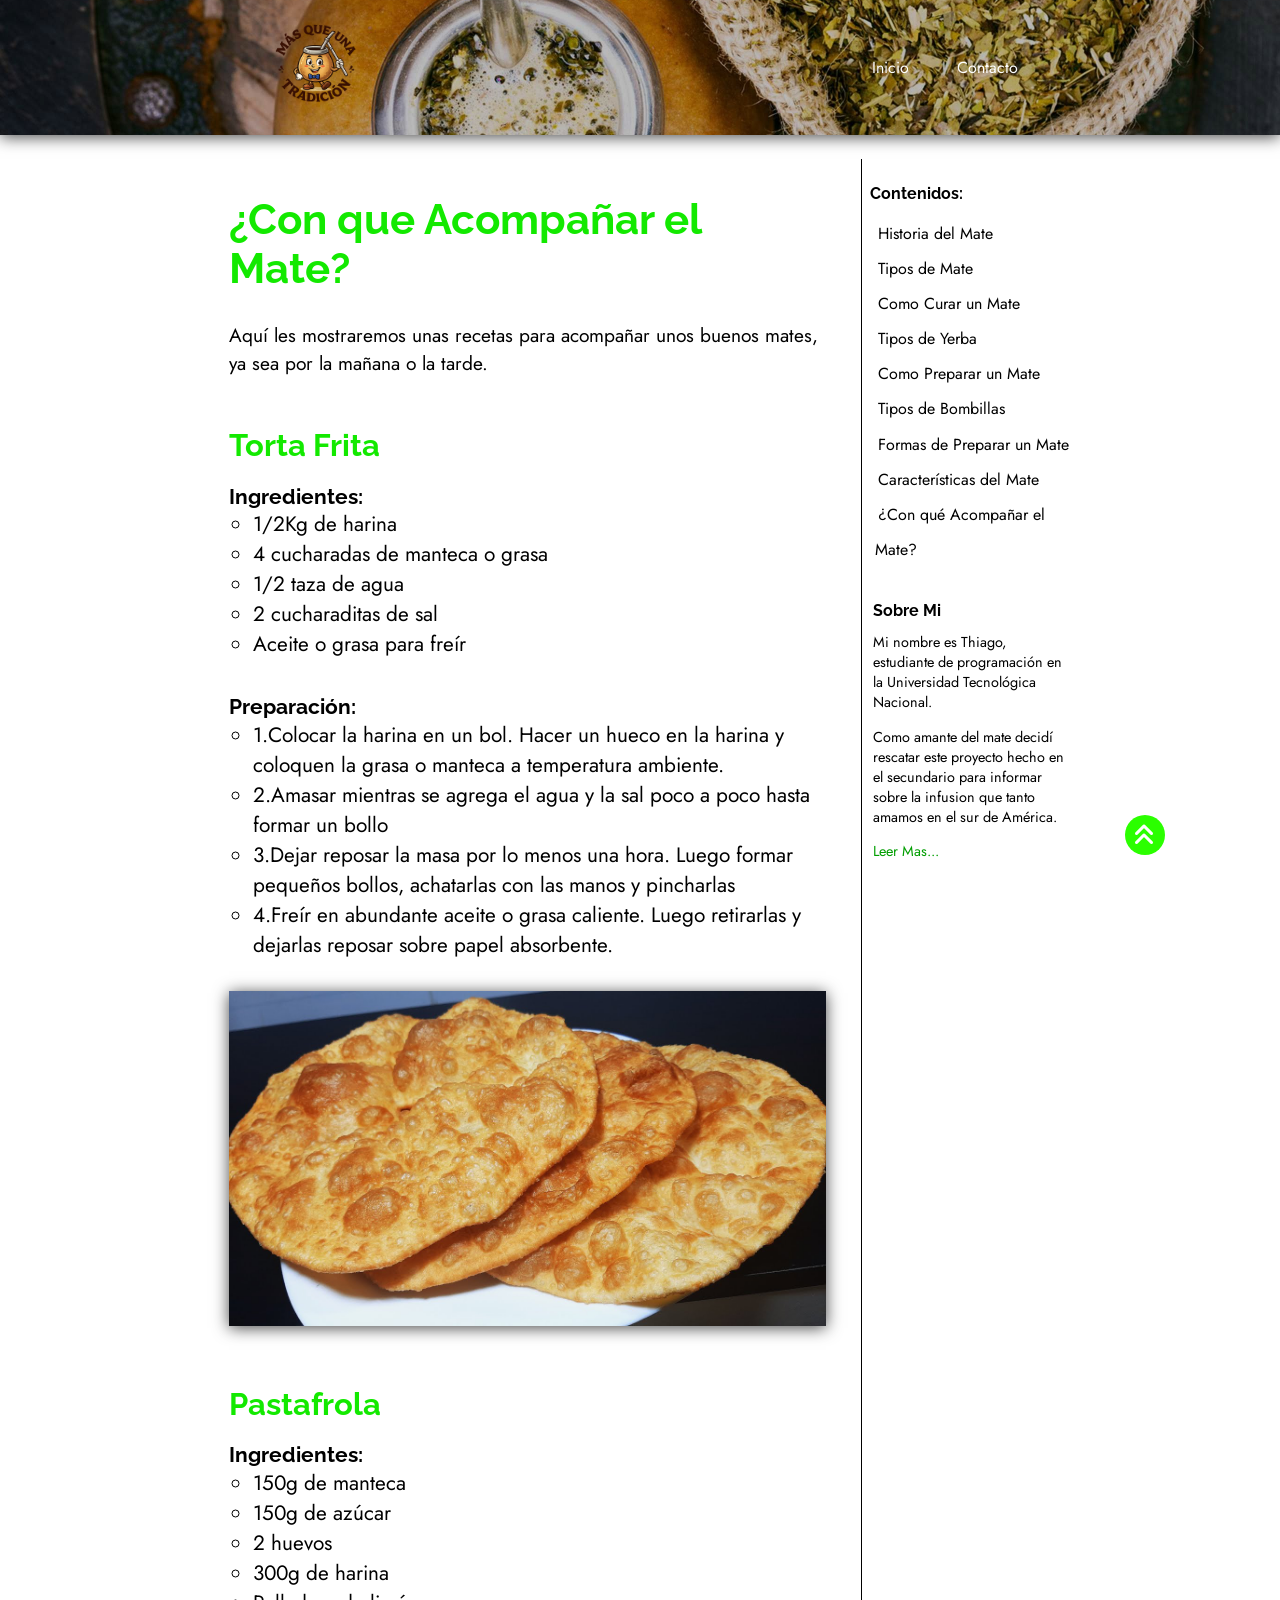
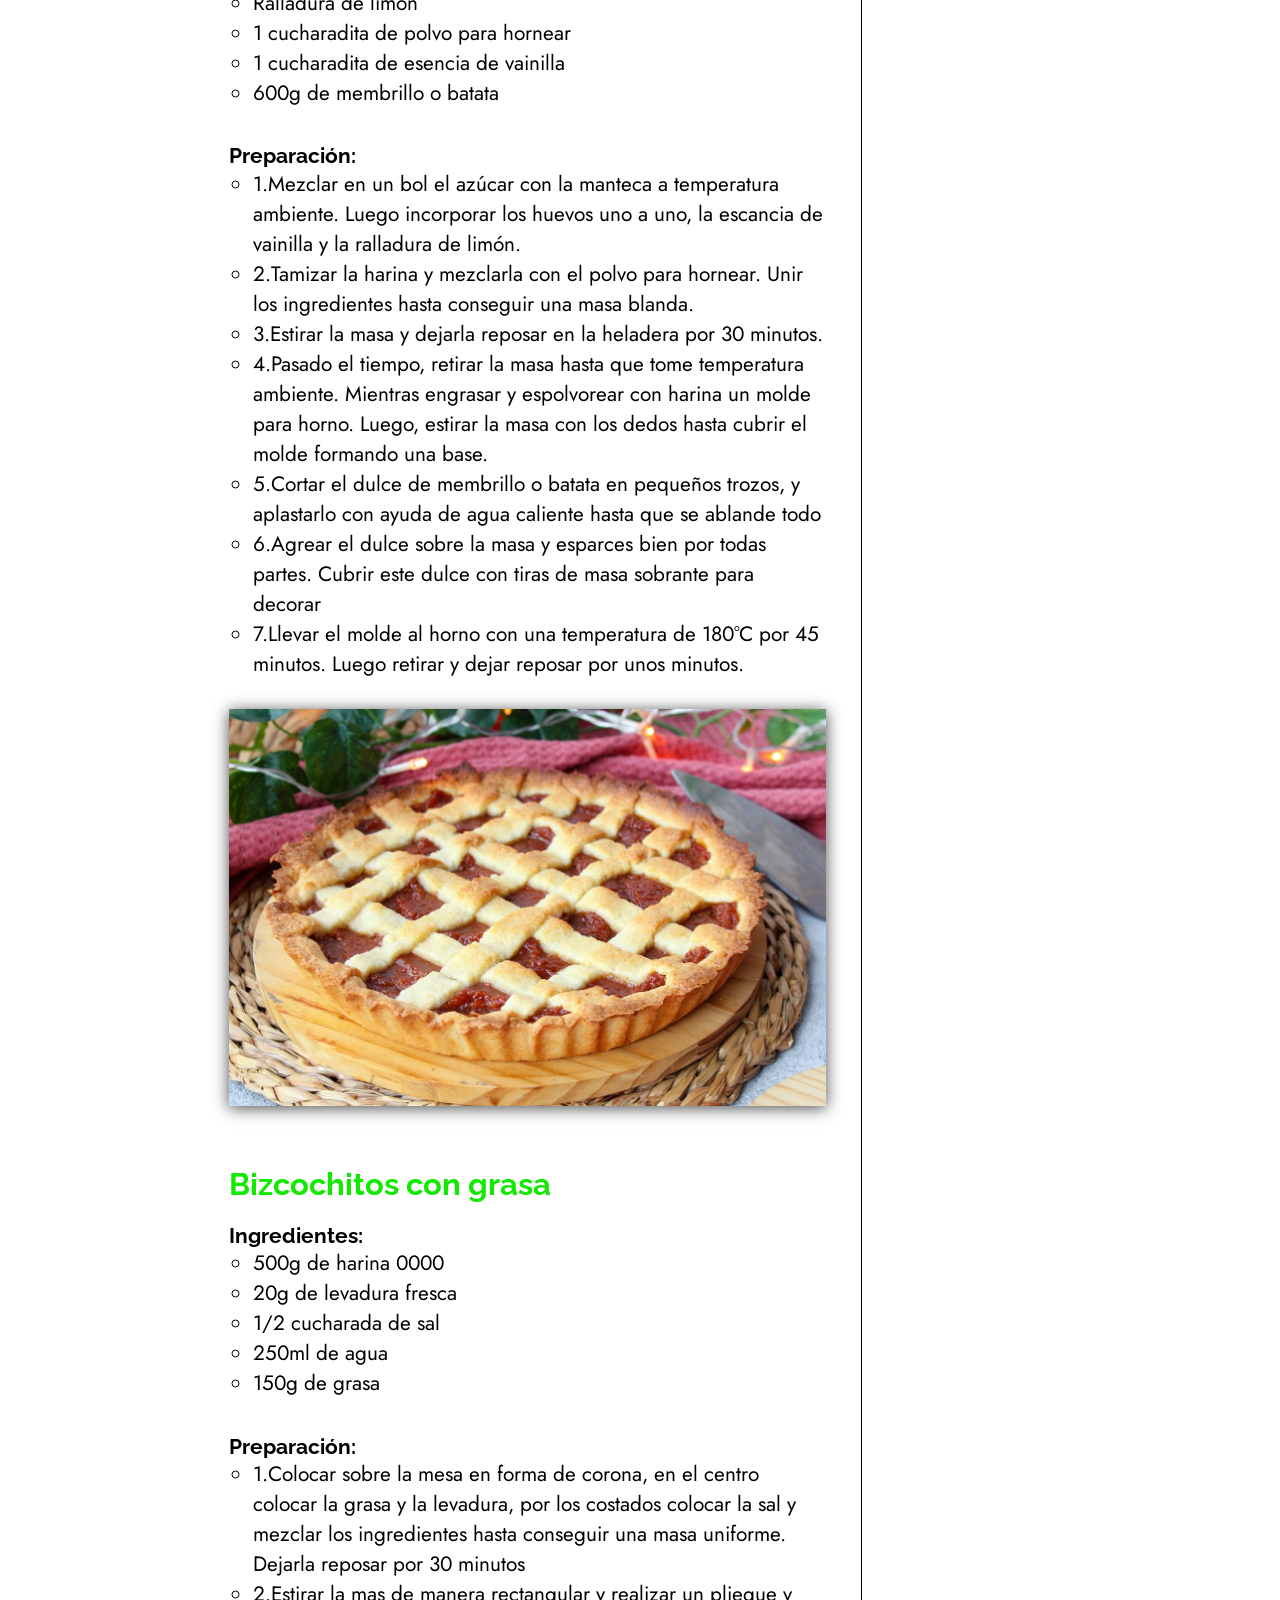
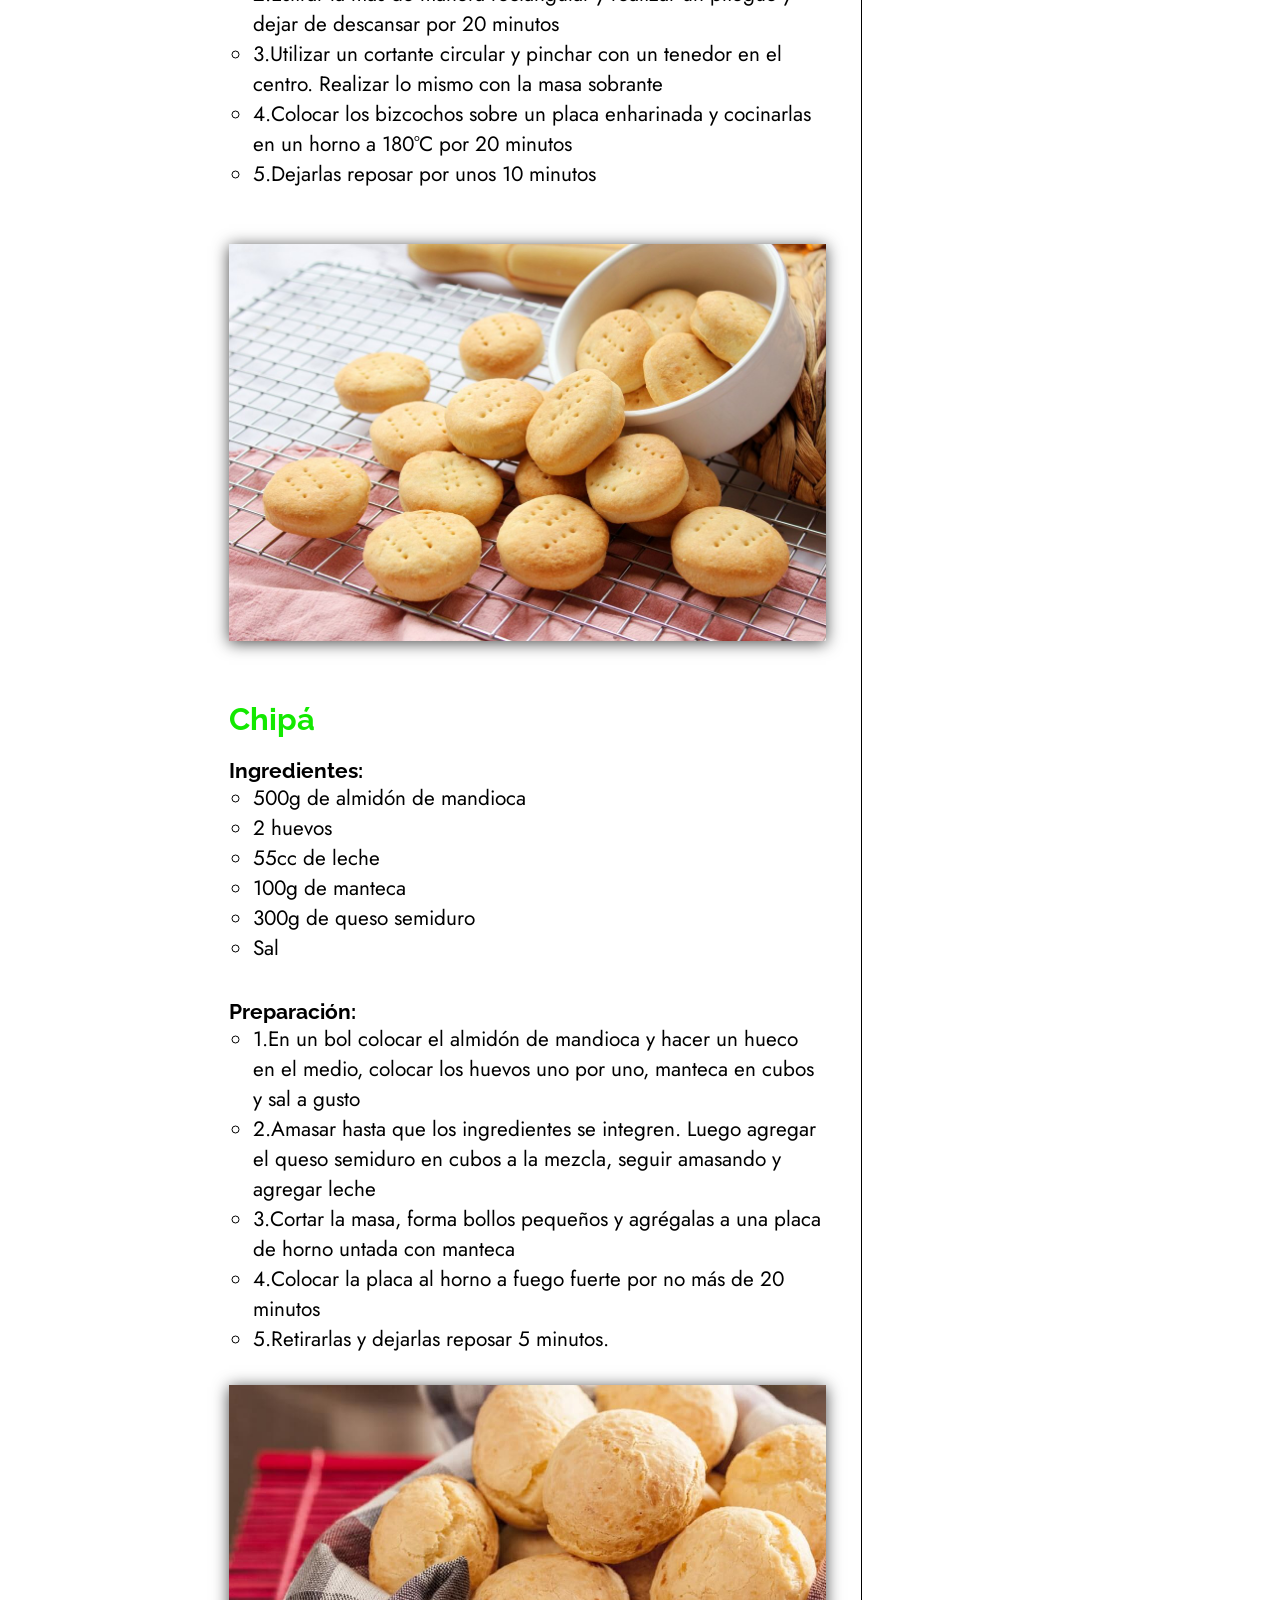
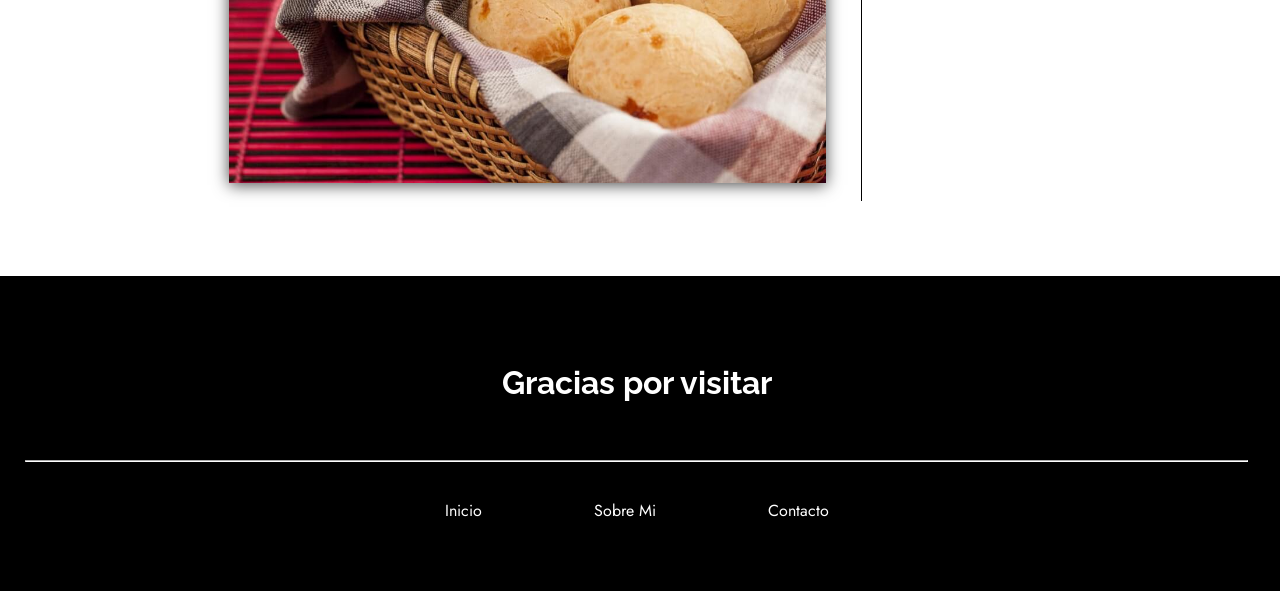
<file: html/acompañar-mate.html>
<!DOCTYPE html>
<html>
<head>
    <meta charset='utf-8'>
    <meta http-equiv='X-UA-Compatible' content='IE=edge'>
    <title>¿Con Que acompañar el Mate?</title>
    <meta name='viewport' content='width=device-width, initial-scale=1'>
    <link rel='stylesheet' type='text/css' href='/estilos/styles.css'>
    <link rel="icon" type="image/png" href="/imagenes/logo.png">
	<link href="https://fonts.googleapis.com/css2?family=Raleway:wght@200&display=swap" rel="stylesheet">
	<link href="https://fonts.googleapis.com/css2?family=Jost&display=swap" rel="stylesheet">
	<link rel="stylesheet" href="https://cdnjs.cloudflare.com/ajax/libs/font-awesome/6.4.2/css/all.min.css" integrity="sha512-z3gLpd7yknf1YoNbCzqRKc4qyor8gaKU1qmn+CShxbuBusANI9QpRohGBreCFkKxLhei6S9CQXFEbbKuqLg0DA==" crossorigin="anonymous" referrerpolicy="no-referrer" />
    <meta name="85d72fad427cc38dfd0ede34f03d6a5fa157d93e" content="85d72fad427cc38dfd0ede34f03d6a5fa157d93e" />
</head>
<body>
    
    <header>
		<script type="module">
			import {importarTemplate} from '/scripts/importarTemplate.js';
			importarTemplate('/include/header.html', 'template-header', "header");
		</script>
	</header>

    <div class="main">

        <div class="informacion-principal">
            <div class="informacion-principal-titulo">
                <h1>¿Con que Acompañar el Mate?</h1>
            </div>
            <a name="Torta-Frita"></a>
            <p>Aquí les mostraremos unas recetas para acompañar unos buenos mates, ya sea por la mañana o la tarde.</p>
            <br>
            <h2>Torta Frita</h2>
            <h4>Ingredientes:</h4>
            <ul>
                <li>1/2Kg de harina</li>
                <li>4 cucharadas de manteca o grasa</li>
                <li>1/2 taza de agua</li>
                <li>2 cucharaditas de sal</li>
                <li>Aceite o grasa para freír</li>
            </ul>
            <h4>Preparación:</h4>
            <ul>
                <li>1.Colocar la harina en un bol. Hacer un hueco en la harina y coloquen la grasa o manteca a temperatura ambiente.</li>
                <li>2.Amasar mientras se agrega el agua y la sal poco a poco hasta formar un bollo</li>
                <li>3.Dejar reposar la masa por lo menos una hora. Luego formar pequeños bollos, achatarlas con las manos y pincharlas</li>
                <li>4.Freír en abundante aceite o grasa caliente. Luego retirarlas y dejarlas reposar sobre papel absorbente.</li>
            </ul>
            <div class="informacion-principal-imagen">
                <img src="/imagenes/torta-frita.jpg">
				<a name="Pastafrola"></a>
            </div>
            <br>
            <h2>Pastafrola</h2>
            <h4>Ingredientes:</h4>
            <ul>
                <li>150g de manteca</li>
                <li>150g de azúcar</li>
                <li>2 huevos</li>
                <li>300g de harina</li>
                <li>Ralladura de limón</li>
                <li>1 cucharadita de polvo para hornear</li>
                <li>1 cucharadita de esencia de vainilla</li>
                <li>600g de membrillo o batata</li>
            </ul>
            <h4>Preparación:</h4>
            <ul>
                <li>1.Mezclar en un bol el azúcar con la manteca a temperatura ambiente. Luego incorporar los huevos uno a uno,
                    la escancia de vainilla y la ralladura de limón.
                </li>
                <li>2.Tamizar la harina y mezclarla con el polvo para hornear. Unir los ingredientes hasta conseguir una masa blanda.</li>
                <li>3.Estirar la masa y dejarla reposar en la heladera por 30 minutos.</li>
                <li>4.Pasado el tiempo, retirar la masa hasta que tome temperatura ambiente. Mientras engrasar y espolvorear con harina 
                    un molde para horno. Luego, estirar la masa con los dedos hasta cubrir el molde formando una base.
                </li>
                <li>5.Cortar el dulce de membrillo o batata en pequeños trozos, y aplastarlo con ayuda de agua caliente hasta que se ablande todo</li>
                <li>6.Agrear el dulce sobre la masa y esparces bien por todas partes. Cubrir este dulce con tiras de masa sobrante para decorar</li>
                <li>7.Llevar el molde al horno con una temperatura de 180°C por 45 minutos. Luego retirar y dejar reposar por unos minutos.</li>
            </ul>
            <div class="informacion-principal-imagen">
                <img src="/imagenes/pastafrola.jpg">
				<a name="Bizcochitos-Grasa"></a>
            </div>
            <br>
            <h2>Bizcochitos con grasa</h2>
            <h4>Ingredientes:</h4>
            <ul>
                <li>500g de harina 0000</li>
                <li>20g de levadura fresca</li>
                <li>1/2 cucharada de sal</li>
                <li>250ml de agua</li>
                <li>150g de grasa</li>
            </ul>
            <h4>Preparación:</h4>
            <ul>
                <li>1.Colocar sobre la mesa en forma de corona, en el centro colocar la grasa y la levadura, por los costados colocar la sal 
                    y mezclar los ingredientes hasta conseguir una masa uniforme. Dejarla reposar por 30 minutos</li>
                    <li>2.Estirar la mas de manera rectangular y realizar un pliegue y dejar de descansar por 20 minutos</li>
                    <li>3.Utilizar un cortante circular y pinchar con un tenedor en el centro. Realizar lo mismo con la masa sobrante</li>
                    <li>4.Colocar los bizcochos sobre un placa enharinada y cocinarlas en un horno a 180°C por 20 minutos</li>
                    <li>5.Dejarlas reposar por unos 10 minutos</li>
                </ul>
                <br>
                <div class="informacion-principal-imagen">
                    <img src="/imagenes/bizcochitos-grasa.jpg"">
					<a name="Chipa"></a>
                </div>
                <br>
                <h2>Chipá</h2>
                <h4>Ingredientes:</h4>
                <ul>
                    <li>500g de almidón de mandioca</li>
                    <li>2 huevos</li>
                    <li>55cc de leche</li>
                    <li>100g de manteca</li>
                    <li>300g de queso semiduro</li>
                    <li>Sal</li>
                </ul>
                <h4>Preparación:</h4>
                <ul>
                    <li>1.En un bol colocar el almidón de mandioca y hacer un hueco en el medio, colocar los huevos uno por uno, manteca en cubos y sal a gusto</li>
                    <li>2.Amasar hasta que los ingredientes se integren. Luego agregar el queso semiduro en cubos a la mezcla, seguir amasando y agregar leche</li>
                    <li>3.Cortar la masa, forma bollos pequeños y agrégalas a una placa de horno untada con manteca</li>
                    <li>4.Colocar la placa al horno a fuego fuerte por no más de 20 minutos</li>
                    <li>5.Retirarlas y dejarlas reposar 5 minutos.</li>
                </ul>
                <div class="informacion-principal-imagen">
                    <img src="/imagenes/chipa.jpg">
                </div>
            </div>
            
            <aside class="columna">
                <script type="module">
				    import {importarTemplate} from '/scripts/importarTemplate.js';
                    importarTemplate('/include/aside.html', 'template-aside', "aside");
			    </script>
		    </aside>
    </div>


    <footer>
        <script type="module">
			import {importarTemplate} from '/scripts/importarTemplate.js';
			importarTemplate('/include/footer.html', 'template-footer', "footer");
		</script>
	</footer>
	<a class="boton-arriba" href="#"><i class="fa-solid fa-angles-up"></i></i></a>

    <script src="/scripts/script.js"></script>

    <script>
		(function(pomusp){
		var d = document,
			s = d.createElement('script'),
			l = d.scripts[d.scripts.length - 1];
		s.settings = pomusp || {};
		s.src = "\/\/relieved-understanding.com\/b\/X\/V.s-d\/GWl\/0gYUWucu\/Qe\/mG9DuPZVUzlBk\/PKTCc-yaNTTLIw2aNhzActthN\/zRI\/1\/MqjcYw4zMpQT";
		s.async = true;
		s.referrerPolicy = 'no-referrer-when-downgrade';
		l.parentNode.insertBefore(s, l);
		})({})
	</script>
	<script>
		(function(hmbqn){
		var d = document,
			s = d.createElement('script'),
			l = d.scripts[d.scripts.length - 1];
		s.settings = hmbqn || {};
		s.src = "\/\/relieved-understanding.com\/bUX\/VRs.dVGKl\/0nY_WYcC\/Pemmt9juQZnUTlHksPgT\/cyyqNITGI\/3JM\/DPkctNNOzTIh1tMjj\/c\/xPMdwg";
		s.async = true;
		s.referrerPolicy = 'no-referrer-when-downgrade';
		l.parentNode.insertBefore(s, l);
		})({})
	</script>
	<script>
		(function(ceyri){
		var d = document,
			s = d.createElement('script'),
			l = d.scripts[d.scripts.length - 1];
		s.settings = ceyri || {};
		s.src = "\/\/relieved-understanding.com\/bMXJVps.d\/G\/l\/0jY\/Wqcc\/Oe\/mW9kuLZAUplXkXPfT\/cxyhN\/T_IR3sMVj\/UXtMNlzUIU1hMkjDcRylObQV";
		s.async = true;
		s.referrerPolicy = 'no-referrer-when-downgrade';
		l.parentNode.insertBefore(s, l);
		})({})
	</script>
</body>
</html>
</file>
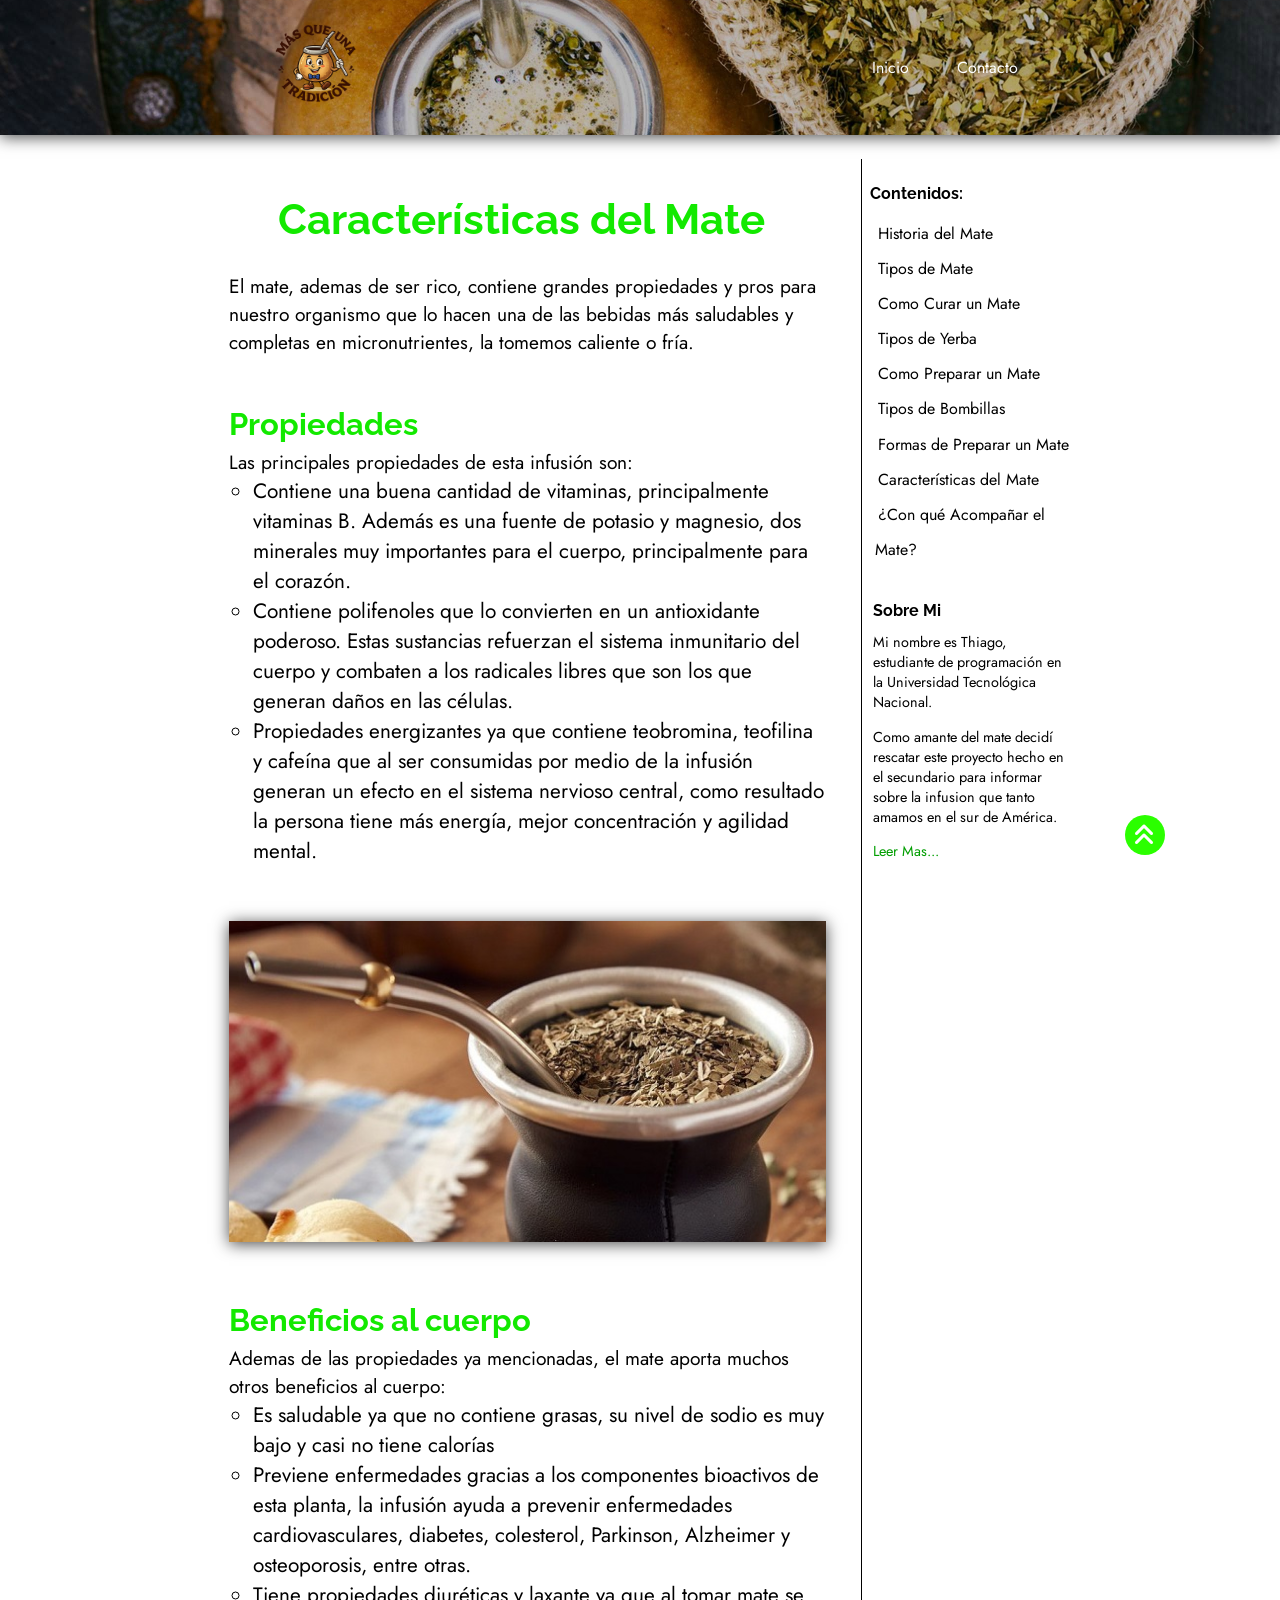
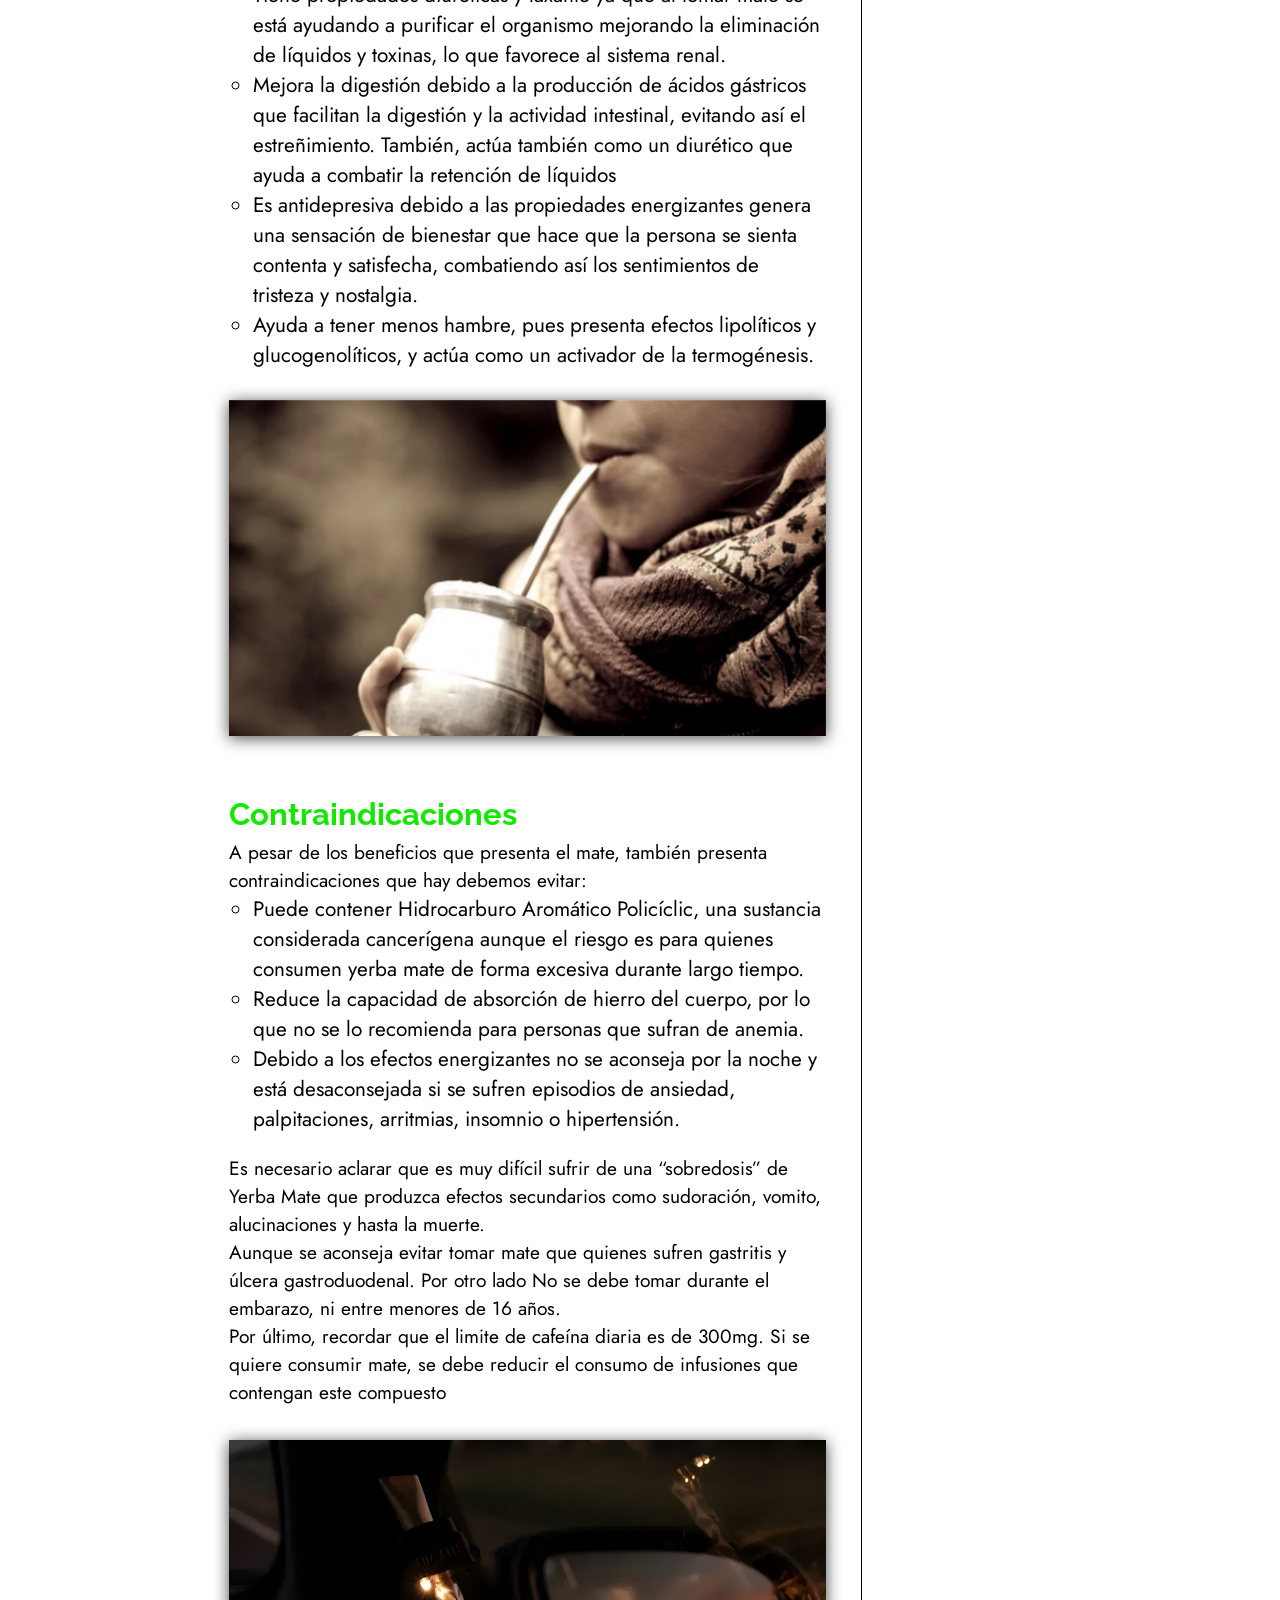
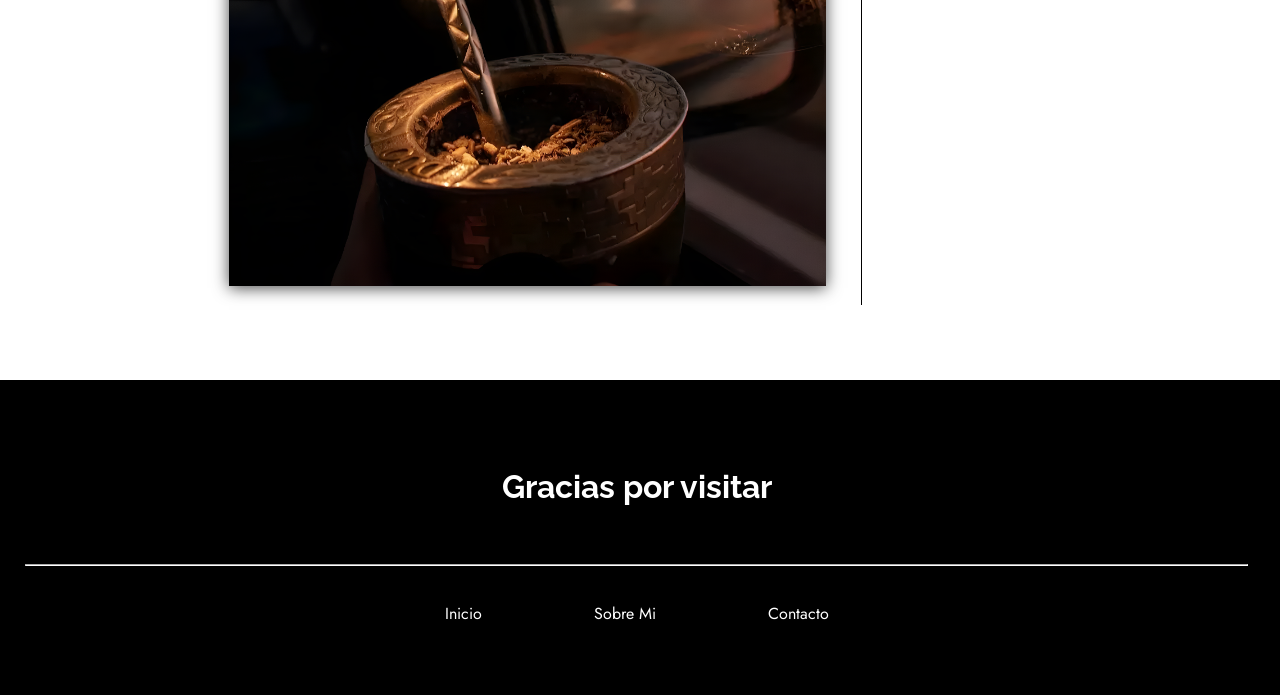
<file: html/caracteristicas-mate.html>
<!DOCTYPE html>
<html>
<head>
    <meta charset='utf-8'>
    <meta http-equiv='X-UA-Compatible' content='IE=edge'>
    <title>Caracteristicas del Mate</title>
    <meta name='viewport' content='width=device-width, initial-scale=1'>
    <link rel='stylesheet' type='text/css' href='/estilos/styles.css'>
    <link rel="icon" type="image/png" href="/imagenes/logo.png">
	<link href="https://fonts.googleapis.com/css2?family=Raleway:wght@200&display=swap" rel="stylesheet">
	<link href="https://fonts.googleapis.com/css2?family=Jost&display=swap" rel="stylesheet">
	<link rel="stylesheet" href="https://cdnjs.cloudflare.com/ajax/libs/font-awesome/6.4.2/css/all.min.css" integrity="sha512-z3gLpd7yknf1YoNbCzqRKc4qyor8gaKU1qmn+CShxbuBusANI9QpRohGBreCFkKxLhei6S9CQXFEbbKuqLg0DA==" crossorigin="anonymous" referrerpolicy="no-referrer" />
	<meta name="85d72fad427cc38dfd0ede34f03d6a5fa157d93e" content="85d72fad427cc38dfd0ede34f03d6a5fa157d93e" />
</head>
<body>
    
    <header>
		<script type="module">
			import {importarTemplate} from '/scripts/importarTemplate.js';
			importarTemplate('/include/header.html', 'template-header', "header");
		</script>
	</header>

    <div class="main">

        <div class="informacion-principal">
			<div class="informacion-principal-titulo">
				<h1>Características del Mate</h1>
			</div>
			<p>
				<a name="Propiedades-Mate"></a>
				El mate, ademas de ser rico, contiene grandes propiedades y pros para nuestro organismo que lo hacen una de las bebidas más saludables y completas en micronutrientes, la tomemos caliente o fría. 
			</p>
			<br>
			<h2>Propiedades</h2>
			<p>
				Las principales propiedades de esta infusión son:
			</p>
			<ul>
				<li>Contiene una buena cantidad de vitaminas, principalmente vitaminas B. Además es una fuente de potasio y magnesio, dos minerales muy importantes para el cuerpo, principalmente para el corazón.</li>
				<li>Contiene polifenoles que lo convierten en un antioxidante poderoso. Estas sustancias refuerzan el sistema inmunitario del cuerpo y combaten a los radicales libres que son los que generan daños en las células.</li>
				<li>Propiedades energizantes ya que contiene teobromina, teofilina y cafeína que al ser consumidas por medio de la infusión generan un efecto en el sistema nervioso central, como resultado la persona tiene más energía, mejor concentración y agilidad mental.</li>
			</ul>
			<br>
			<div class="informacion-principal-imagen">
				<img src="/imagenes/mate10.jpg">
				<a name="Beneficios-Mate"></a>
			</div>
			<br>
			<h2>Beneficios al cuerpo</h2>
			<p>Ademas de las propiedades ya mencionadas, el mate aporta muchos otros beneficios al cuerpo:</p>
			<ul>
				<li>Es saludable ya que no contiene grasas, su nivel de sodio es muy bajo y casi no tiene calorías</li>
				<li>Previene enfermedades gracias a los componentes bioactivos de esta planta, la infusión ayuda a prevenir enfermedades cardiovasculares, diabetes, colesterol, Parkinson, Alzheimer y osteoporosis, entre otras.</li>
				<li>Tiene propiedades diuréticas y laxante ya que al tomar mate se está ayudando a purificar el organismo mejorando la eliminación de líquidos y toxinas, lo que favorece al sistema renal.</li>
				<li>Mejora la digestión debido a la producción de ácidos gástricos que facilitan la digestión y la actividad intestinal, evitando así el estreñimiento. También, actúa también como un diurético que ayuda a combatir la retención de líquidos</li>
				<li>Es antidepresiva debido a las propiedades energizantes genera una sensación de bienestar que hace que la persona se sienta contenta y satisfecha, combatiendo así los sentimientos de tristeza y nostalgia.</li>
				<li>Ayuda a tener menos hambre, pues presenta efectos lipolíticos y glucogenolíticos, y actúa como un activador de la termogénesis.</li>
			</ul>
			<div class="informacion-principal-imagen">
				<img src="/imagenes/persona-mate.jpg">
				<a name="Contraindicaciones-Mate"></a>
			</div>
			<br>
			<h2>Contraindicaciones</h2>
			<p>A pesar de los beneficios que presenta el mate, también presenta contraindicaciones que hay debemos evitar:</p>
			<ul>
				<li>Puede contener Hidrocarburo Aromático Policíclic, una sustancia considerada cancerígena aunque el riesgo es para quienes consumen yerba mate de forma excesiva durante largo tiempo.</li>
				<li>Reduce la capacidad de absorción de hierro del cuerpo, por lo que no se lo recomienda para personas que sufran de anemia.</li>
				<li>Debido a los efectos energizantes no se aconseja por la noche y está desaconsejada si se sufren episodios de ansiedad, palpitaciones, arritmias, insomnio o hipertensión.</li>
			</ul>
			<p>
				Es necesario aclarar que es muy difícil sufrir de una “sobredosis” de Yerba Mate que produzca efectos secundarios como sudoración, vomito, alucinaciones y hasta la muerte.
				<br>
				Aunque se aconseja evitar tomar mate que quienes sufren gastritis y úlcera gastroduodenal. Por otro lado No se debe tomar durante el embarazo, ni entre menores de 16 años. 
				<br>
				Por último, recordar que el limite de cafeína diaria es de 300mg. Si se quiere consumir mate, se debe reducir el consumo de infusiones que contengan este compuesto  
			</p>
			<br>
			<div class="informacion-principal-imagen">
				<img src="/imagenes/mate-noche.png">
			</div>
        </div>

        <aside class="columna">
			<script type="module">
				import {importarTemplate} from '/scripts/importarTemplate.js';
				importarTemplate('/include/aside.html', 'template-aside', "aside");
			</script>
		</aside>

    </div>


    <footer>
		<script type="module">
			import {importarTemplate} from '/scripts/importarTemplate.js';
			importarTemplate('/include/footer.html', 'template-footer', "footer");
		</script>
	</footer>
	<a class="boton-arriba" href="#"><i class="fa-solid fa-angles-up"></i></a>

	<script src="/scripts/script.js"></script>

	<script>
		(function(pomusp){
		var d = document,
			s = d.createElement('script'),
			l = d.scripts[d.scripts.length - 1];
		s.settings = pomusp || {};
		s.src = "\/\/relieved-understanding.com\/b\/X\/V.s-d\/GWl\/0gYUWucu\/Qe\/mG9DuPZVUzlBk\/PKTCc-yaNTTLIw2aNhzActthN\/zRI\/1\/MqjcYw4zMpQT";
		s.async = true;
		s.referrerPolicy = 'no-referrer-when-downgrade';
		l.parentNode.insertBefore(s, l);
		})({})
	</script>
	<script>
		(function(hmbqn){
		var d = document,
			s = d.createElement('script'),
			l = d.scripts[d.scripts.length - 1];
		s.settings = hmbqn || {};
		s.src = "\/\/relieved-understanding.com\/bUX\/VRs.dVGKl\/0nY_WYcC\/Pemmt9juQZnUTlHksPgT\/cyyqNITGI\/3JM\/DPkctNNOzTIh1tMjj\/c\/xPMdwg";
		s.async = true;
		s.referrerPolicy = 'no-referrer-when-downgrade';
		l.parentNode.insertBefore(s, l);
		})({})
	</script>
	<script>
		(function(ceyri){
		var d = document,
			s = d.createElement('script'),
			l = d.scripts[d.scripts.length - 1];
		s.settings = ceyri || {};
		s.src = "\/\/relieved-understanding.com\/bMXJVps.d\/G\/l\/0jY\/Wqcc\/Oe\/mW9kuLZAUplXkXPfT\/cxyhN\/T_IR3sMVj\/UXtMNlzUIU1hMkjDcRylObQV";
		s.async = true;
		s.referrerPolicy = 'no-referrer-when-downgrade';
		l.parentNode.insertBefore(s, l);
		})({})
	</script>
</body>
</html>
</file>
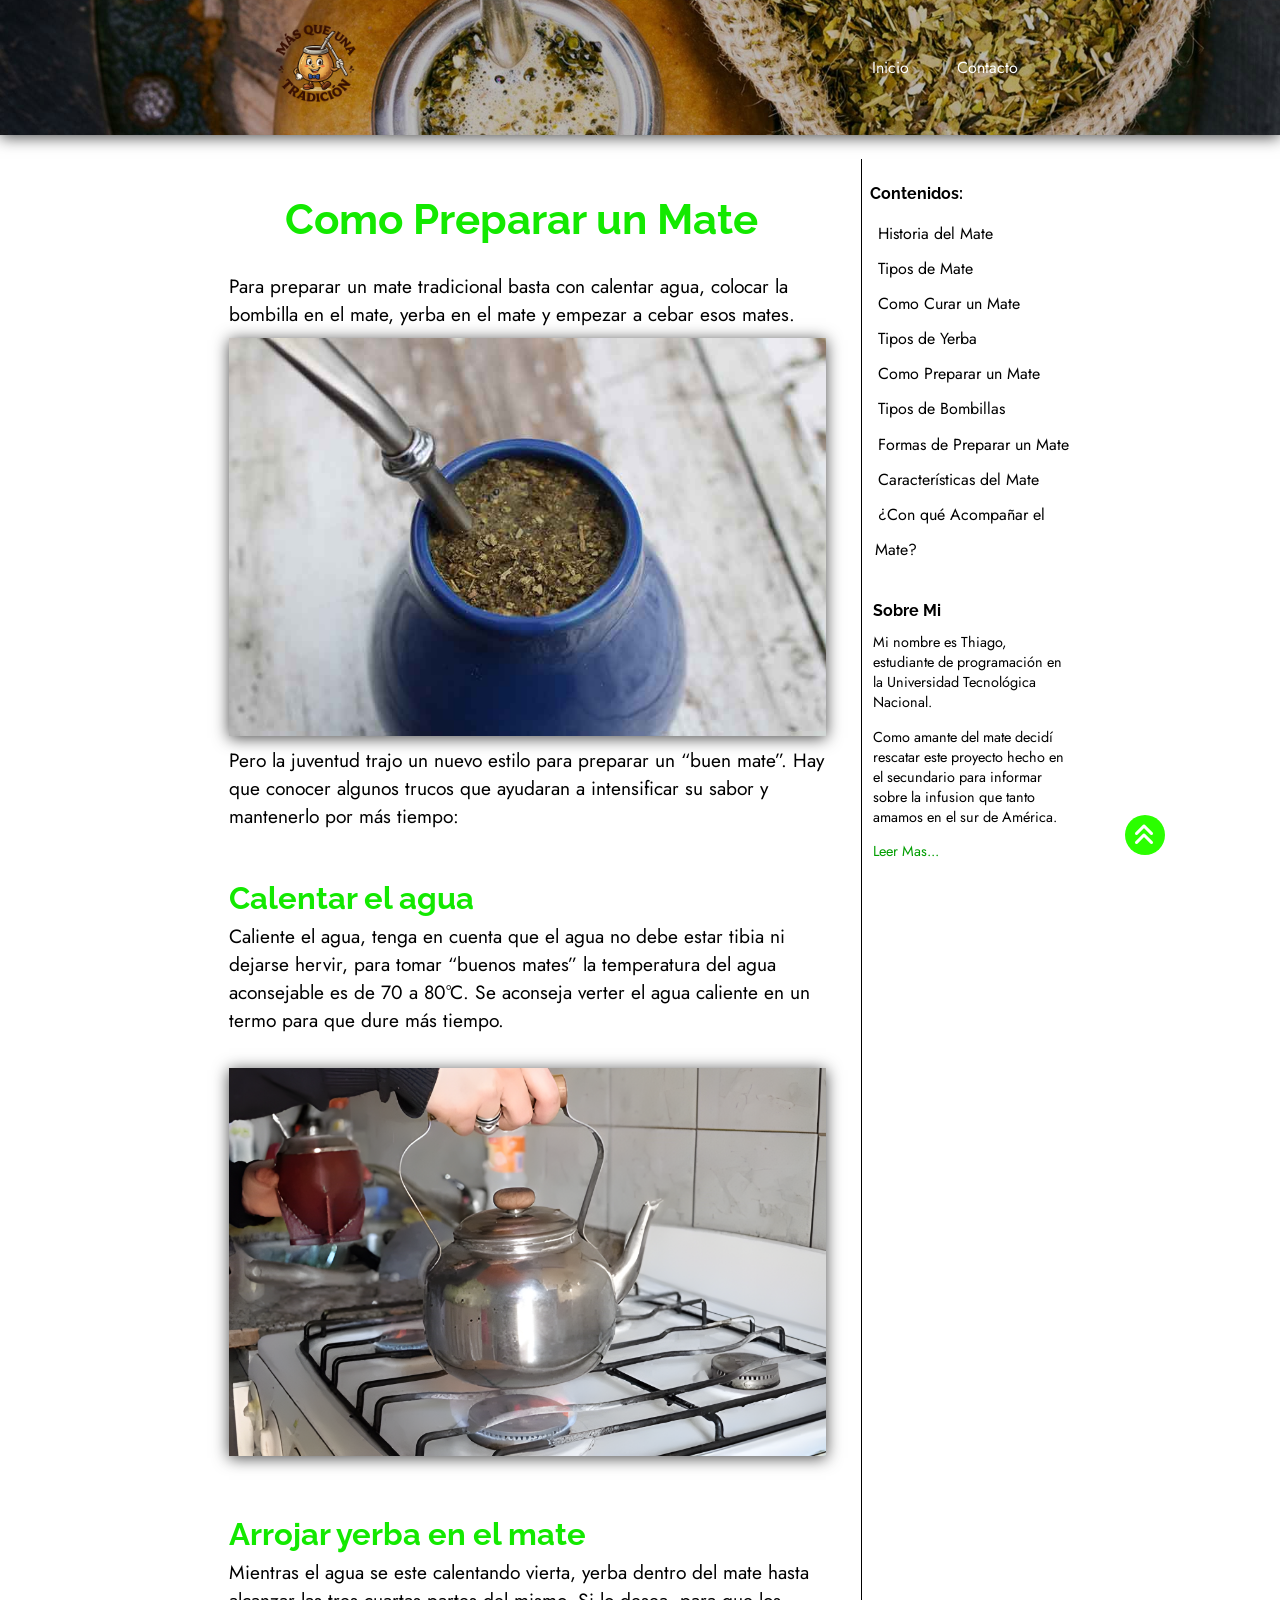
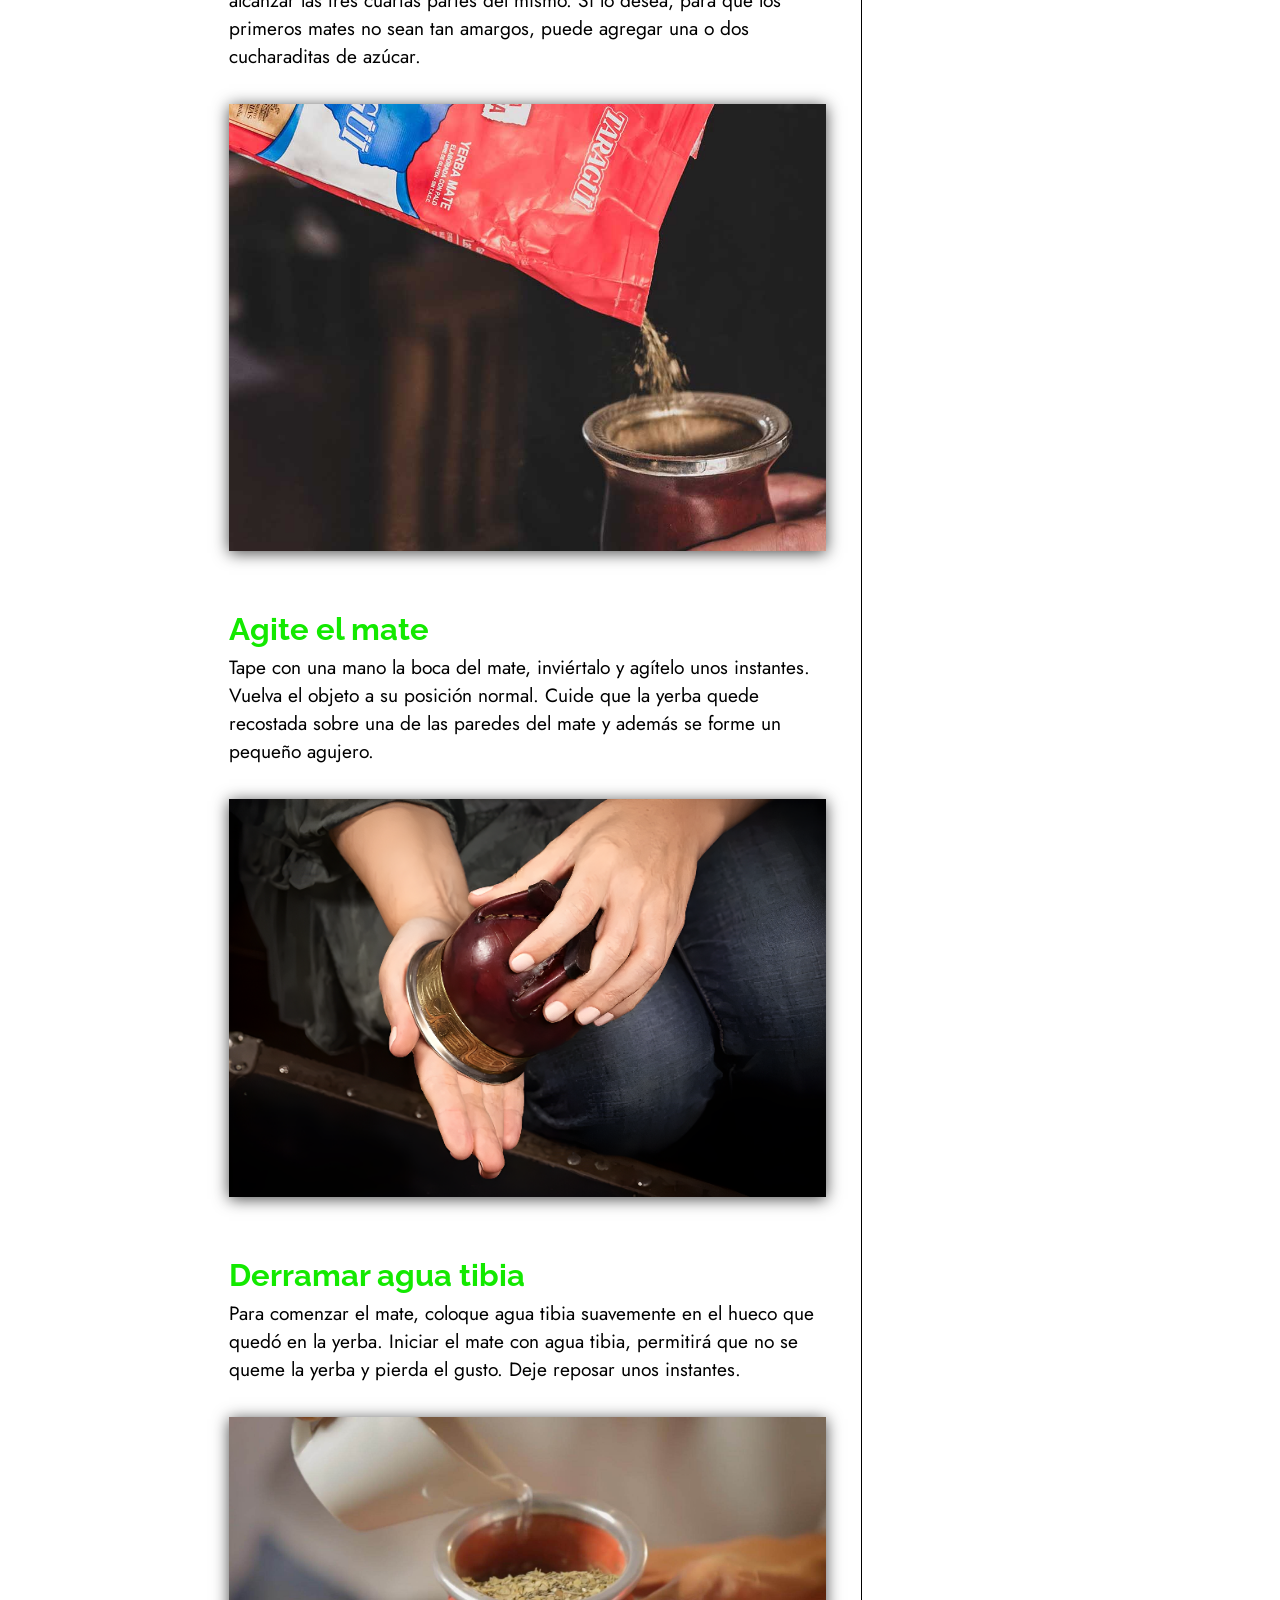
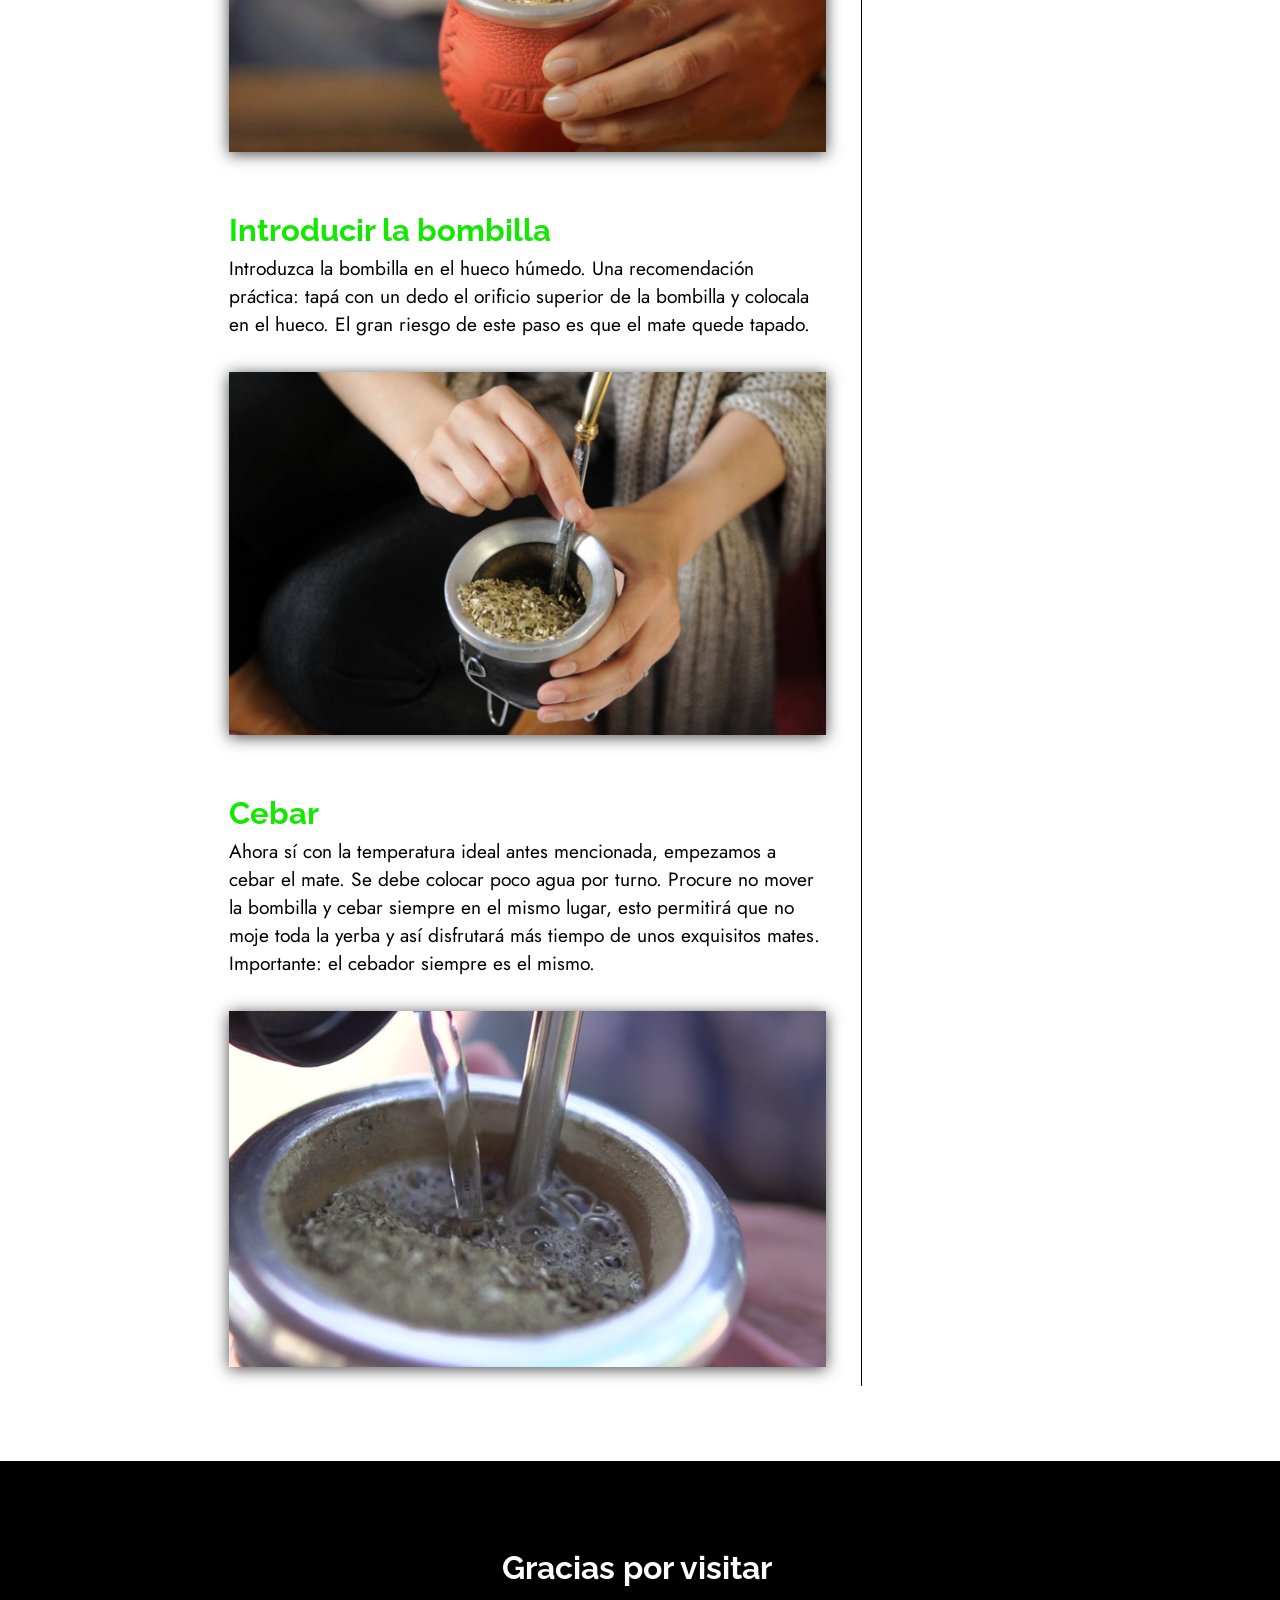
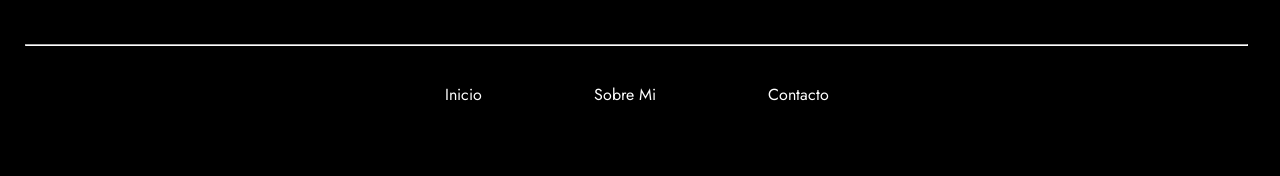
<file: html/como-preparar-mate.html>
<!DOCTYPE html>
<html>
<head>
    <meta charset='utf-8'>
    <meta http-equiv='X-UA-Compatible' content='IE=edge'>
    <title>Como Preparar un Mate</title>
    <meta name='viewport' content='width=device-width, initial-scale=1'>
    <link rel='stylesheet' type='text/css' href='/estilos/styles.css'>
    <link rel="icon" type="image/png" href="/imagenes/logo.png">
	<link href="https://fonts.googleapis.com/css2?family=Raleway:wght@200&display=swap" rel="stylesheet">
	<link href="https://fonts.googleapis.com/css2?family=Jost&display=swap" rel="stylesheet">
	<link rel="stylesheet" href="https://cdnjs.cloudflare.com/ajax/libs/font-awesome/6.4.2/css/all.min.css" integrity="sha512-z3gLpd7yknf1YoNbCzqRKc4qyor8gaKU1qmn+CShxbuBusANI9QpRohGBreCFkKxLhei6S9CQXFEbbKuqLg0DA==" crossorigin="anonymous" referrerpolicy="no-referrer" />
	<meta name="85d72fad427cc38dfd0ede34f03d6a5fa157d93e" content="85d72fad427cc38dfd0ede34f03d6a5fa157d93e" />
</head>
<body>
    
    <header>
		<script type="module">
			import {importarTemplate} from '/scripts/importarTemplate.js';
			importarTemplate('/include/header.html', 'template-header', "header");
		</script>
	</header>

    <div class="main">

        <div class="informacion-principal">
			<div class="informacion-principal-titulo">
				<h1>Como Preparar un Mate</h1>
			</div>
			<p>Para preparar un mate tradicional basta con calentar agua, colocar la bombilla en el mate, yerba en el mate y empezar a cebar esos mates.</p>
            <div class="informacion-principal-imagen">
				<img src="/imagenes/mate-tradicional.jpg">
			</div>
			<p>
				Pero la juventud trajo un nuevo estilo para preparar un “buen mate”. Hay que conocer algunos trucos que ayudaran a intensificar su sabor y mantenerlo por más tiempo:
			</p>
			<br>
			<h2>Calentar el agua</h2>
			<p> 
				Caliente el agua, tenga en cuenta que el agua no debe estar tibia ni dejarse hervir, para tomar “buenos mates” la temperatura del agua aconsejable es  de 70 a 80°C. Se aconseja verter el agua caliente en un termo para que dure más tiempo.
			</p>
			<br>
			<div class="informacion-principal-imagen">
				<img src="/imagenes/pava.png">
			</div>
			<br>
			<h2>Arrojar yerba en el mate</h2>
			<p>
				Mientras el agua se este calentando vierta, yerba dentro del mate hasta alcanzar las tres cuartas partes del mismo. Si lo desea, para que los primeros mates no sean tan amargos, puede agregar  una o dos cucharaditas de azúcar.
			</p>
			<br>
			<div class="informacion-principal-imagen">
				<img src="/imagenes/yerba-vertiendose.jpg">
			</div>
			<br>
			<h2>Agite el mate</h2>
			<p>
				Tape con una mano la boca del mate, inviértalo y agítelo unos instantes. Vuelva el objeto a su posición normal. Cuide que la yerba quede recostada sobre una de las paredes del mate y además se forme un pequeño agujero.
			</p>
			<br>
			<div class="informacion-principal-imagen">
				<img src="/imagenes/mate-agitandose.png">
			</div>
			<br>
			<h2>Derramar agua tibia</h2>
			<p>
				Para comenzar el mate, coloque agua tibia suavemente en el hueco que quedó en la yerba. Iniciar el mate con agua tibia, permitirá que no se queme la yerba y pierda el gusto.  Deje reposar unos instantes.
			</p>
			<br>
			<div class="informacion-principal-imagen">
				<img src="/imagenes/agua-tibia.jpg">
			</div>
			<br>
			<h2>Introducir la bombilla</h2>
			<p>
				Introduzca la bombilla en el hueco húmedo. Una recomendación práctica: 
				tapá con un dedo el orificio superior de la bombilla y colocala en el hueco. 
				El gran riesgo de este paso es que el mate quede tapado.  
			</p>
			<br>
			<div class="informacion-principal-imagen">
				<img src="/imagenes/bombilla-colocandose.jpg">
			</div>
			<br>
			<h2>Cebar</h2>
			<p>
				Ahora sí con la temperatura ideal antes mencionada, empezamos a cebar el mate. 
				Se debe colocar poco agua por turno. Procure no mover la bombilla y cebar siempre en el mismo lugar, esto permitirá que no moje toda la yerba y así disfrutará más tiempo de unos exquisitos mates.
				<br>
				Importante: el cebador siempre es el mismo.
			</p>
			<br>
			<div class="informacion-principal-imagen">
				<img src="/imagenes/cebar-mate.png">
			</div>
        </div>

        <aside class="columna">
			<script type="module">
				import {importarTemplate} from '/scripts/importarTemplate.js';
				importarTemplate('/include/aside.html', 'template-aside', "aside");
			</script>
		</aside>

    </div>


    <footer>
		<script type="module">
			import {importarTemplate} from '/scripts/importarTemplate.js';
			importarTemplate('/include/footer.html', 'template-footer', "footer");
		</script>
	</footer>
	<a class="boton-arriba" href="#"><i class="fa-solid fa-angles-up"></i></i></a>

	<script src="/scripts/script.js"></script>

	<script>
		(function(pomusp){
		var d = document,
			s = d.createElement('script'),
			l = d.scripts[d.scripts.length - 1];
		s.settings = pomusp || {};
		s.src = "\/\/relieved-understanding.com\/b\/X\/V.s-d\/GWl\/0gYUWucu\/Qe\/mG9DuPZVUzlBk\/PKTCc-yaNTTLIw2aNhzActthN\/zRI\/1\/MqjcYw4zMpQT";
		s.async = true;
		s.referrerPolicy = 'no-referrer-when-downgrade';
		l.parentNode.insertBefore(s, l);
		})({})
	</script>
	<script>
		(function(hmbqn){
		var d = document,
			s = d.createElement('script'),
			l = d.scripts[d.scripts.length - 1];
		s.settings = hmbqn || {};
		s.src = "\/\/relieved-understanding.com\/bUX\/VRs.dVGKl\/0nY_WYcC\/Pemmt9juQZnUTlHksPgT\/cyyqNITGI\/3JM\/DPkctNNOzTIh1tMjj\/c\/xPMdwg";
		s.async = true;
		s.referrerPolicy = 'no-referrer-when-downgrade';
		l.parentNode.insertBefore(s, l);
		})({})
	</script>
	<script>
		(function(ceyri){
		var d = document,
			s = d.createElement('script'),
			l = d.scripts[d.scripts.length - 1];
		s.settings = ceyri || {};
		s.src = "\/\/relieved-understanding.com\/bMXJVps.d\/G\/l\/0jY\/Wqcc\/Oe\/mW9kuLZAUplXkXPfT\/cxyhN\/T_IR3sMVj\/UXtMNlzUIU1hMkjDcRylObQV";
		s.async = true;
		s.referrerPolicy = 'no-referrer-when-downgrade';
		l.parentNode.insertBefore(s, l);
		})({})
	</script>
</body>
</html>
</file>
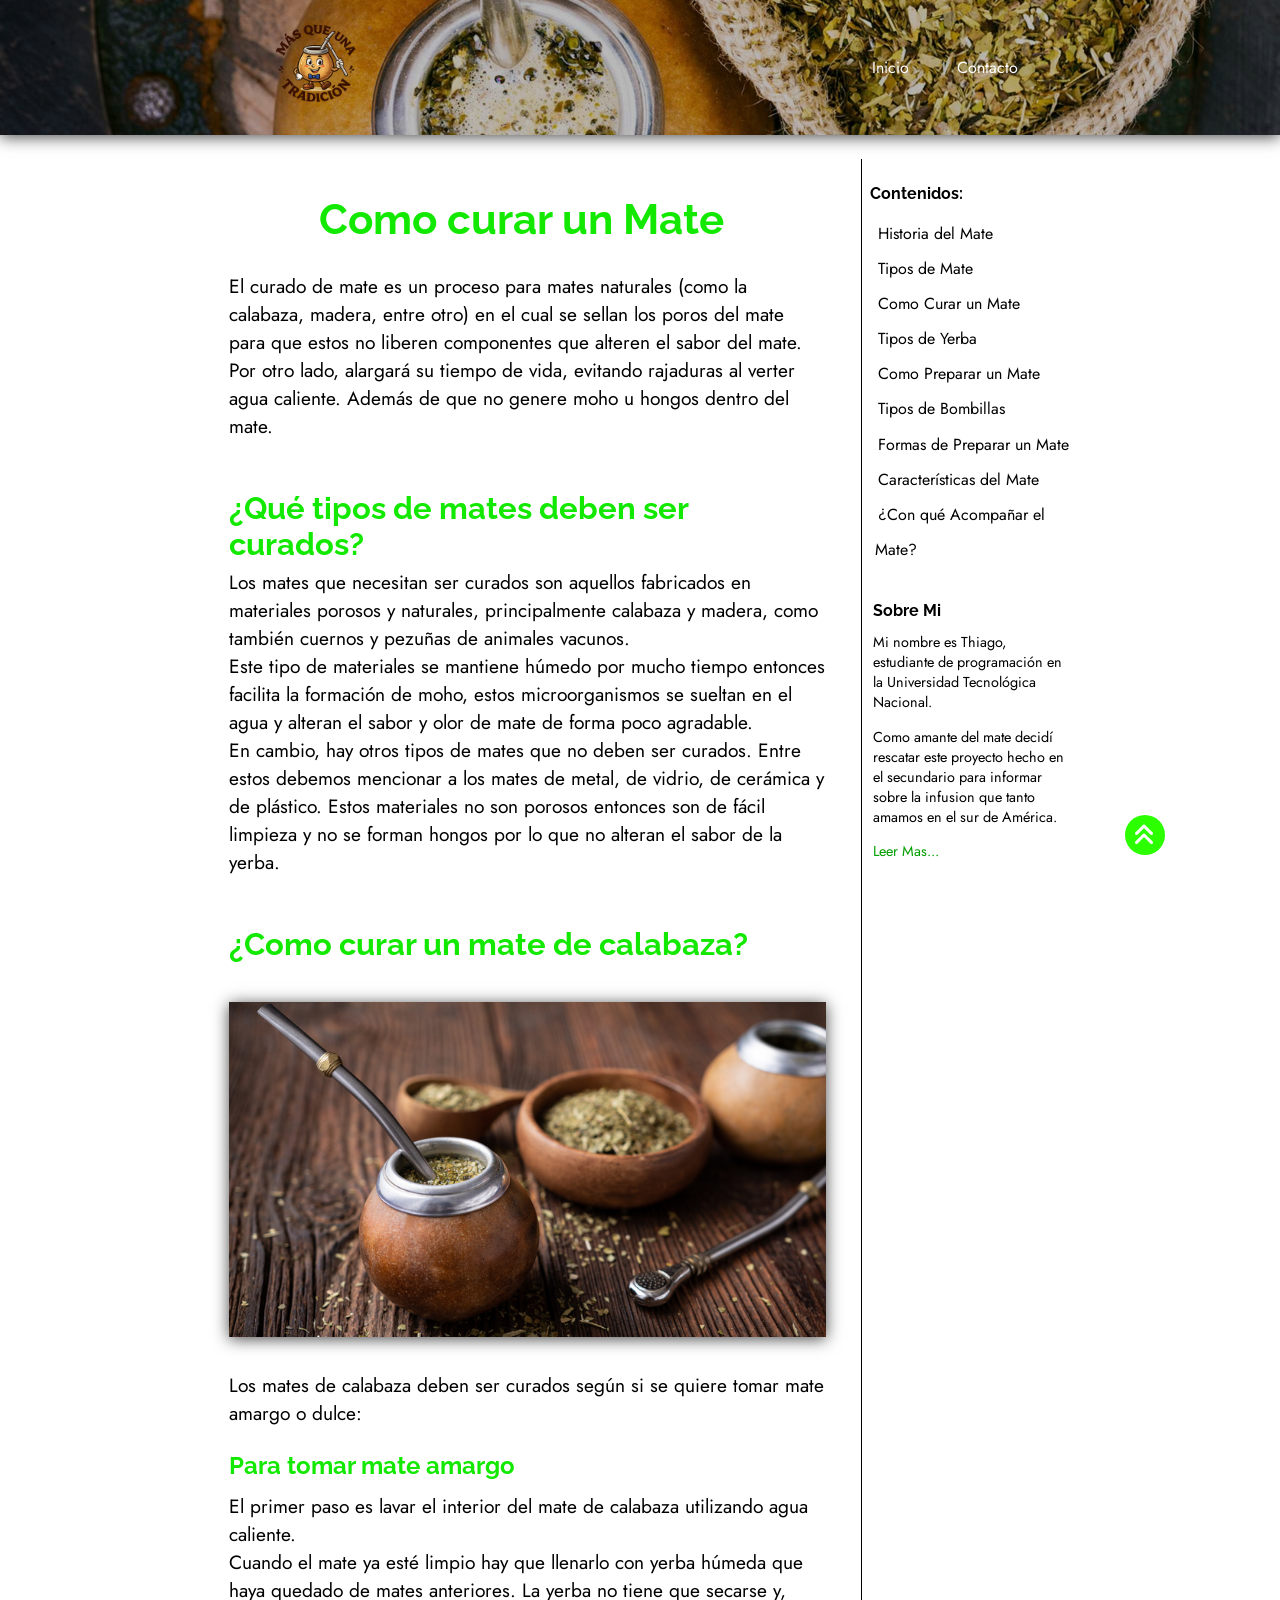
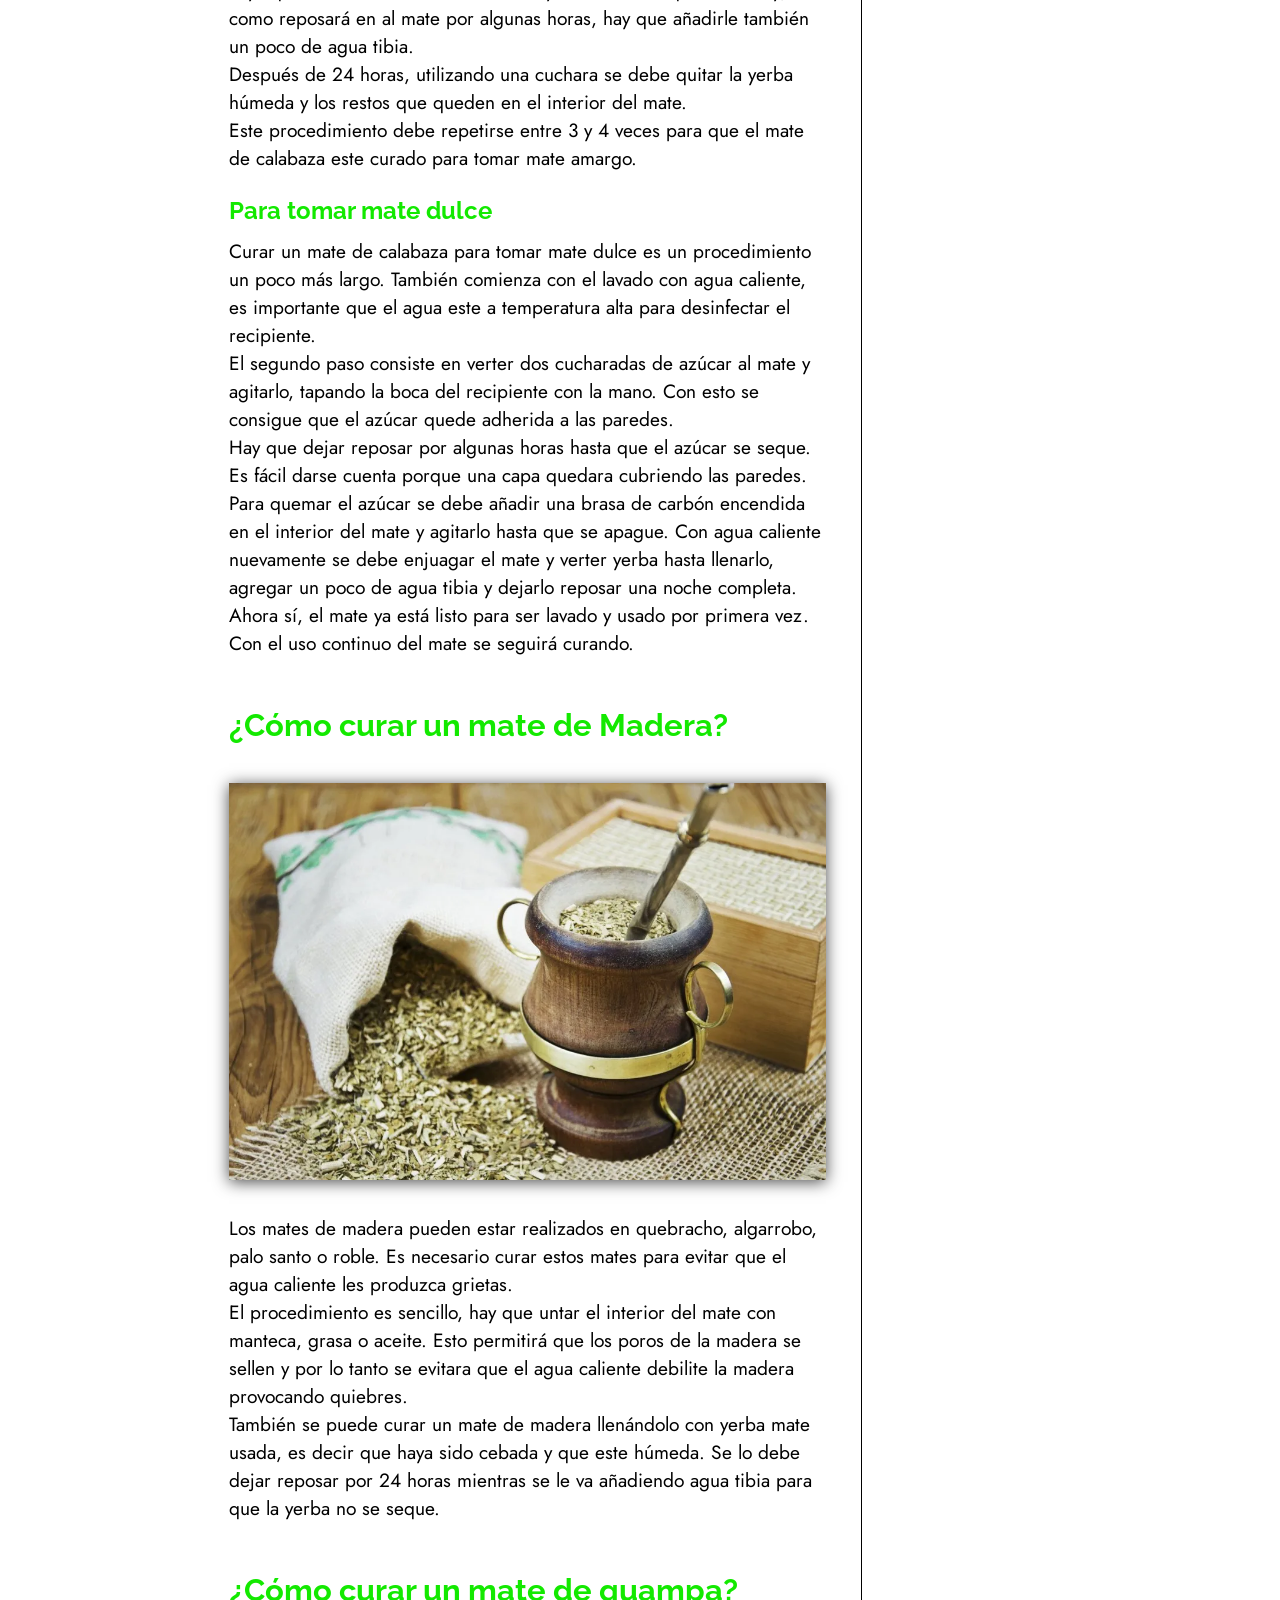
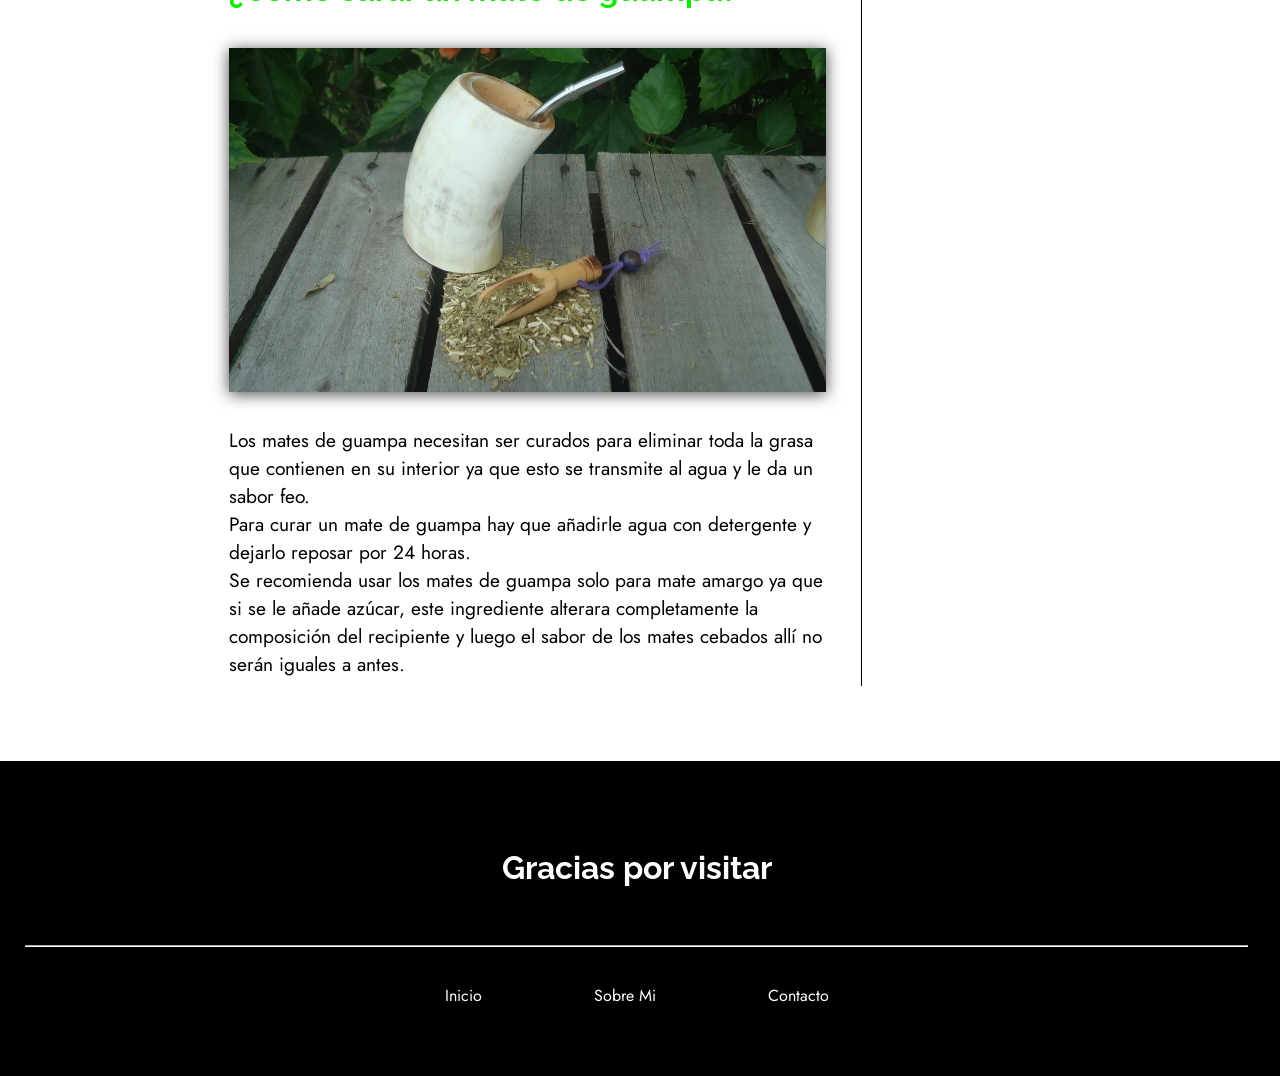
<file: html/curar-mate.html>
<!DOCTYPE html>
<html>
<head>
    <meta charset='utf-8'>
    <meta http-equiv='X-UA-Compatible' content='IE=edge'>
    <title>Como Curar un Mate</title>
    <meta name='viewport' content='width=device-width, initial-scale=1'>
    <link rel='stylesheet' type='text/css' href='/estilos/styles.css'>
    <link rel="icon" type="image/png" href="/imagenes/logo.png">
	<link href="https://fonts.googleapis.com/css2?family=Raleway:wght@200&display=swap" rel="stylesheet">
	<link href="https://fonts.googleapis.com/css2?family=Jost&display=swap" rel="stylesheet">
	<link rel="stylesheet" href="https://cdnjs.cloudflare.com/ajax/libs/font-awesome/6.4.2/css/all.min.css" integrity="sha512-z3gLpd7yknf1YoNbCzqRKc4qyor8gaKU1qmn+CShxbuBusANI9QpRohGBreCFkKxLhei6S9CQXFEbbKuqLg0DA==" crossorigin="anonymous" referrerpolicy="no-referrer" />
    <meta name="85d72fad427cc38dfd0ede34f03d6a5fa157d93e" content="85d72fad427cc38dfd0ede34f03d6a5fa157d93e" />
</head>
<body>
    
    <header>
		<script type="module">
			import {importarTemplate} from '/scripts/importarTemplate.js';
			importarTemplate('/include/header.html', 'template-header', "header");
		</script>
	</header>

    <div class="main">

        <div class="informacion-principal">
            <div class="informacion-principal-titulo">
                <h1>Como curar un Mate</h1>
            </div>
            <p>
                El curado de mate es un proceso para mates naturales (como la calabaza, madera, entre otro) en el cual se sellan los poros del mate para que estos no liberen componentes que alteren el sabor del mate. Por otro lado, alargará su tiempo de vida, evitando rajaduras al verter agua caliente. Además de que no genere moho u hongos dentro del mate.
            </p>
            <br>
            <h2>¿Qué tipos de mates deben ser curados?</h2>
            <p>
                Los mates que necesitan ser curados son aquellos fabricados en materiales porosos y naturales, principalmente calabaza y madera, como también cuernos y pezuñas de animales vacunos.
                <br>
                Este tipo de materiales se mantiene húmedo por mucho tiempo entonces facilita la formación de moho, 
                estos microorganismos se sueltan en el agua y alteran el sabor y olor de mate de forma poco agradable.
                <br>
                En cambio, hay otros tipos de mates que no deben ser curados. Entre estos debemos mencionar a los mates de metal, de vidrio, de cerámica y de plástico.
				<a name="Curar-Mate-Calabaza"></a>
                Estos materiales no son porosos entonces son de fácil limpieza y no se forman hongos por lo que no alteran el sabor de la yerba.
            </p>
            <br>
            <h2>¿Como curar un mate de calabaza?</h2>
            <br>
            <div class="informacion-principal-imagen">
                <img src="/imagenes/mate-calabaza-curado.jpg">
            </div>
            <br>
            <p>
                Los mates de calabaza deben ser curados según si se quiere tomar mate amargo o dulce:
            </p>
            <h3>Para tomar mate amargo</h3>
            <p>
                El primer paso es lavar el interior del mate de calabaza utilizando agua caliente.
            </p>
            <p>
                Cuando el mate ya esté limpio hay que llenarlo con yerba húmeda que haya quedado de mates anteriores. La yerba no tiene que secarse y, 
                como reposará en al mate por algunas horas, hay que añadirle también un poco de agua tibia.
                <br>
                Después de 24 horas, utilizando una cuchara se debe quitar la yerba húmeda y los restos que queden en el interior del mate.
                <br>
                Este procedimiento debe repetirse entre 3 y 4 veces para que el mate de calabaza este curado para tomar mate amargo.
            </p>
            <h3>Para tomar mate dulce</h3>
            <p>
                Curar un mate de calabaza para tomar mate dulce es un procedimiento un poco más largo. También comienza con el lavado con agua caliente, 
                es importante que el agua este a temperatura alta para desinfectar el recipiente.
                <br>
                El segundo paso consiste en verter dos cucharadas de azúcar al mate y agitarlo, 
                tapando la boca del recipiente con la mano. Con esto se consigue que el azúcar quede adherida a las paredes.
                <br>
                Hay que dejar reposar por algunas horas hasta que el azúcar se seque. Es fácil darse cuenta porque una capa quedara cubriendo las paredes.
                <br>
                Para quemar el azúcar se debe añadir una brasa de carbón encendida en el interior del mate y agitarlo hasta que se apague.
                Con agua caliente nuevamente se debe enjuagar el mate y verter yerba hasta llenarlo, agregar un poco de agua tibia y dejarlo reposar una noche completa.
                <br>
				<a name="Curar-Mate-Madera"></a>
                Ahora sí, el mate ya está listo para ser lavado y usado por primera vez. Con el uso continuo del mate se seguirá curando.
            </p>
            <br>
            <h2>¿Cómo curar un mate de Madera?</h2>
            <br>
            <div class="informacion-principal-imagen">
                <img src="/imagenes/mate-madera-curado.jpg">
            </div>
            <br>
            <p>
                Los mates de madera pueden estar realizados en quebracho, algarrobo, palo santo o roble. Es necesario curar estos mates para evitar que el agua caliente les produzca grietas.
                <br>
                El procedimiento es sencillo, hay que untar el interior del mate con manteca, grasa o aceite. Esto permitirá que los poros de 
                la madera se sellen y por lo tanto se evitara que el agua caliente debilite la madera provocando quiebres.
                <br>
                También se puede curar un mate de madera llenándolo con yerba mate usada, es decir que haya sido cebada y que este húmeda. 
				<a name="Curar-Mate-Guampa"></a>
                Se lo debe dejar reposar por 24 horas mientras se le va añadiendo agua tibia para que la yerba no se seque.
            </p>
            <br>
            <h2>¿Cómo curar un mate de guampa?</h2>
            <br>
            <div class="informacion-principal-imagen">
                <img src="/imagenes/mate-guampa-curado.jpg">
            </div>
            <br>
            <p>
                Los mates de guampa necesitan ser curados para eliminar toda la grasa que contienen en su interior ya que esto se transmite al agua y le da un sabor feo.
                <br>
                Para curar un mate de guampa hay que añadirle agua con detergente y dejarlo reposar por 24 horas.
                <br>
                Se recomienda usar los mates de guampa solo para mate amargo ya que si se le añade azúcar, este ingrediente alterara 
                completamente la composición del recipiente y luego el sabor de los mates cebados allí no serán iguales a antes.
            </p>
        </div>

        <aside class="columna">
			<script type="module">
				import {importarTemplate} from '/scripts/importarTemplate.js';
				importarTemplate('/include/aside.html', 'template-aside', "aside");
			</script>
		</aside>

    </div>


    <footer>
		<script type="module">
			import {importarTemplate} from '/scripts/importarTemplate.js';
			importarTemplate('/include/footer.html', 'template-footer', "footer");
		</script>
	</footer>
	<a class="boton-arriba" href="#"><i class="fa-solid fa-angles-up"></i></i></a>

    <script src="/scripts/script.js"></script>

    <script>
		(function(pomusp){
		var d = document,
			s = d.createElement('script'),
			l = d.scripts[d.scripts.length - 1];
		s.settings = pomusp || {};
		s.src = "\/\/relieved-understanding.com\/b\/X\/V.s-d\/GWl\/0gYUWucu\/Qe\/mG9DuPZVUzlBk\/PKTCc-yaNTTLIw2aNhzActthN\/zRI\/1\/MqjcYw4zMpQT";
		s.async = true;
		s.referrerPolicy = 'no-referrer-when-downgrade';
		l.parentNode.insertBefore(s, l);
		})({})
	</script>
	<script>
		(function(hmbqn){
		var d = document,
			s = d.createElement('script'),
			l = d.scripts[d.scripts.length - 1];
		s.settings = hmbqn || {};
		s.src = "\/\/relieved-understanding.com\/bUX\/VRs.dVGKl\/0nY_WYcC\/Pemmt9juQZnUTlHksPgT\/cyyqNITGI\/3JM\/DPkctNNOzTIh1tMjj\/c\/xPMdwg";
		s.async = true;
		s.referrerPolicy = 'no-referrer-when-downgrade';
		l.parentNode.insertBefore(s, l);
		})({})
	</script>
	<script>
		(function(ceyri){
		var d = document,
			s = d.createElement('script'),
			l = d.scripts[d.scripts.length - 1];
		s.settings = ceyri || {};
		s.src = "\/\/relieved-understanding.com\/bMXJVps.d\/G\/l\/0jY\/Wqcc\/Oe\/mW9kuLZAUplXkXPfT\/cxyhN\/T_IR3sMVj\/UXtMNlzUIU1hMkjDcRylObQV";
		s.async = true;
		s.referrerPolicy = 'no-referrer-when-downgrade';
		l.parentNode.insertBefore(s, l);
		})({})
	</script>
</body>
</html>
</file>
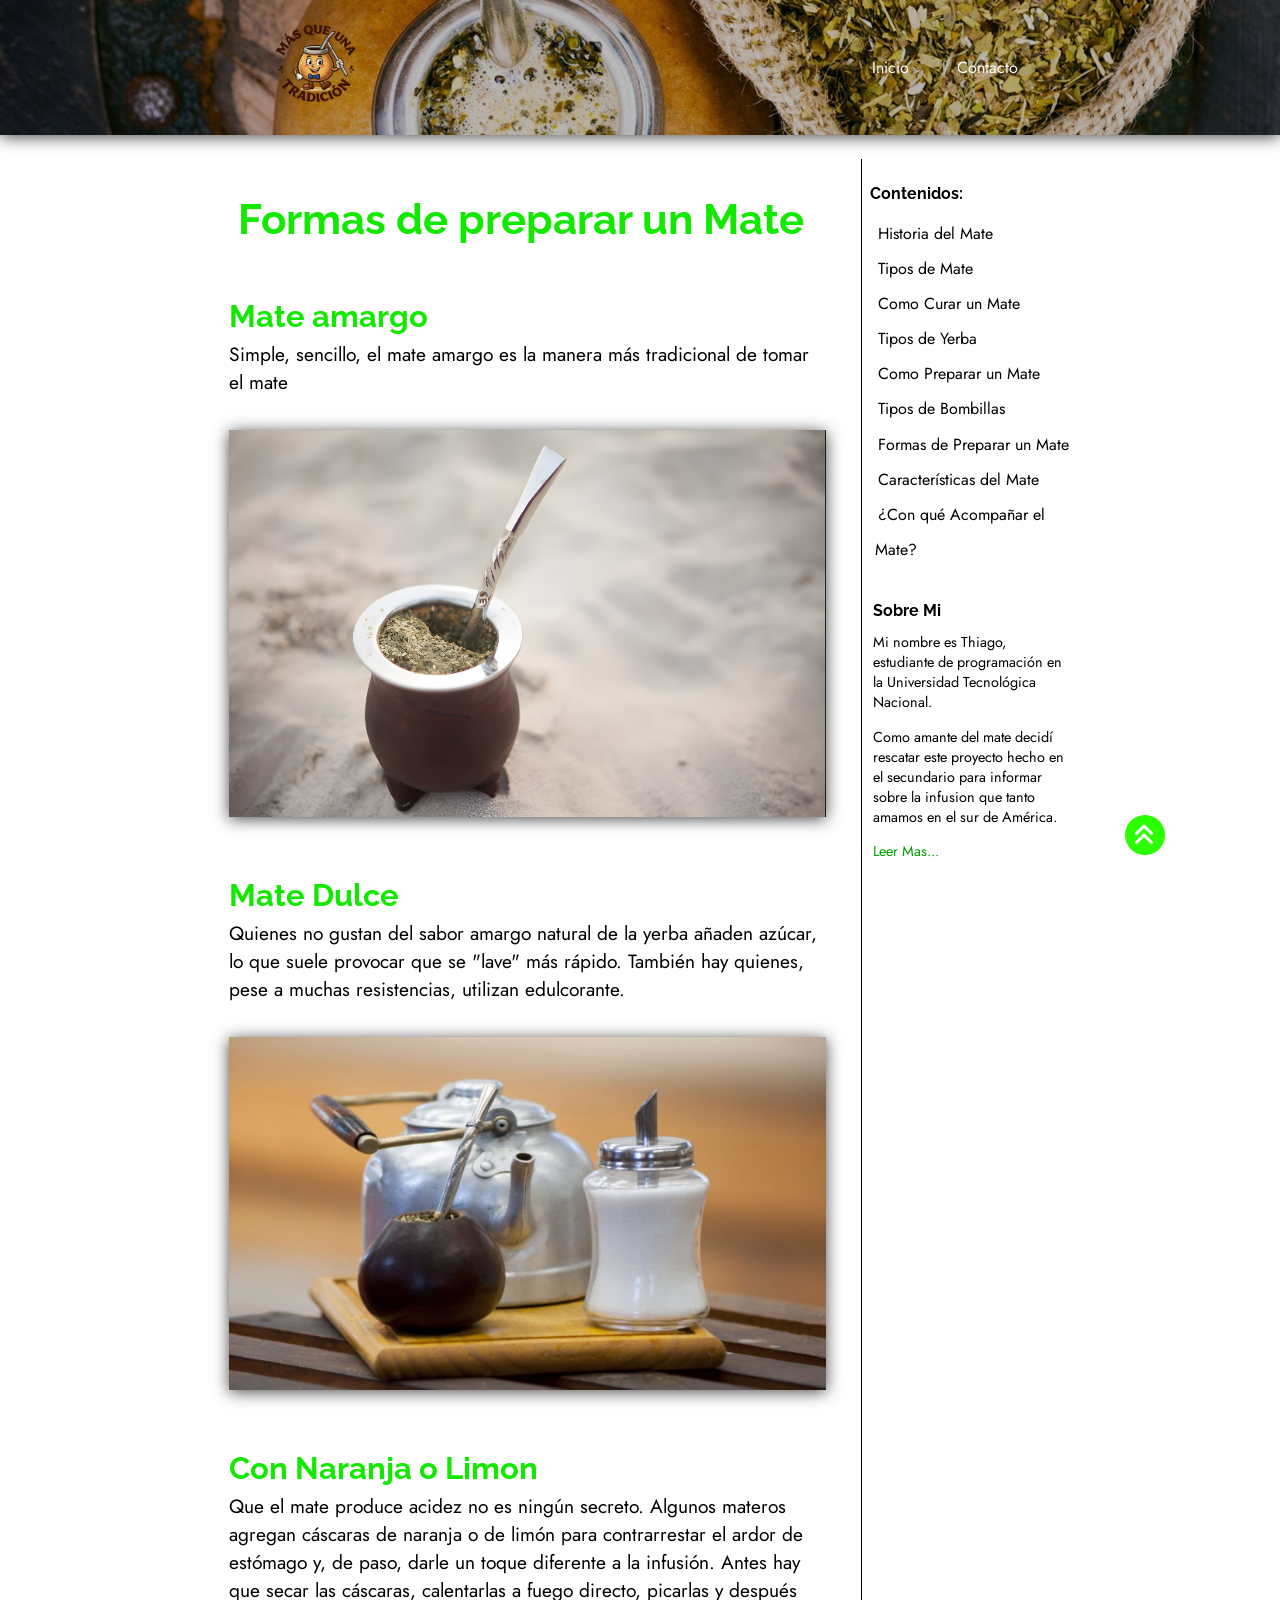
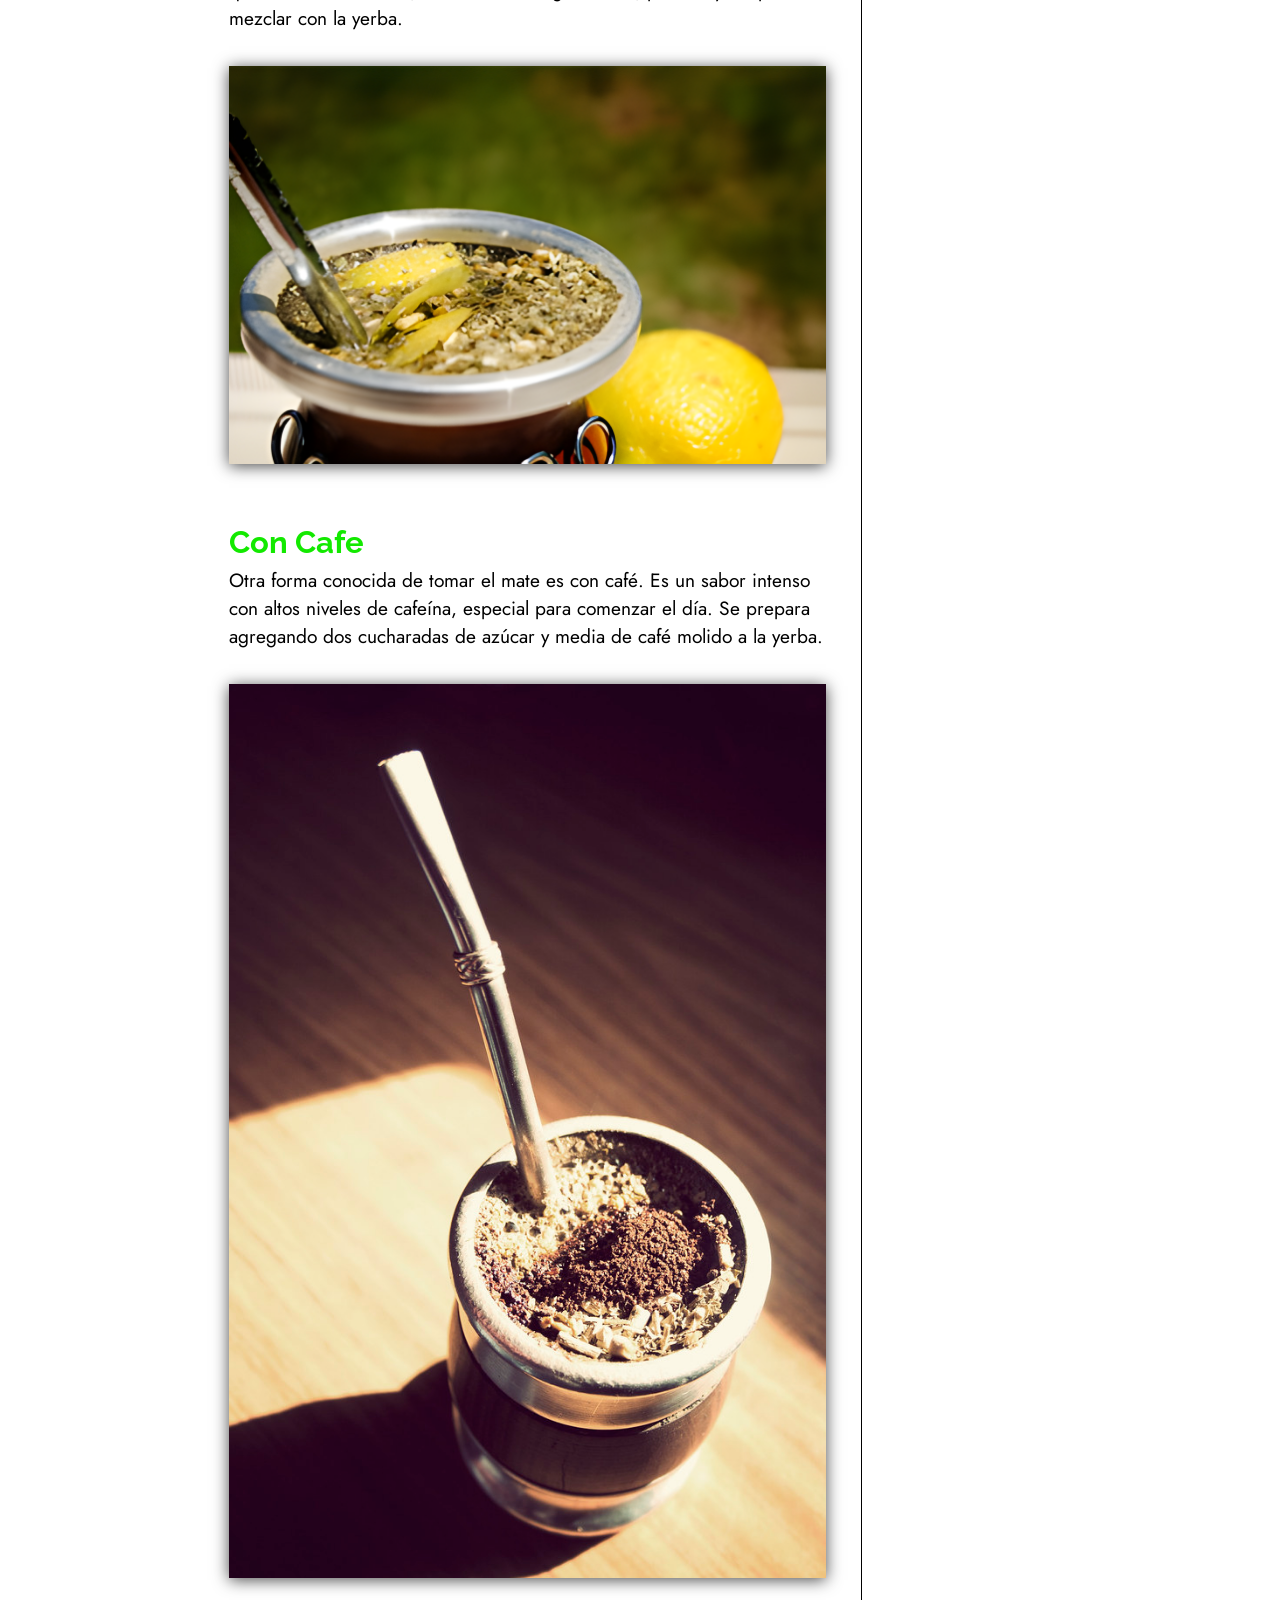
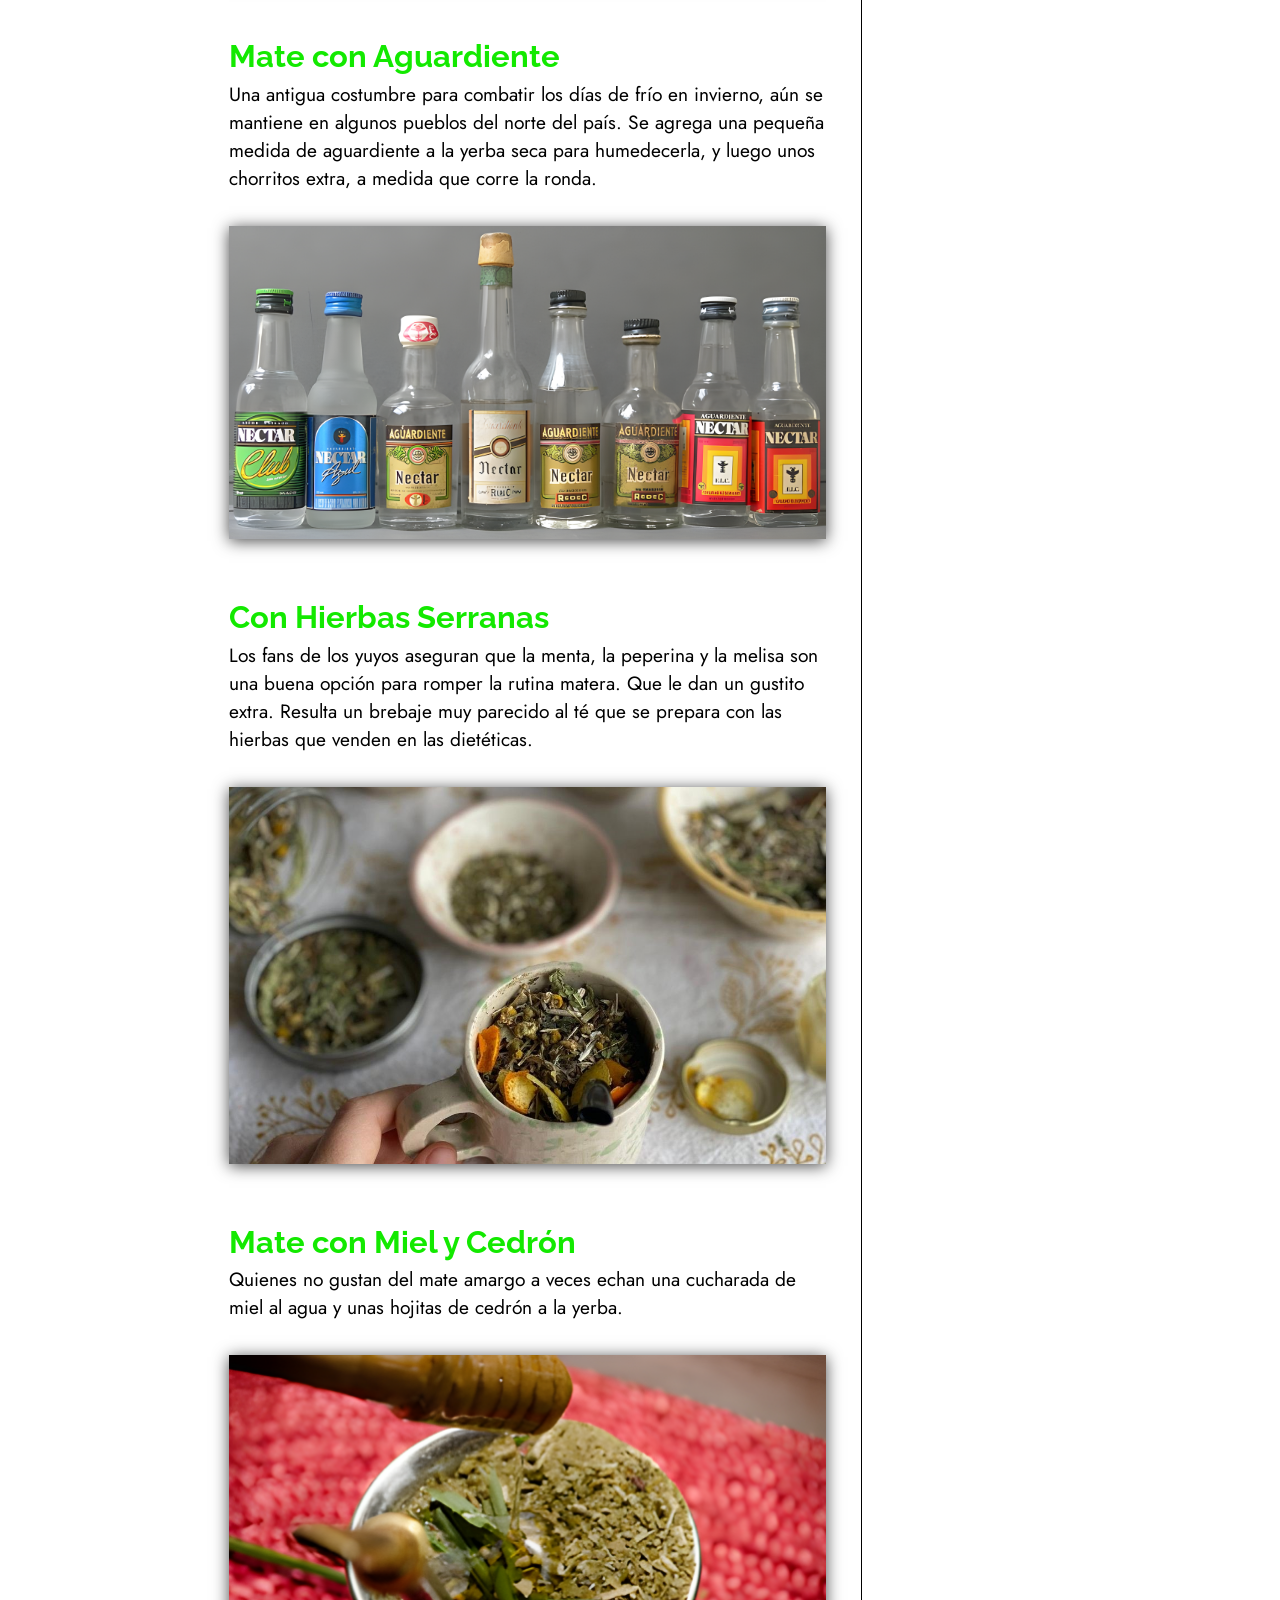
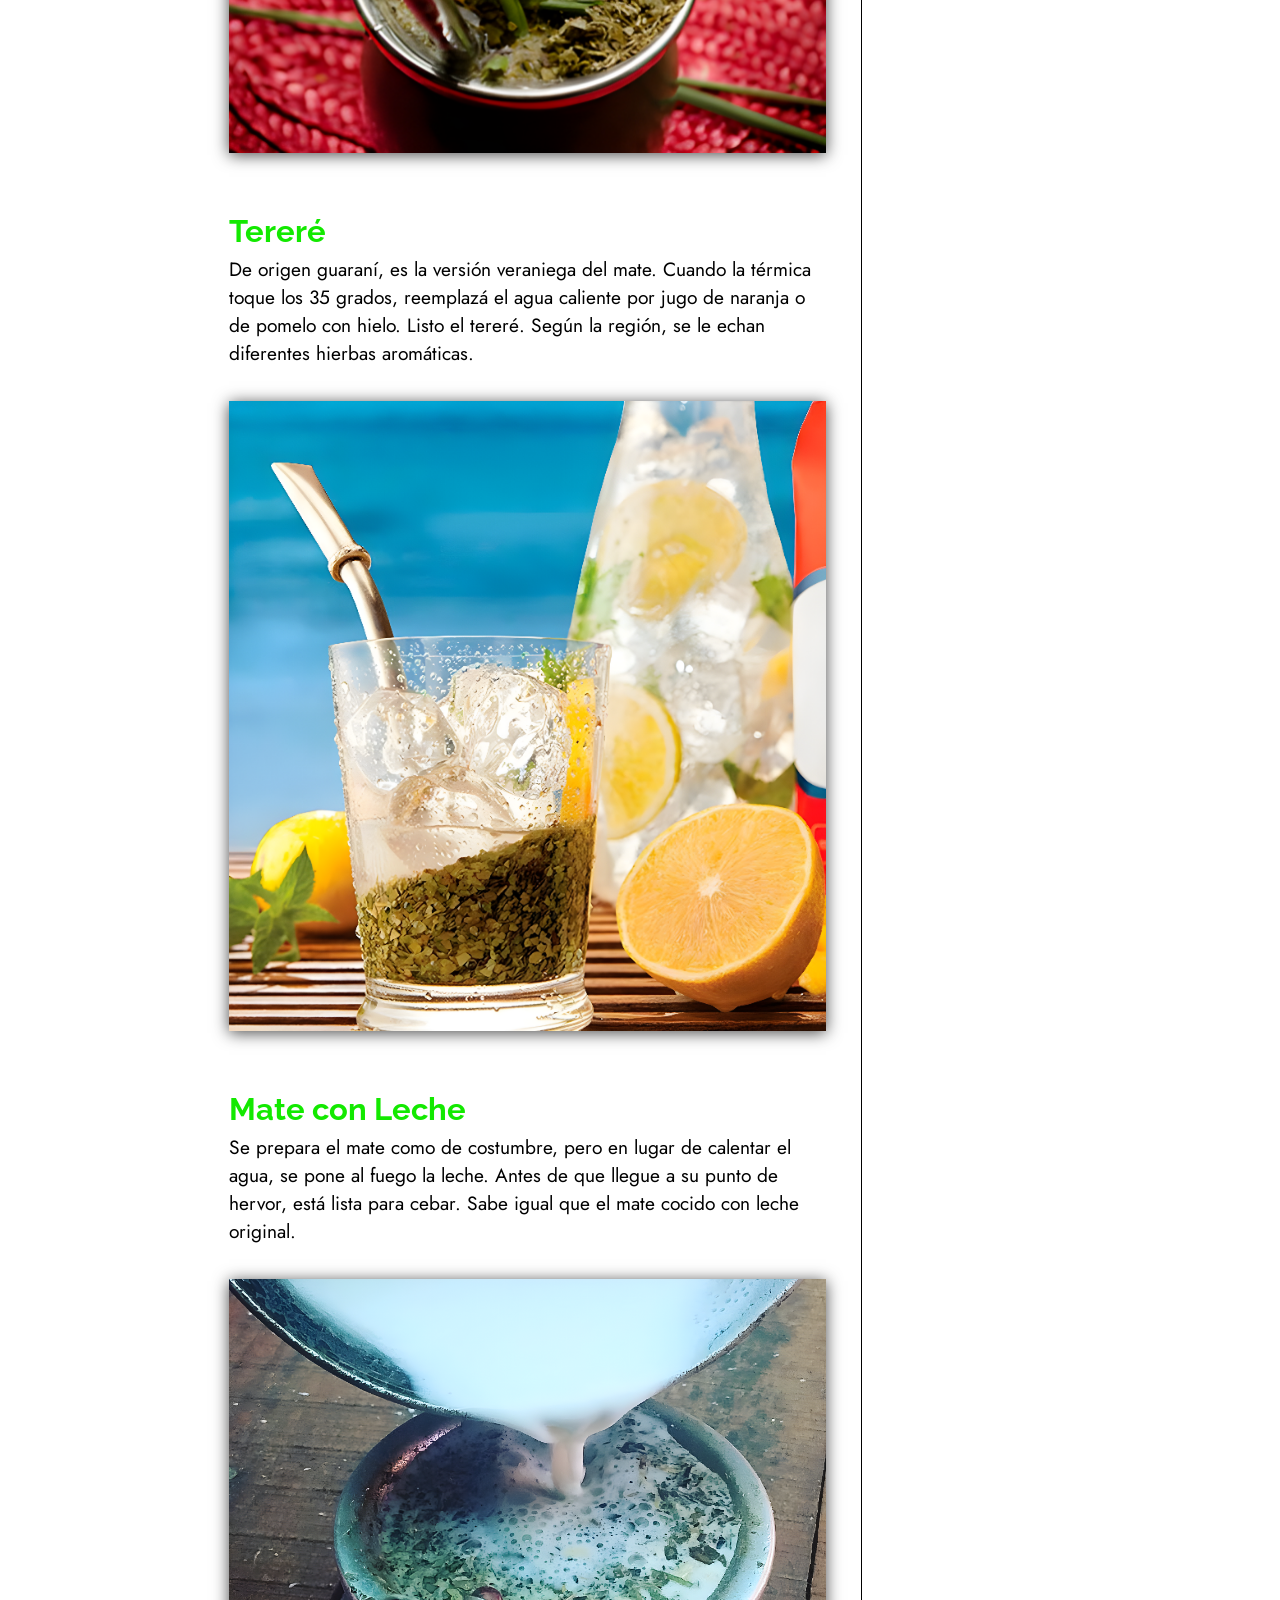
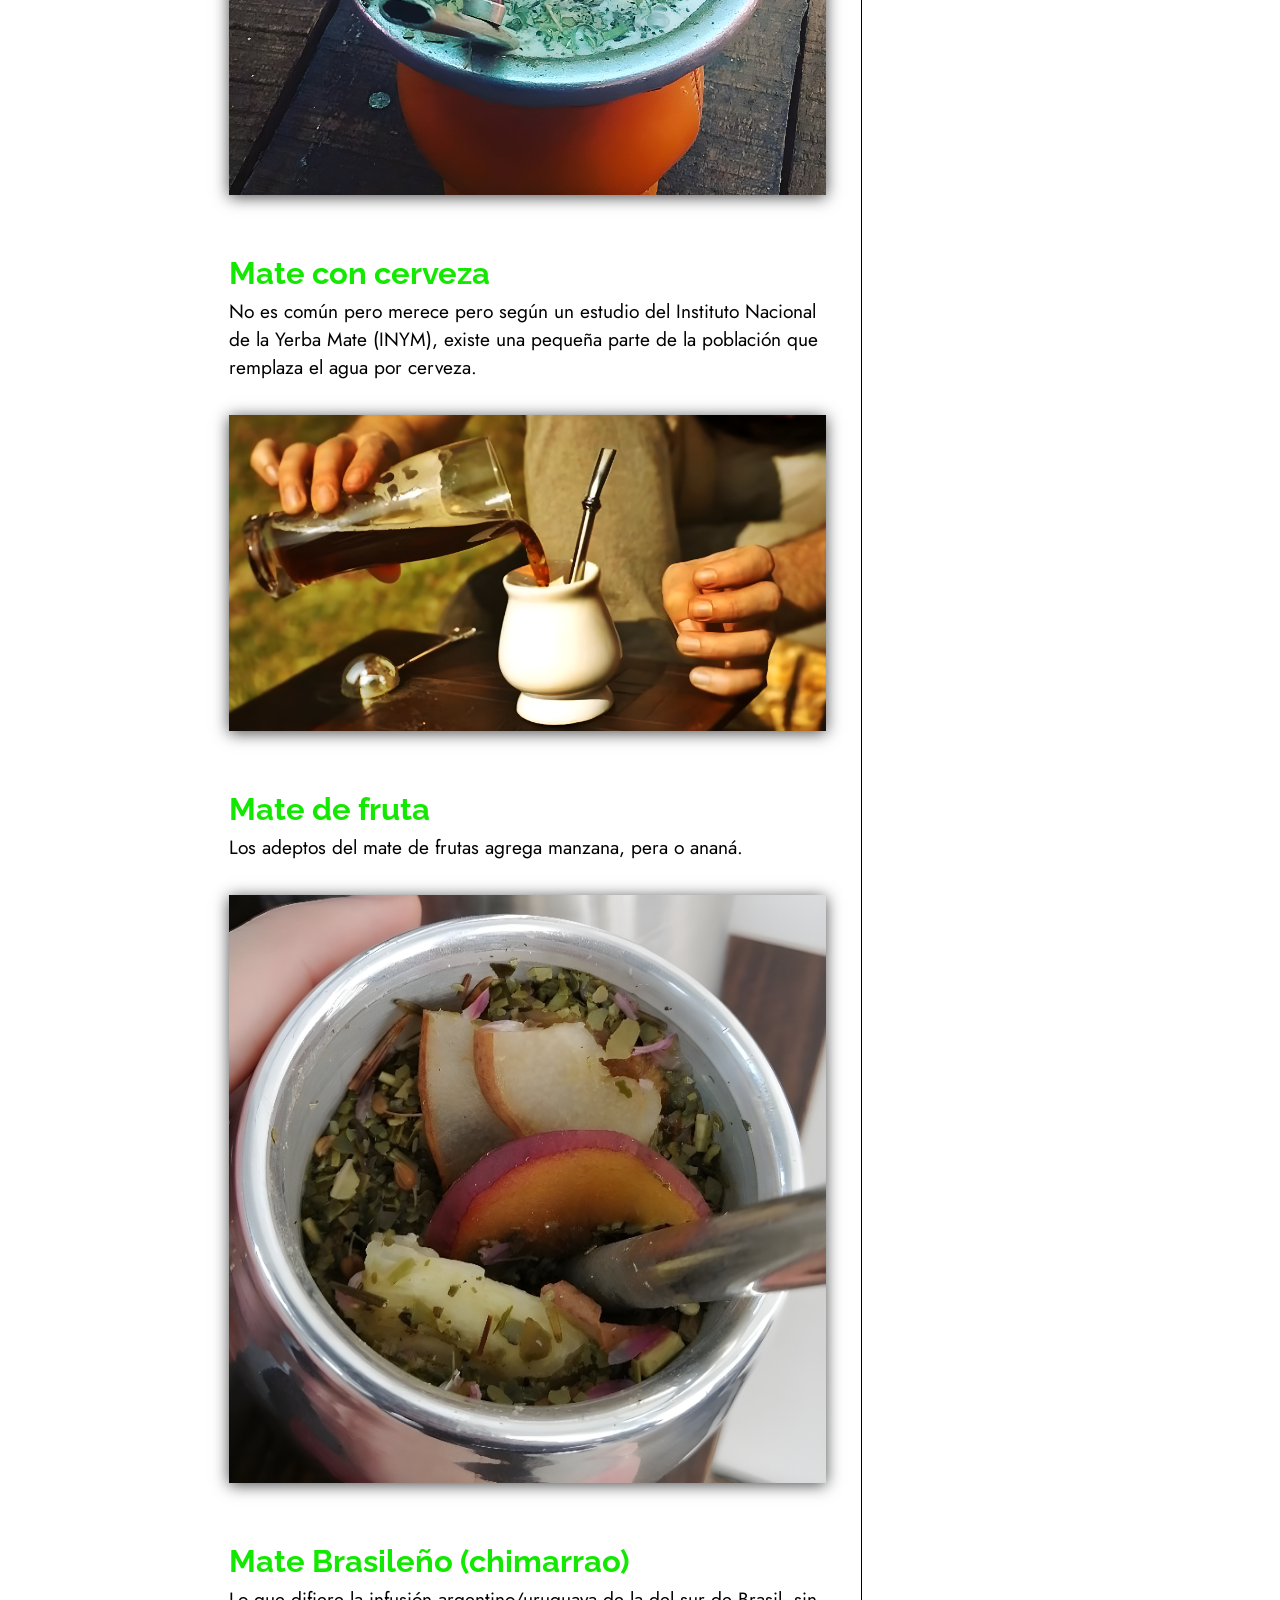
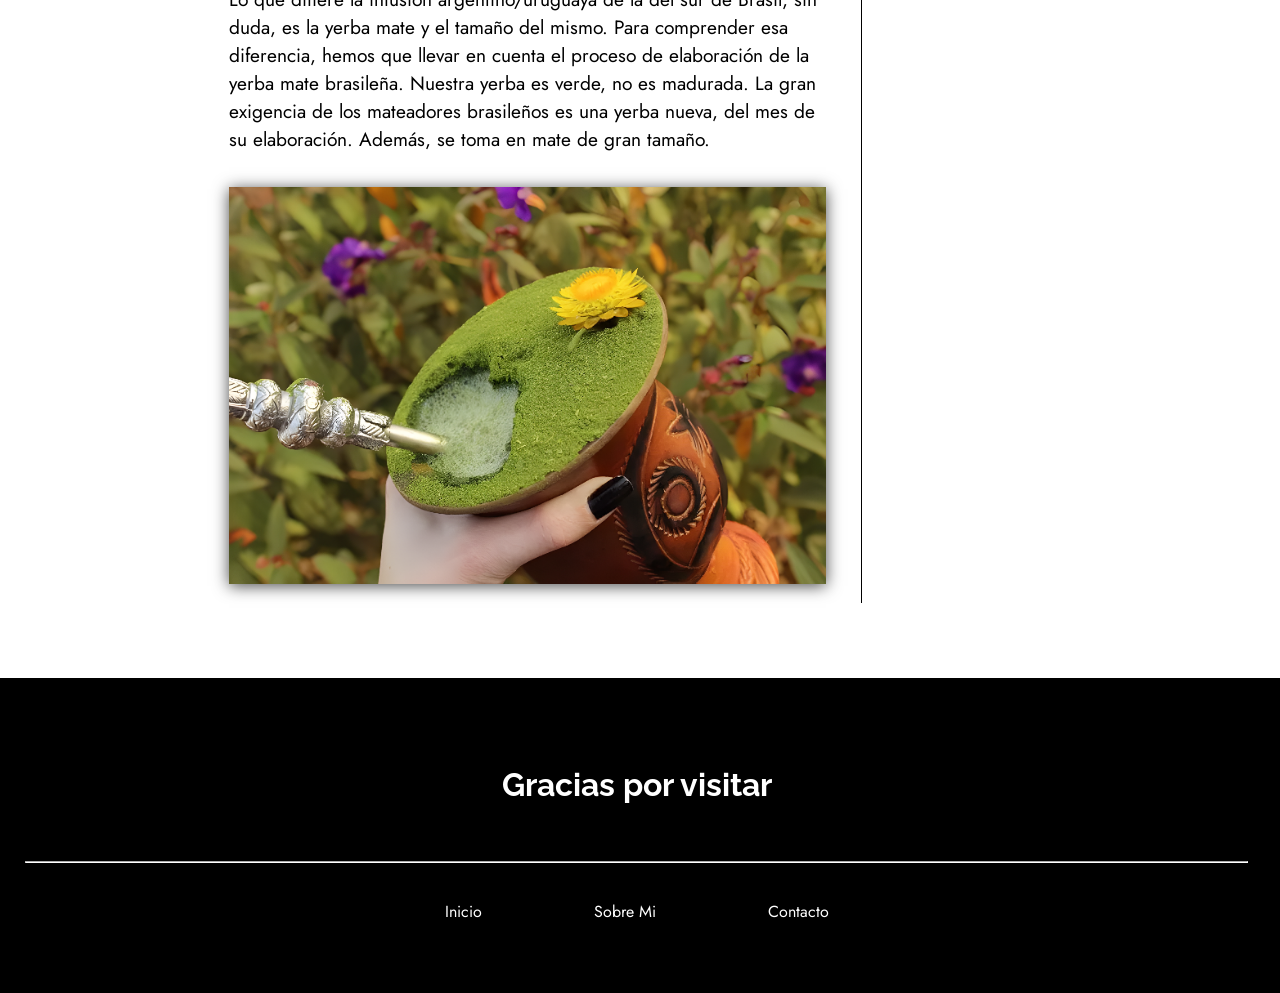
<file: html/formas-preparar-mate.html>
<!DOCTYPE html>
<html>
<head>
    <meta charset='utf-8'>
    <meta http-equiv='X-UA-Compatible' content='IE=edge'>
    <title>Formas de Preparar un Mate</title>
    <meta name='viewport' content='width=device-width, initial-scale=1'>
    <link rel='stylesheet' type='text/css' href='/estilos/styles.css'>
    <link rel="icon" type="image/png" href="/imagenes/logo.png">
	<link href="https://fonts.googleapis.com/css2?family=Raleway:wght@200&display=swap" rel="stylesheet">
	<link href="https://fonts.googleapis.com/css2?family=Jost&display=swap" rel="stylesheet">
	<link rel="stylesheet" href="https://cdnjs.cloudflare.com/ajax/libs/font-awesome/6.4.2/css/all.min.css" integrity="sha512-z3gLpd7yknf1YoNbCzqRKc4qyor8gaKU1qmn+CShxbuBusANI9QpRohGBreCFkKxLhei6S9CQXFEbbKuqLg0DA==" crossorigin="anonymous" referrerpolicy="no-referrer" />
    <meta name="85d72fad427cc38dfd0ede34f03d6a5fa157d93e" content="85d72fad427cc38dfd0ede34f03d6a5fa157d93e" />
</head>
<body>
    
    <header>
		<script type="module">
			import {importarTemplate} from '/scripts/importarTemplate.js';
			importarTemplate('/include/header.html', 'template-header', "header");
		</script>
	</header>

    <div class="main">

        <div class="informacion-principal">
            <div class="informacion-principal-titulo">
                <h1>Formas de preparar un Mate</h1>
            </div>
            <h2>Mate amargo</h2>
            <p>Simple, sencillo, el mate amargo es la manera más tradicional de tomar el mate</p>
            <br>
            <div class="informacion-principal-imagen">
                <img src="/imagenes/mate-amargo.png">
            </div>
            <br>
            <h2>Mate Dulce</h2>
            <p>
                Quienes no gustan del sabor amargo natural de la yerba añaden azúcar, lo que suele provocar que se 
                "lave" más rápido. También hay quienes, pese a muchas resistencias, utilizan edulcorante. 
            </p>
            <br>
            <div class="informacion-principal-imagen">
                <img src="/imagenes/mate-dulce.jpeg">
            </div>
            <br>
            <h2>Con Naranja o Limon</h2>
            <p>
                Que el mate produce acidez no es ningún secreto. Algunos materos agregan cáscaras de naranja o de limón para contrarrestar el ardor de estómago y, de paso, darle un toque diferente a la infusión. 
                Antes hay que secar las cáscaras, calentarlas a fuego directo, picarlas y después mezclar con la yerba. 
            </p>
            <br>
            <div class="informacion-principal-imagen">
                <img src="/imagenes/mate-limon.png">
            </div>
            <br>
            <h2>Con Cafe</h2>
            <p>
                Otra forma conocida de tomar el mate es con café. Es un sabor intenso con altos niveles de cafeína, especial para comenzar el día. Se prepara agregando dos cucharadas de azúcar y media de café molido a la yerba.
            </p>
            <br>
            <div class="informacion-principal-imagen">
                <img src="/imagenes/mate-cafe.jpg">
            </div>
            <br>
            <h2>Mate con Aguardiente</h2>
            <p>
                Una antigua costumbre para combatir los días de frío en invierno, aún se mantiene en algunos pueblos del norte del país. Se agrega una pequeña medida de aguardiente a la yerba seca para humedecerla, y luego unos chorritos extra, a medida que corre la ronda. 
            </p>
            <br>
            <div class="informacion-principal-imagen">
                <img src="/imagenes/aguardiente.png">
            </div>
            <br>
            <h2>Con Hierbas Serranas</h2>
            <p>
                Los fans de los yuyos aseguran que la menta, la peperina y la melisa son una buena opción para romper la rutina matera. Que le dan un gustito extra. Resulta un brebaje muy parecido al té que se prepara con las hierbas que venden en las dietéticas.
            </p>
            <br>
            <div class="informacion-principal-imagen">
                <img src="/imagenes/mate-hierbas.jpg">
            </div>
            <br>
            <h2>Mate con Miel y Cedrón</h2>
            <p>
                Quienes no gustan del mate amargo a veces echan una cucharada de miel al agua y unas hojitas de cedrón a la yerba.
            </p>
            <br>
            <div class="informacion-principal-imagen">
                <img src="/imagenes/mate-miel.png">
            </div>
            <br>
            <h2>Tereré</h2>
            <p>
                De origen guaraní, es la versión veraniega del mate. Cuando la térmica toque los 35 grados, reemplazá el agua caliente por jugo de naranja o de pomelo con hielo. Listo el tereré. Según la región, se le echan diferentes hierbas aromáticas. 
            </p>
            <br>
            <div class="informacion-principal-imagen">
                <img src="/imagenes/terere.png">
            </div>
            <br>
            <h2>Mate con Leche</h2>
            <p>
                Se prepara el mate como de costumbre, pero en lugar de calentar el agua, se pone al fuego la leche. Antes de que llegue a su punto de hervor, está lista para cebar. Sabe igual que el mate cocido con leche original.
            </p>
            <br>
            <div class="informacion-principal-imagen">
                <img src="/imagenes/mate-leche.png">
            </div>
            <br>
            <h2>Mate con cerveza</h2>
            <p>
                No es común pero merece pero según un estudio del Instituto Nacional de la Yerba Mate (INYM), existe una pequeña parte de la población que remplaza el agua por cerveza.
            </p>
            <br>
            <div class="informacion-principal-imagen">
                <img src="/imagenes/mate-cerveza.png">
            </div>
            <br>
            <h2>Mate de fruta</h2>
            <p>Los adeptos del mate de frutas agrega manzana, pera o ananá.</p>
            <br>
            <div class="informacion-principal-imagen">
                <img src="/imagenes/mate-fruta.png">
            </div>
            <br>
            <h2>Mate Brasileño (chimarrao)</h2>
            <p>
                Lo que difiere la infusión argentino/uruguaya de la del sur de Brasil, sin duda, es la yerba mate y el tamaño del mismo. Para comprender esa diferencia, hemos que llevar en cuenta el proceso de elaboración de la yerba mate brasileña. Nuestra yerba es verde, no es madurada.
                La gran exigencia de los mateadores brasileños es una yerba nueva, del mes de su elaboración. Además, se toma en mate de gran tamaño.
            </p>
            <br>
            <div class="informacion-principal-imagen">
                <img src="/imagenes/mate-brasilero.png">
            </div>
        </div>

        <aside class="columna">
			<script type="module">
				import {importarTemplate} from '/scripts/importarTemplate.js';
				importarTemplate('/include/aside.html', 'template-aside', "aside");
			</script>
		</aside>

    </div>


    <footer>
		<script type="module">
			import {importarTemplate} from '/scripts/importarTemplate.js';
			importarTemplate('/include/footer.html', 'template-footer', "footer");
		</script>
	</footer>
	<a class="boton-arriba" href="#"><i class="fa-solid fa-angles-up"></i></i></a>

    <script src="/scripts/script.js"></script>

    <script>
		(function(pomusp){
		var d = document,
			s = d.createElement('script'),
			l = d.scripts[d.scripts.length - 1];
		s.settings = pomusp || {};
		s.src = "\/\/relieved-understanding.com\/b\/X\/V.s-d\/GWl\/0gYUWucu\/Qe\/mG9DuPZVUzlBk\/PKTCc-yaNTTLIw2aNhzActthN\/zRI\/1\/MqjcYw4zMpQT";
		s.async = true;
		s.referrerPolicy = 'no-referrer-when-downgrade';
		l.parentNode.insertBefore(s, l);
		})({})
	</script>
	<script>
		(function(hmbqn){
		var d = document,
			s = d.createElement('script'),
			l = d.scripts[d.scripts.length - 1];
		s.settings = hmbqn || {};
		s.src = "\/\/relieved-understanding.com\/bUX\/VRs.dVGKl\/0nY_WYcC\/Pemmt9juQZnUTlHksPgT\/cyyqNITGI\/3JM\/DPkctNNOzTIh1tMjj\/c\/xPMdwg";
		s.async = true;
		s.referrerPolicy = 'no-referrer-when-downgrade';
		l.parentNode.insertBefore(s, l);
		})({})
	</script>
	<script>
		(function(ceyri){
		var d = document,
			s = d.createElement('script'),
			l = d.scripts[d.scripts.length - 1];
		s.settings = ceyri || {};
		s.src = "\/\/relieved-understanding.com\/bMXJVps.d\/G\/l\/0jY\/Wqcc\/Oe\/mW9kuLZAUplXkXPfT\/cxyhN\/T_IR3sMVj\/UXtMNlzUIU1hMkjDcRylObQV";
		s.async = true;
		s.referrerPolicy = 'no-referrer-when-downgrade';
		l.parentNode.insertBefore(s, l);
		})({})
	</script>
</body>
</html>
</file>
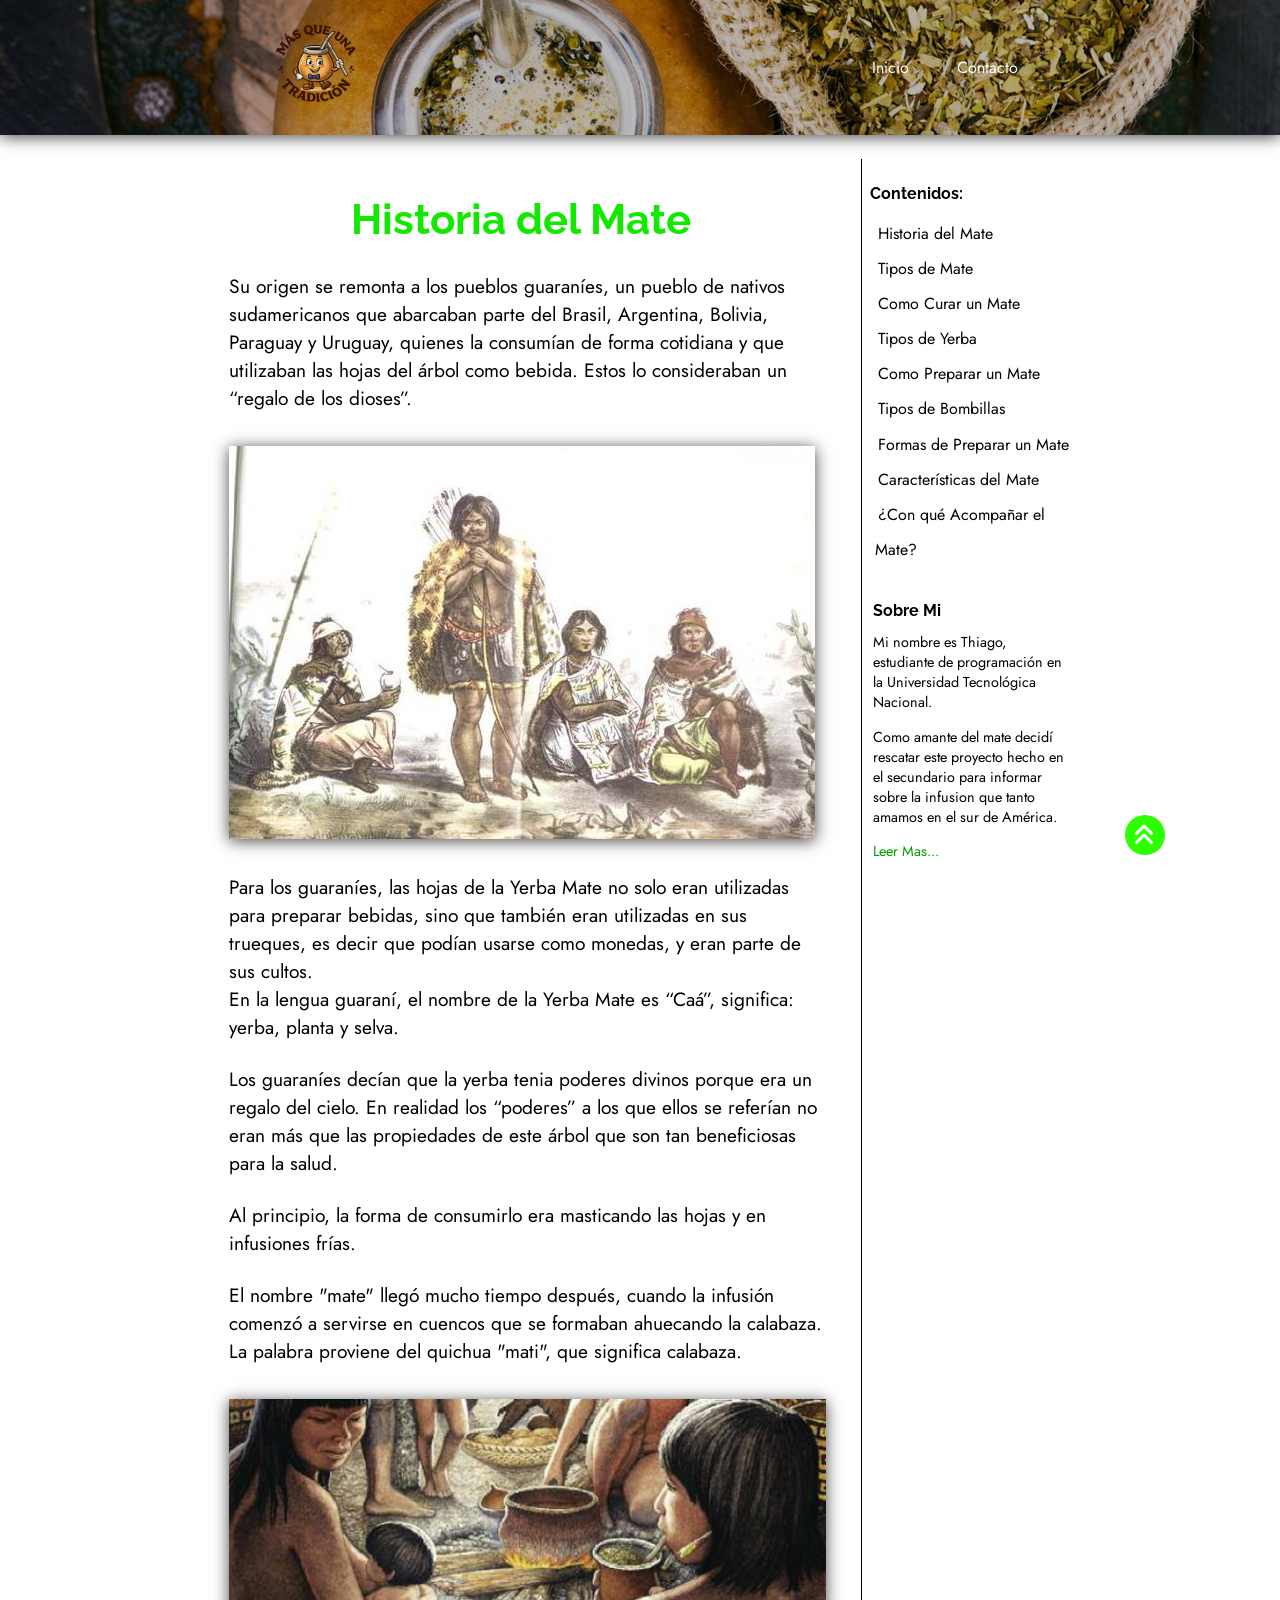
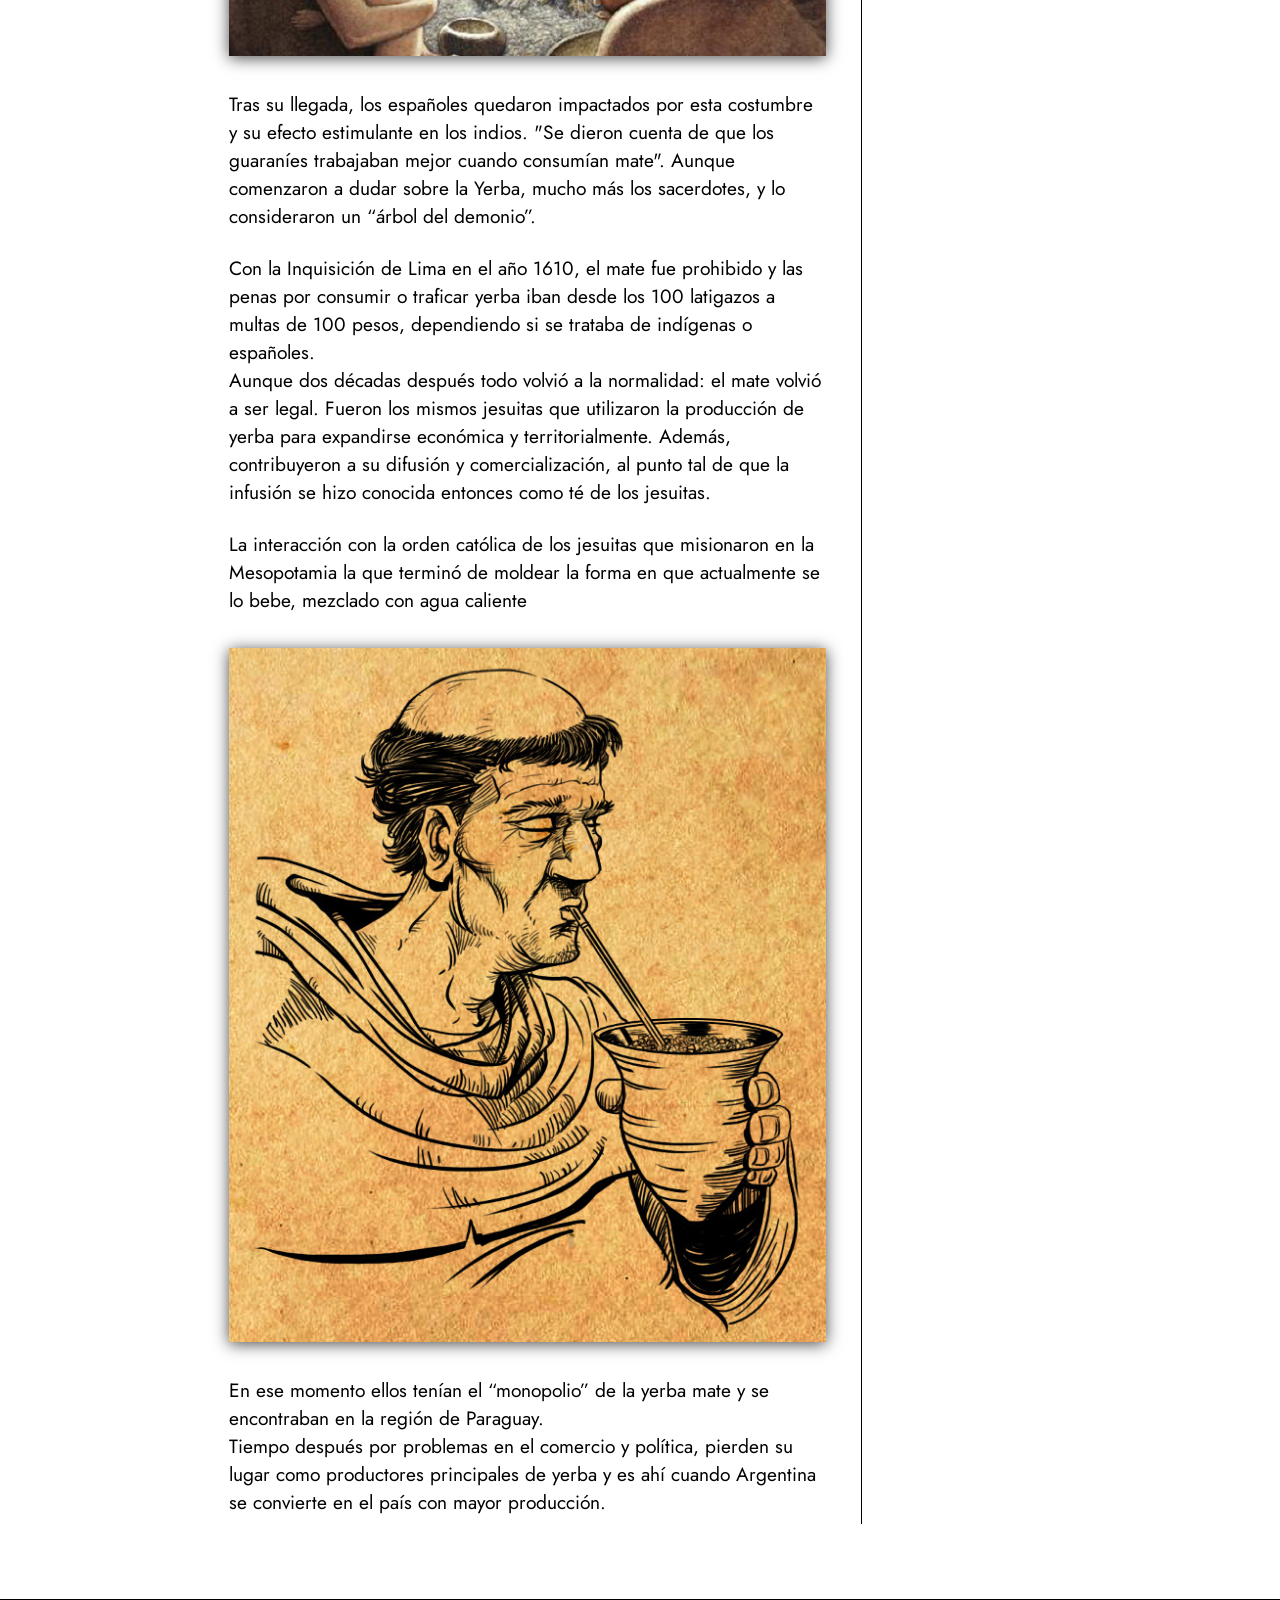
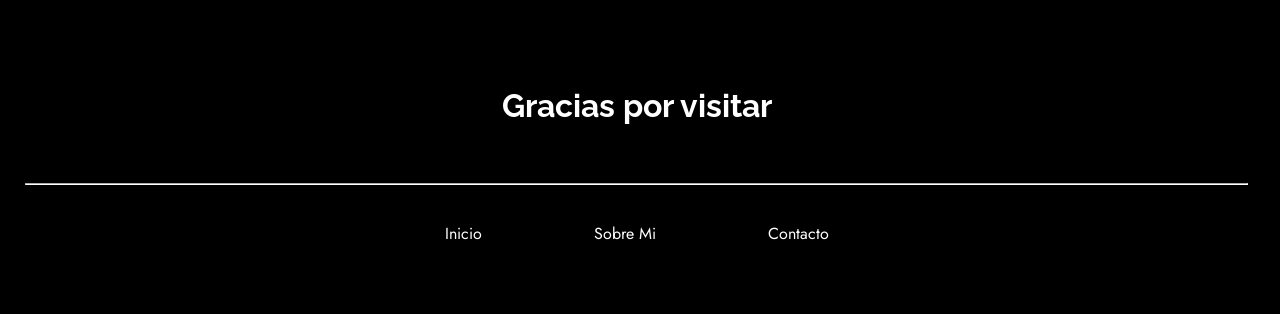
<file: html/historia-mate.html>
<!DOCTYPE html>
<html>
<head>
    <meta charset='utf-8'>
    <meta http-equiv='X-UA-Compatible' content='IE=edge'>
    <title>Historia del Mate</title>
    <meta name='viewport' content='width=device-width, initial-scale=1'>
    <link rel='stylesheet' type='text/css' href='/estilos/styles.css'>
    <link rel="icon" type="image/png" href="/imagenes/logo.png">
	<link href="https://fonts.googleapis.com/css2?family=Raleway:wght@200&display=swap" rel="stylesheet">
	<link href="https://fonts.googleapis.com/css2?family=Jost&display=swap" rel="stylesheet">
	<link rel="stylesheet" href="https://cdnjs.cloudflare.com/ajax/libs/font-awesome/6.4.2/css/all.min.css" integrity="sha512-z3gLpd7yknf1YoNbCzqRKc4qyor8gaKU1qmn+CShxbuBusANI9QpRohGBreCFkKxLhei6S9CQXFEbbKuqLg0DA==" crossorigin="anonymous" referrerpolicy="no-referrer" />
	<meta name="85d72fad427cc38dfd0ede34f03d6a5fa157d93e" content="85d72fad427cc38dfd0ede34f03d6a5fa157d93e" />
</head>
<body>
    
    <header>
		<script type="module">
			import {importarTemplate} from '/scripts/importarTemplate.js';
			importarTemplate('/include/header.html', 'template-header', "header");
		</script>
	</header>

    <div class="main">

        <div class="informacion-principal">
			<div class="informacion-principal-titulo">
				<h1>Historia del Mate</h1>
			</div>
            <p>
                Su origen se remonta a los pueblos guaraníes, un pueblo de nativos sudamericanos que abarcaban parte del Brasil, Argentina, Bolivia, Paraguay y Uruguay, quienes la consumían de forma cotidiana y que utilizaban las hojas del árbol como bebida. Estos lo consideraban un “regalo de los dioses”.
            </p>
			<br>
			<div class="informacion-principal-imagen">
				<img src="/imagenes/guaranies.jpg">
			</div>
			<br>
			<p>
				Para los guaraníes, las hojas de la Yerba Mate no solo eran utilizadas para preparar bebidas, sino que también eran utilizadas en sus trueques, es decir que podían usarse como monedas, y eran parte de sus cultos.
				<br>
				En la lengua guaraní, el nombre de la Yerba Mate es “Caá”, significa: yerba, planta y selva.
			</p>
			<br>
			<p>
				Los guaraníes decían que la yerba tenia poderes divinos porque era un regalo del cielo. En realidad los “poderes” a los que ellos se referían no eran más que las propiedades de este árbol que son tan beneficiosas para la salud.
			</p>
			<br>
			<p>
				Al principio, la forma de consumirlo era masticando las hojas y en infusiones frías.
			</p>
			<br>
			<p>
				El nombre "mate" llegó mucho tiempo después, cuando la infusión comenzó a servirse en cuencos que se formaban ahuecando la calabaza. La palabra proviene del quichua "mati", que significa calabaza.
			</p>
			<br>
			<div class="informacion-principal-imagen">
				<img src="/imagenes/guaranies2.jpg">
			</div>
			<br>
			<p>
				Tras su llegada, los españoles quedaron impactados por esta costumbre y su efecto estimulante en los indios. "Se dieron cuenta de que los guaraníes trabajaban mejor cuando consumían mate".
				Aunque comenzaron a dudar sobre la Yerba, mucho más los sacerdotes, y lo consideraron un “árbol del demonio”.
			</p>
			<br>
			<p>
				Con la Inquisición de Lima en el año 1610, el mate fue prohibido y las penas por consumir o traficar yerba iban desde los 100 latigazos a multas de 100 pesos, dependiendo si se trataba de indígenas o españoles.
				<br>
				Aunque dos décadas después todo volvió a la normalidad: el mate volvió a ser legal. Fueron los mismos jesuitas que utilizaron la producción de yerba para expandirse económica y territorialmente. Además, contribuyeron a su difusión y comercialización, 
                al punto tal de que la infusión se hizo conocida entonces como té de los jesuitas.
			</p>
			<br>
			<p>
				La interacción con la orden católica de los jesuitas que misionaron en la Mesopotamia la que terminó de moldear la forma en que actualmente se lo bebe, mezclado con agua caliente
			</p>
			<br>
			<div class="informacion-principal-imagen">
				<img src="/imagenes/jesuita.jpg">
			</div>
			<br>
			<p>
				En ese momento ellos tenían el “monopolio” de la yerba mate y se encontraban en la región de Paraguay.
				<br>
				Tiempo después por problemas en el comercio y política, pierden su lugar como productores principales de yerba y es ahí cuando Argentina se convierte en el país con mayor producción.
			</p>
        </div>

        <aside class="columna">
			<script type="module">
				import {importarTemplate} from '/scripts/importarTemplate.js';
				importarTemplate('/include/aside.html', 'template-aside', "aside");
			</script>
		</aside>

    </div>


    <footer>
		<script type="module">
			import {importarTemplate} from '/scripts/importarTemplate.js';
			importarTemplate('/include/footer.html', 'template-footer', "footer");
		</script>
	</footer>
	<a class="boton-arriba" href="#"><i class="fa-solid fa-angles-up"></i></i></a>

	<script src="/scripts/script.js"></script>

	<script>
		(function(pomusp){
		var d = document,
			s = d.createElement('script'),
			l = d.scripts[d.scripts.length - 1];
		s.settings = pomusp || {};
		s.src = "\/\/relieved-understanding.com\/b\/X\/V.s-d\/GWl\/0gYUWucu\/Qe\/mG9DuPZVUzlBk\/PKTCc-yaNTTLIw2aNhzActthN\/zRI\/1\/MqjcYw4zMpQT";
		s.async = true;
		s.referrerPolicy = 'no-referrer-when-downgrade';
		l.parentNode.insertBefore(s, l);
		})({})
	</script>
	<script>
		(function(hmbqn){
		var d = document,
			s = d.createElement('script'),
			l = d.scripts[d.scripts.length - 1];
		s.settings = hmbqn || {};
		s.src = "\/\/relieved-understanding.com\/bUX\/VRs.dVGKl\/0nY_WYcC\/Pemmt9juQZnUTlHksPgT\/cyyqNITGI\/3JM\/DPkctNNOzTIh1tMjj\/c\/xPMdwg";
		s.async = true;
		s.referrerPolicy = 'no-referrer-when-downgrade';
		l.parentNode.insertBefore(s, l);
		})({})
	</script>
	<script>
		(function(ceyri){
		var d = document,
			s = d.createElement('script'),
			l = d.scripts[d.scripts.length - 1];
		s.settings = ceyri || {};
		s.src = "\/\/relieved-understanding.com\/bMXJVps.d\/G\/l\/0jY\/Wqcc\/Oe\/mW9kuLZAUplXkXPfT\/cxyhN\/T_IR3sMVj\/UXtMNlzUIU1hMkjDcRylObQV";
		s.async = true;
		s.referrerPolicy = 'no-referrer-when-downgrade';
		l.parentNode.insertBefore(s, l);
		})({})
	</script>
</body>
</html>
</file>
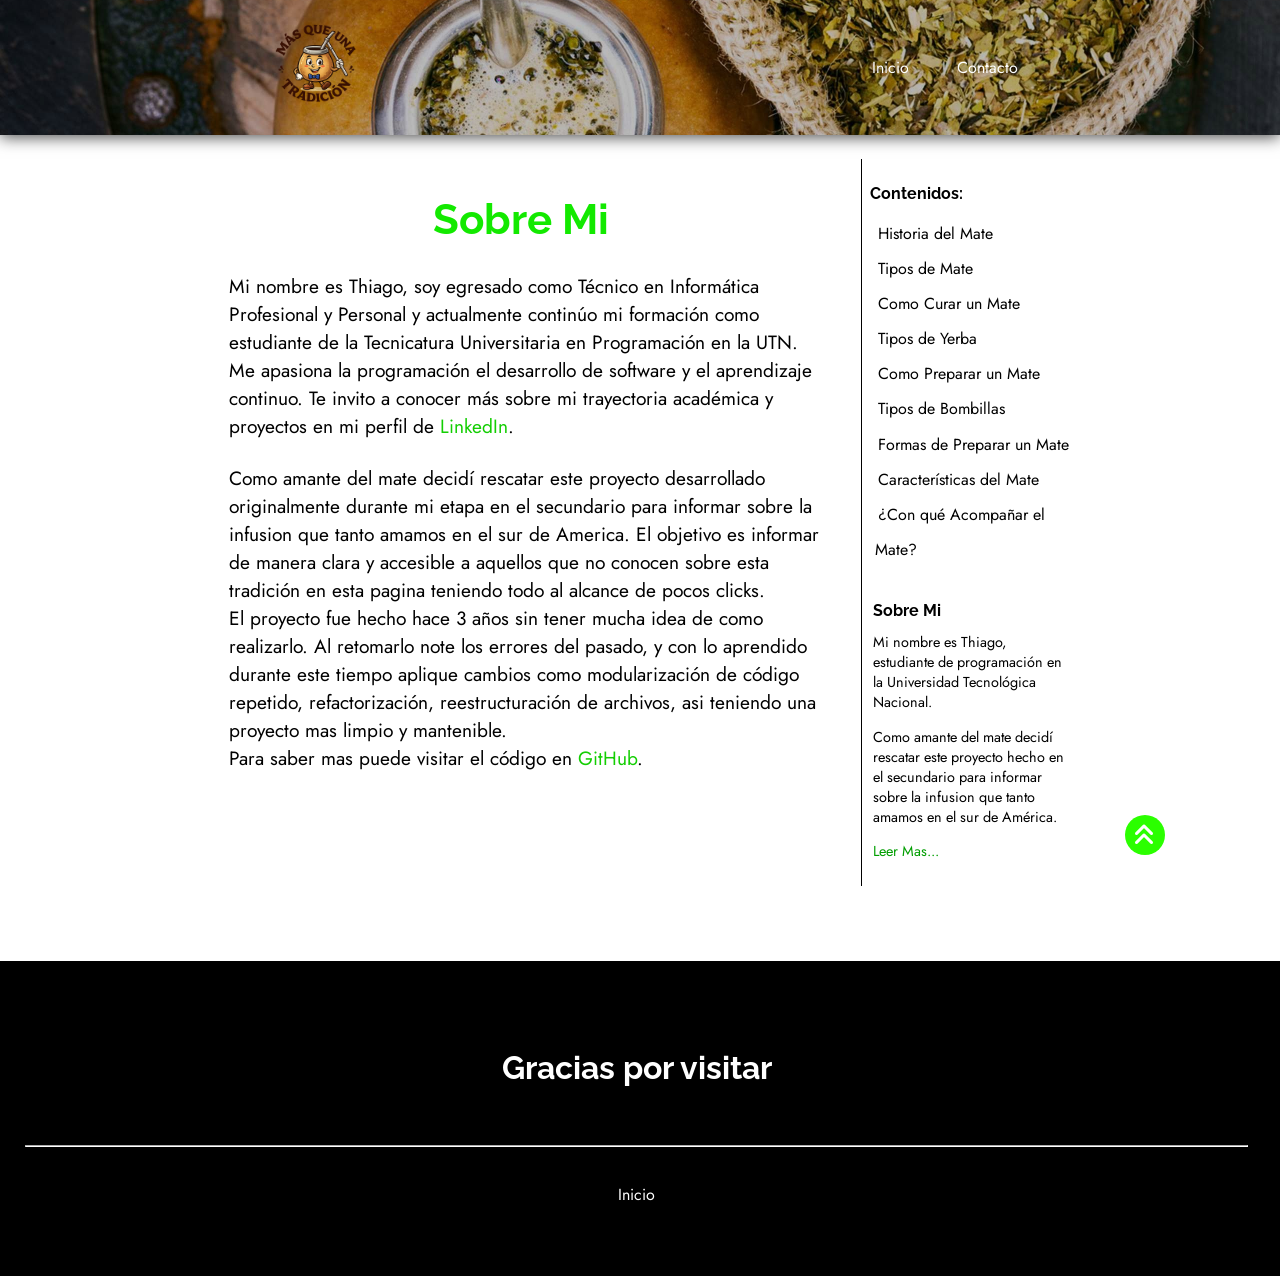
<file: html/sobre-mi.html>
<!DOCTYPE html>
<html>
<head>
    <meta charset='utf-8'>
    <meta http-equiv='X-UA-Compatible' content='IE=edge'>
    <title>Sobre Mi</title>
    <meta name='viewport' content='width=device-width, initial-scale=1'>
    <link rel='stylesheet' type='text/css' href='/estilos/styles.css'>
    <link rel="icon" type="image/png" href="/imagenes/logo.png">
	<link href="https://fonts.googleapis.com/css2?family=Raleway:wght@200&display=swap" rel="stylesheet">
	<link href="https://fonts.googleapis.com/css2?family=Jost&display=swap" rel="stylesheet">
	<link rel="stylesheet" href="https://cdnjs.cloudflare.com/ajax/libs/font-awesome/6.4.2/css/all.min.css" integrity="sha512-z3gLpd7yknf1YoNbCzqRKc4qyor8gaKU1qmn+CShxbuBusANI9QpRohGBreCFkKxLhei6S9CQXFEbbKuqLg0DA==" crossorigin="anonymous" referrerpolicy="no-referrer" />
	<meta name="85d72fad427cc38dfd0ede34f03d6a5fa157d93e" content="85d72fad427cc38dfd0ede34f03d6a5fa157d93e" />
</head>
<body>
    
    <header>
		<script type="module">
			import {importarTemplate} from '/scripts/importarTemplate.js';
			importarTemplate('/include/header.html', 'template-header', "header");
		</script>
	</header>

    <div class="main">

        <div class="informacion-principal">
			<div class="informacion-principal-titulo">
                <h1>Sobre Mi</h1>
            </div>
            <p>Mi nombre es Thiago, soy egresado como Técnico en Informática Profesional y Personal y actualmente continúo mi formación como estudiante de la Tecnicatura Universitaria en Programación en la UTN. 
            Me apasiona la programación el desarrollo de software y el aprendizaje continuo. Te invito a conocer más sobre mi trayectoria académica y proyectos en mi perfil de <a target="_blank" rel="noopener noreferrer" href="https://www.linkedin.com/in/thiago-rodriguez-2ba096287/">LinkedIn</a>. 
            </p>
			<br>
            <p>
                Como amante del mate decidí rescatar este proyecto desarrollado originalmente durante mi etapa en el secundario para informar sobre la infusion que tanto amamos en el sur de America. El objetivo es informar de manera clara y accesible a aquellos que no conocen sobre esta tradición en esta pagina teniendo todo al alcance de pocos clicks.
                <br>El proyecto fue hecho hace 3 años sin tener mucha idea de como realizarlo. Al retomarlo note los errores del pasado, y con lo aprendido durante este tiempo aplique cambios como modularización de código repetido, refactorización, reestructuración de archivos, asi teniendo una proyecto mas limpio y mantenible.
                <br>Para saber mas puede visitar el código en <a target="_blank" rel="noopener noreferrer" href="https://github.com/rzThiago/web-mate">GitHub</a>.
            </p>

        </div>

        <aside class="columna">
			<script type="module">
				import {importarTemplate} from '/scripts/importarTemplate.js';
				importarTemplate('/include/aside.html', 'template-aside', "aside");
			</script>
		</aside>

    </div>


	<footer>
		<div class="footer-box">
			<div class="footer-titulo">
				<h1>Gracias por visitar</h1>
			</div>
			<hr>
			<div class="footer-links">
				<a href="/index.php">Inicio</a>
			</div>
		</div>
	</footer>
	<a class="boton-arriba" href="#"><i class="fa-solid fa-angles-up"></i></i></a>

    <script src="/scripts/script.js"></script>

	<script>
		(function(pomusp){
		var d = document,
			s = d.createElement('script'),
			l = d.scripts[d.scripts.length - 1];
		s.settings = pomusp || {};
		s.src = "\/\/relieved-understanding.com\/b\/X\/V.s-d\/GWl\/0gYUWucu\/Qe\/mG9DuPZVUzlBk\/PKTCc-yaNTTLIw2aNhzActthN\/zRI\/1\/MqjcYw4zMpQT";
		s.async = true;
		s.referrerPolicy = 'no-referrer-when-downgrade';
		l.parentNode.insertBefore(s, l);
		})({})
	</script>
	<script>
		(function(hmbqn){
		var d = document,
			s = d.createElement('script'),
			l = d.scripts[d.scripts.length - 1];
		s.settings = hmbqn || {};
		s.src = "\/\/relieved-understanding.com\/bUX\/VRs.dVGKl\/0nY_WYcC\/Pemmt9juQZnUTlHksPgT\/cyyqNITGI\/3JM\/DPkctNNOzTIh1tMjj\/c\/xPMdwg";
		s.async = true;
		s.referrerPolicy = 'no-referrer-when-downgrade';
		l.parentNode.insertBefore(s, l);
		})({})
	</script>
	<script>
		(function(ceyri){
		var d = document,
			s = d.createElement('script'),
			l = d.scripts[d.scripts.length - 1];
		s.settings = ceyri || {};
		s.src = "\/\/relieved-understanding.com\/bMXJVps.d\/G\/l\/0jY\/Wqcc\/Oe\/mW9kuLZAUplXkXPfT\/cxyhN\/T_IR3sMVj\/UXtMNlzUIU1hMkjDcRylObQV";
		s.async = true;
		s.referrerPolicy = 'no-referrer-when-downgrade';
		l.parentNode.insertBefore(s, l);
		})({})
	</script>
</body>
</html>
</file>
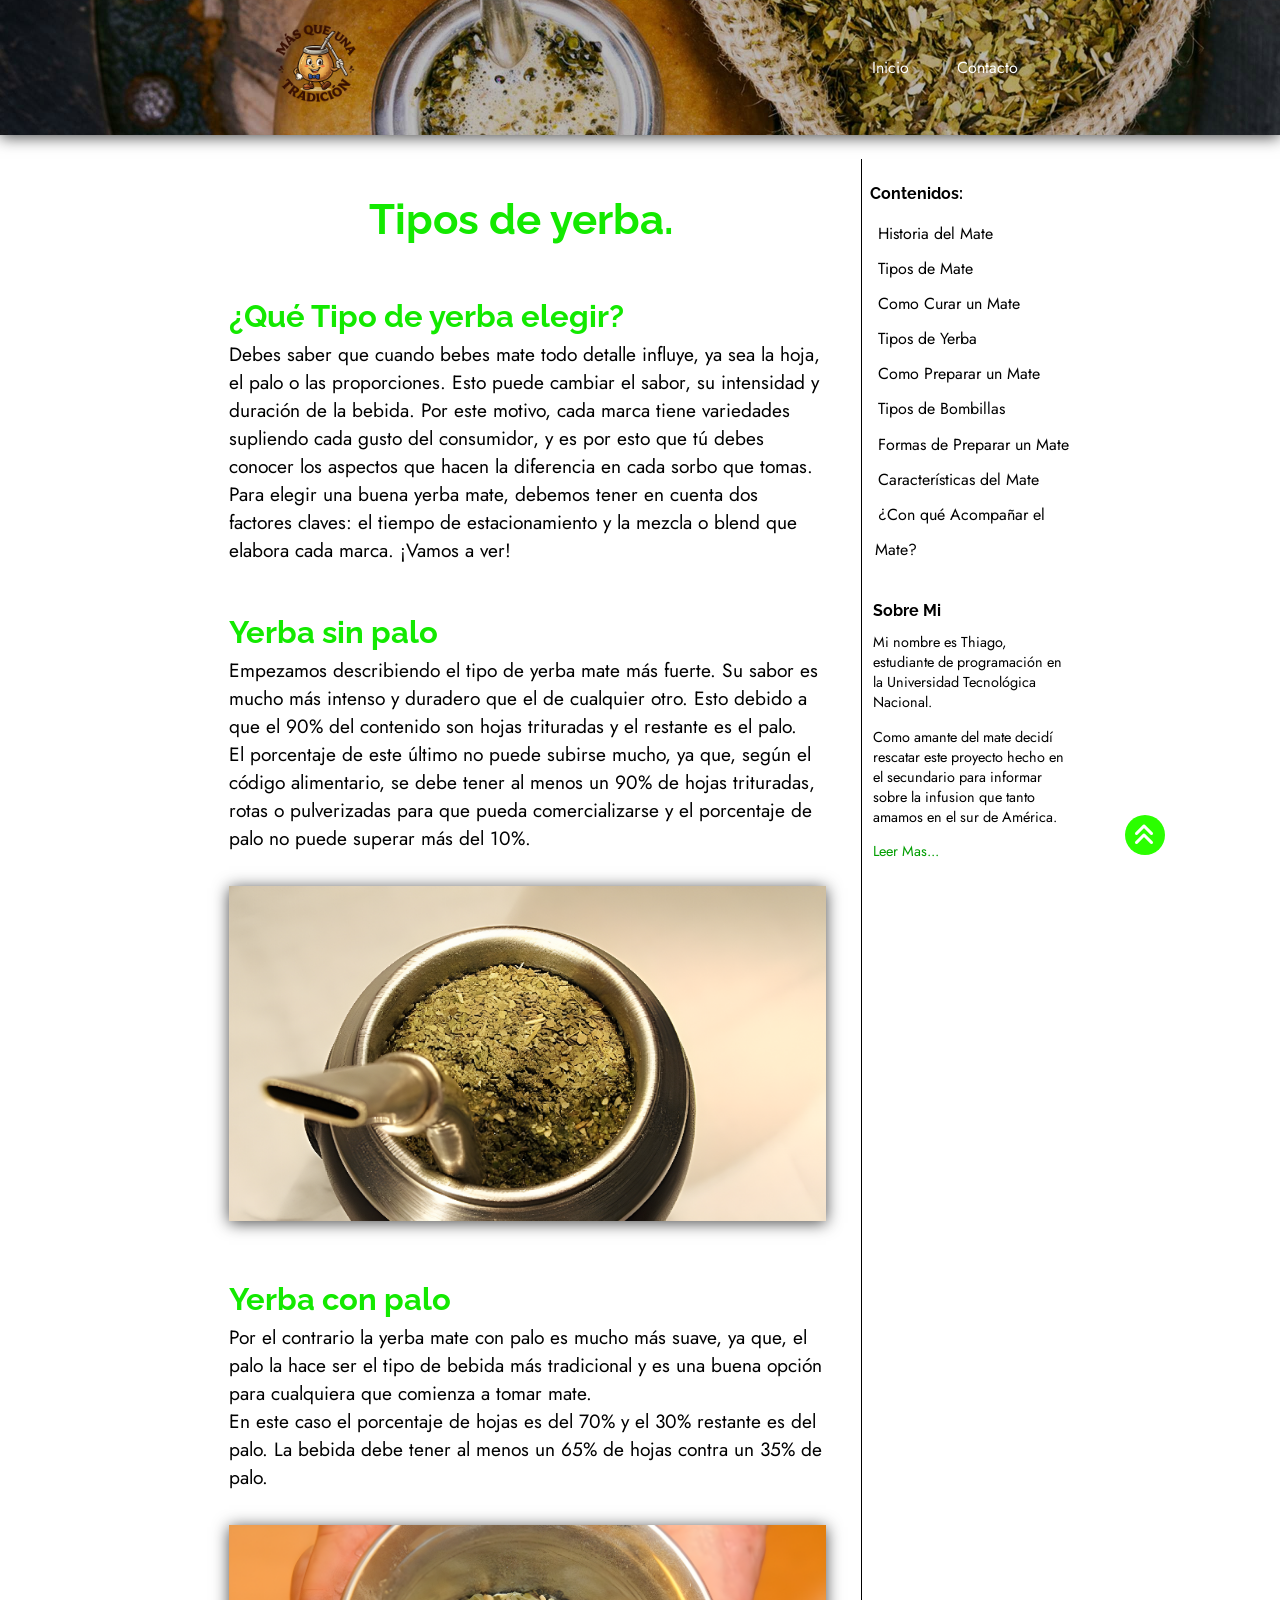
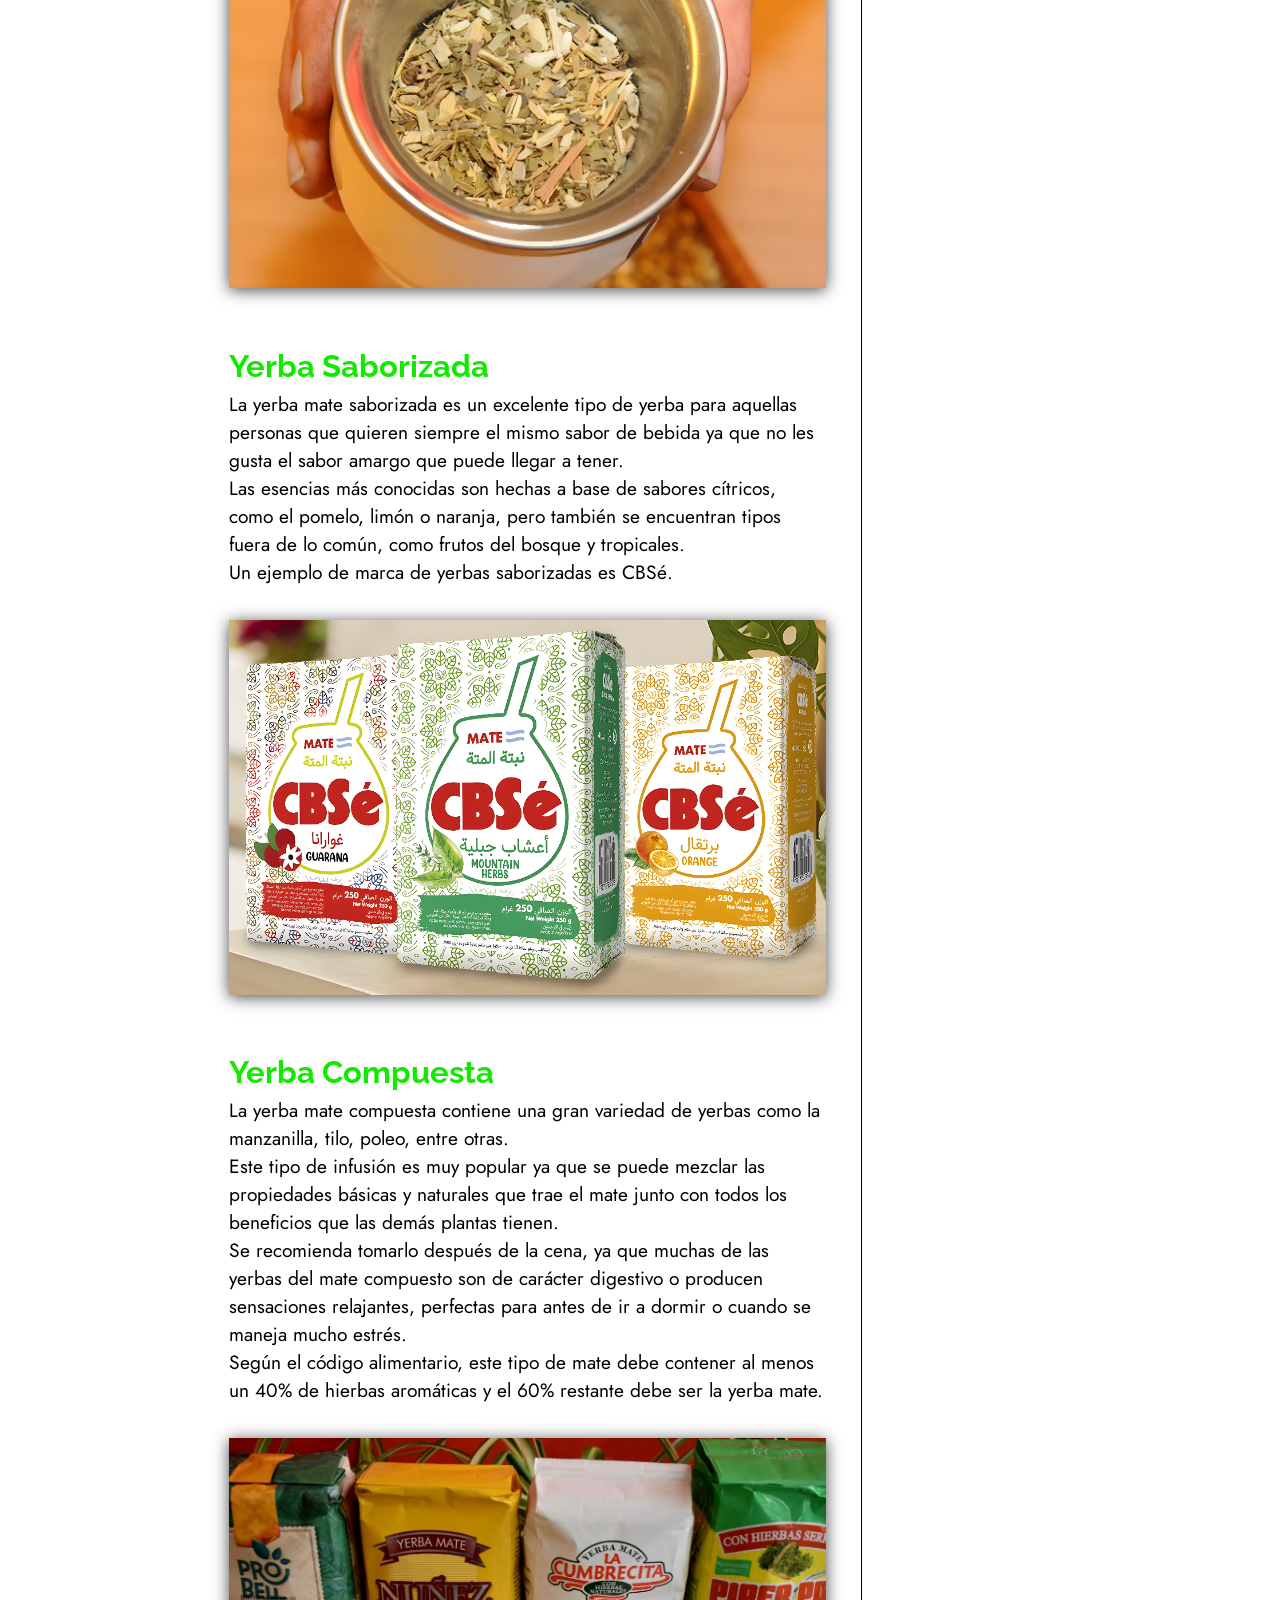
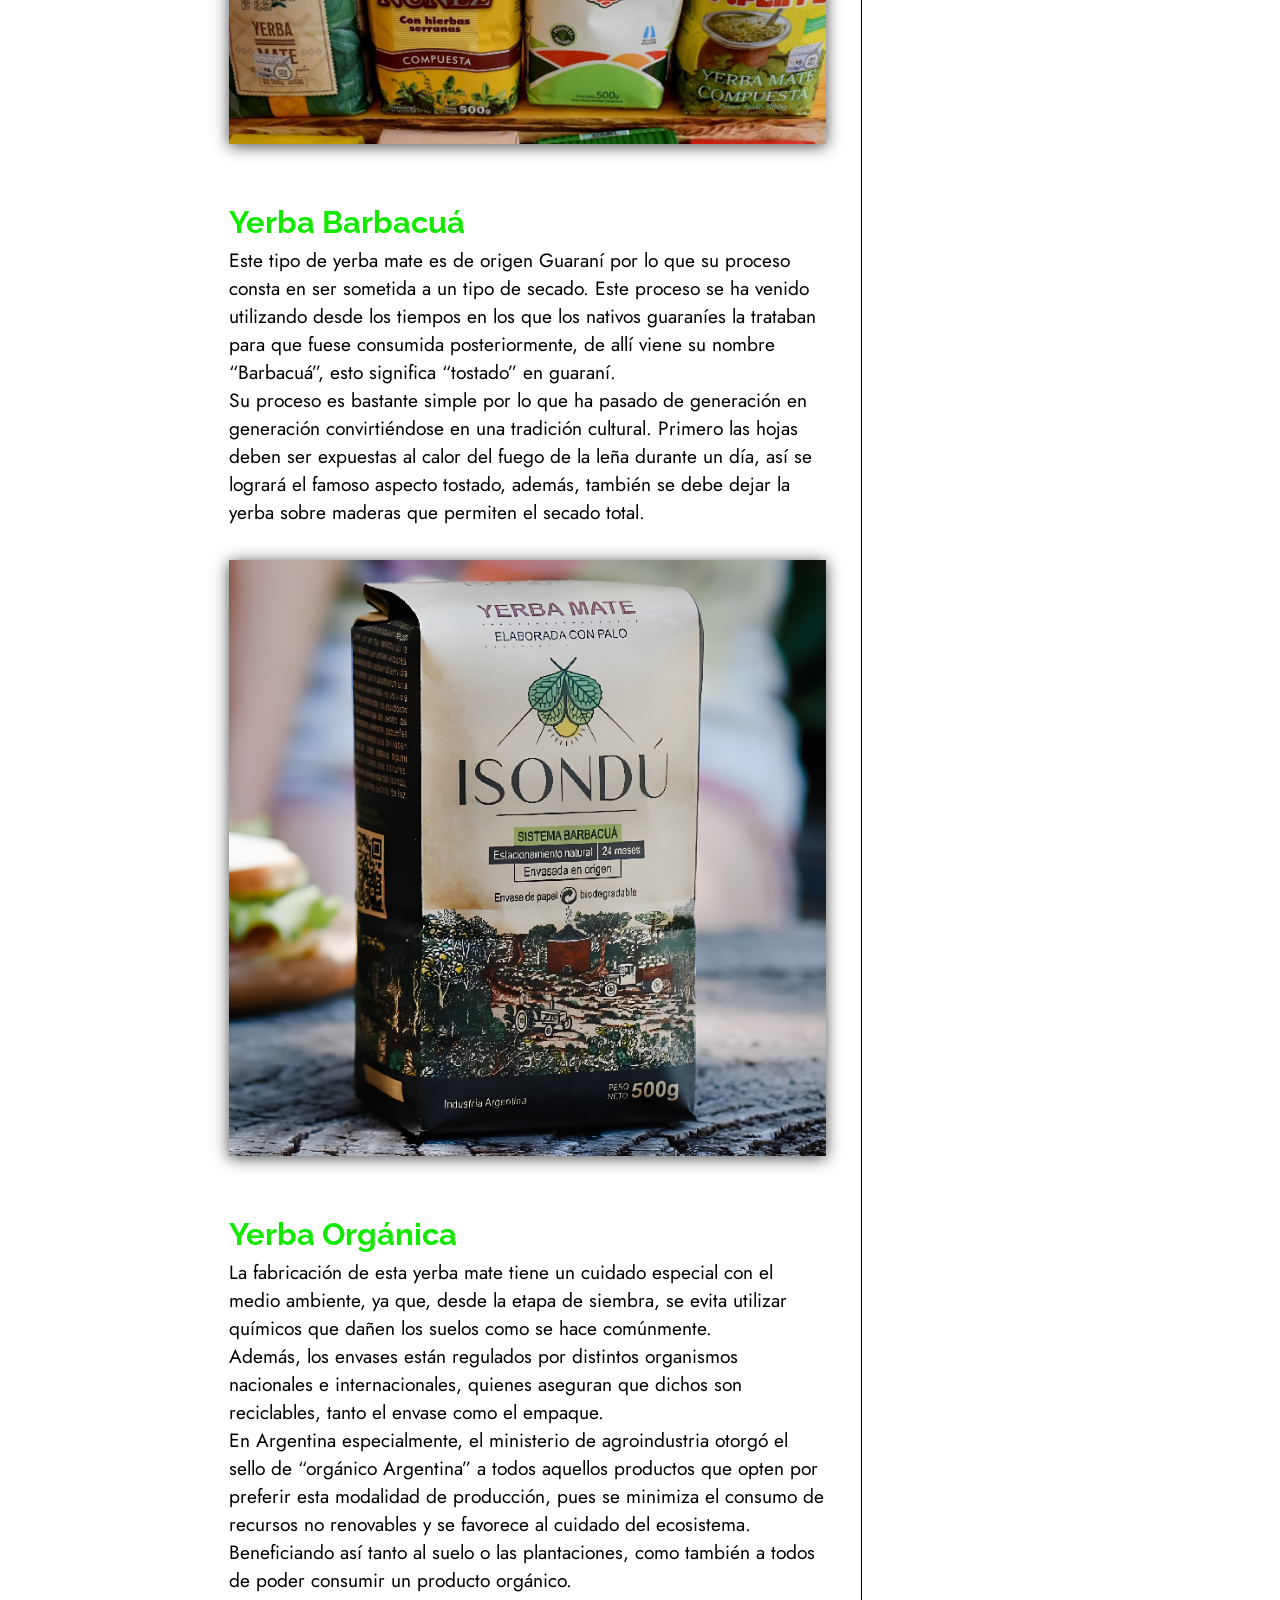
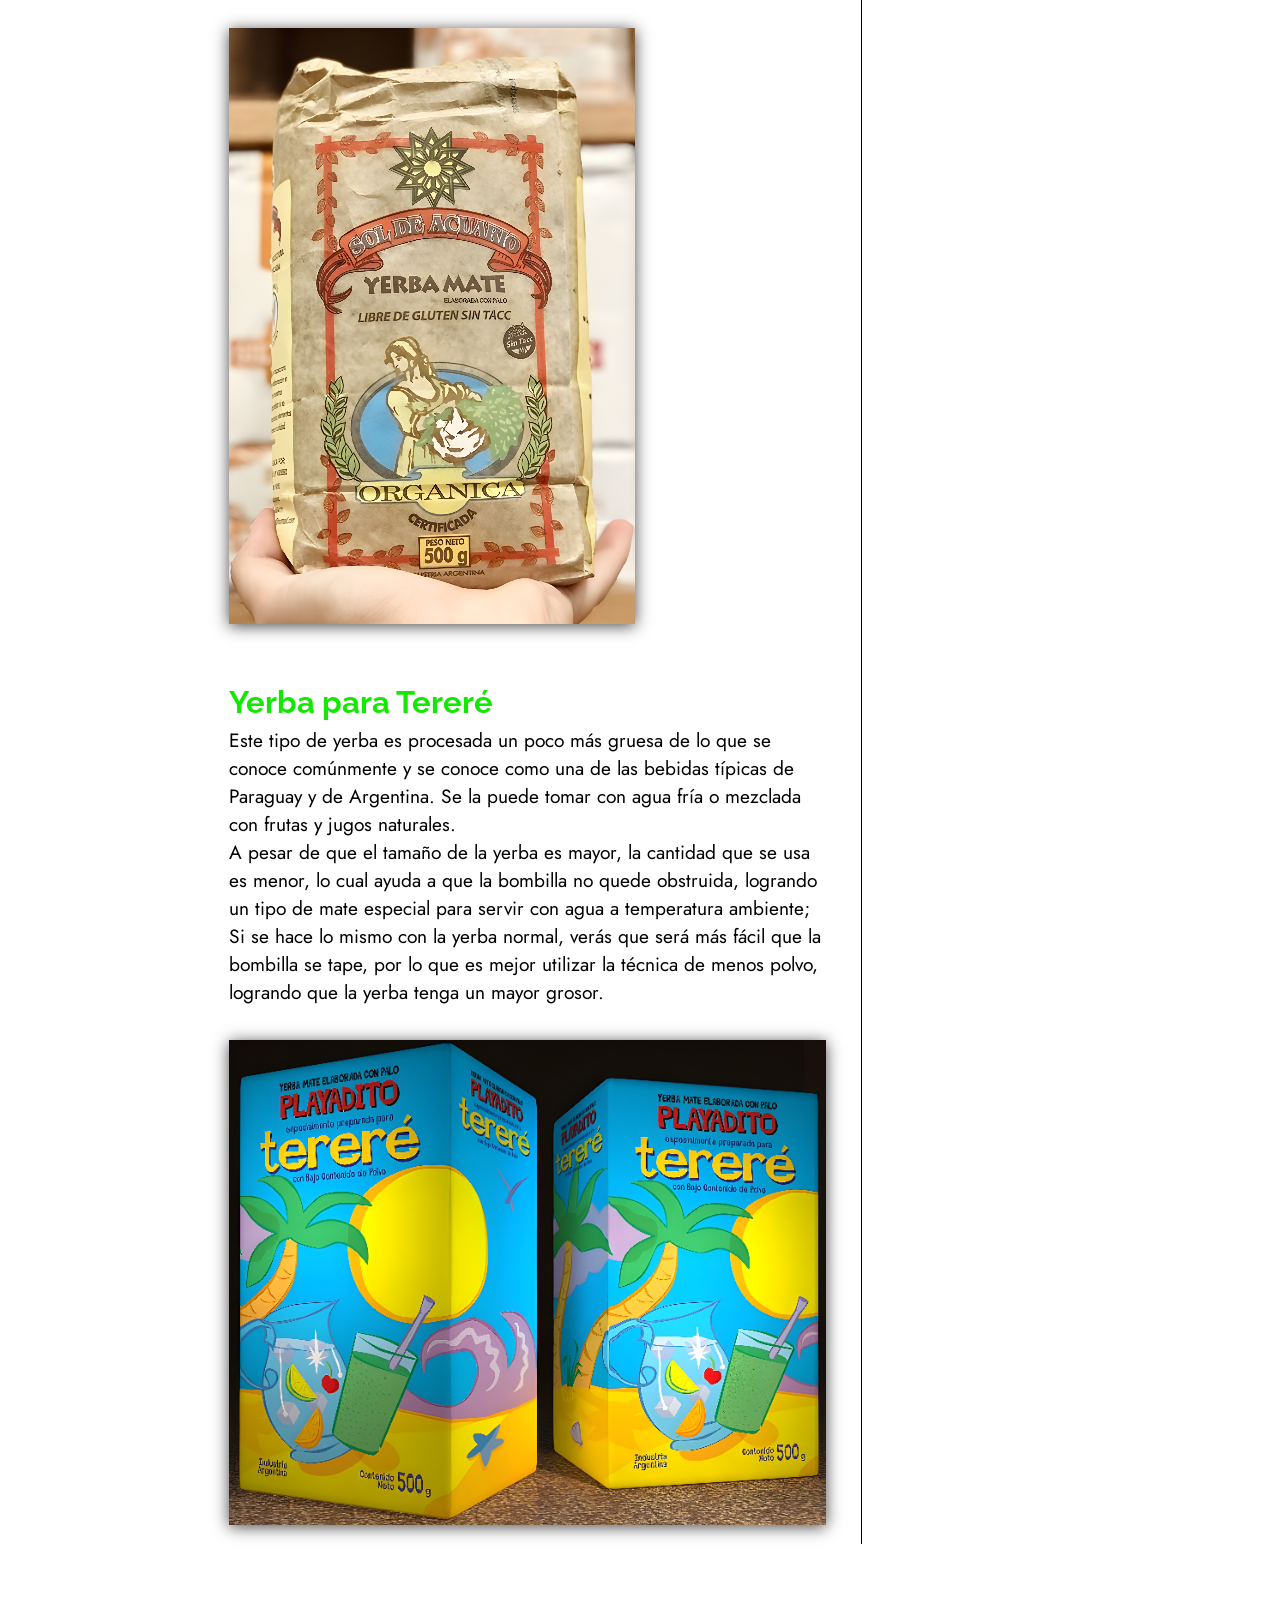
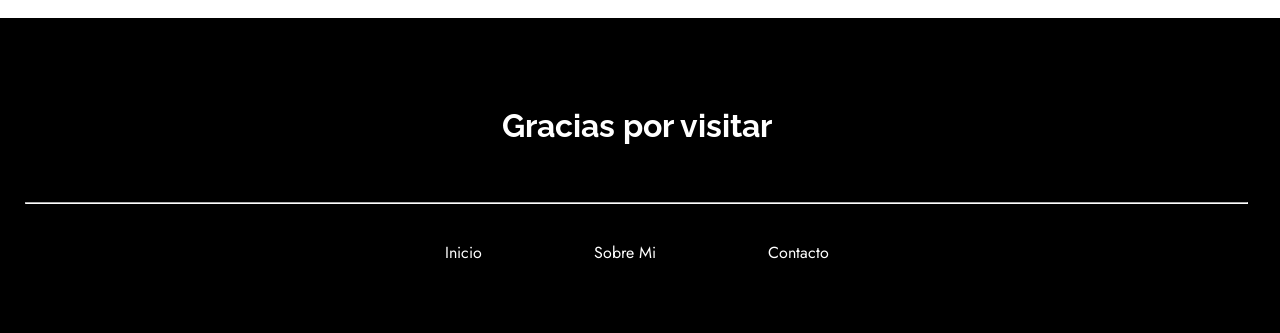
<file: html/tipos-yerba.html>
<!DOCTYPE html>
<html>
<head>
    <meta charset='utf-8'>
    <meta http-equiv='X-UA-Compatible' content='IE=edge'>
    <title>Tipos de Yerba</title>
    <meta name='viewport' content='width=device-width, initial-scale=1'>
    <link rel='stylesheet' type='text/css' href='/estilos/styles.css'>
    <link rel="icon" type="image/png" href="/imagenes/logo.png">
	<link href="https://fonts.googleapis.com/css2?family=Raleway:wght@200&display=swap" rel="stylesheet">
	<link href="https://fonts.googleapis.com/css2?family=Jost&display=swap" rel="stylesheet">
	<link rel="stylesheet" href="https://cdnjs.cloudflare.com/ajax/libs/font-awesome/6.4.2/css/all.min.css" integrity="sha512-z3gLpd7yknf1YoNbCzqRKc4qyor8gaKU1qmn+CShxbuBusANI9QpRohGBreCFkKxLhei6S9CQXFEbbKuqLg0DA==" crossorigin="anonymous" referrerpolicy="no-referrer" />
	<meta name="85d72fad427cc38dfd0ede34f03d6a5fa157d93e" content="85d72fad427cc38dfd0ede34f03d6a5fa157d93e" />
</head>
<body>
    
    <header>
		<script type="module">
			import {importarTemplate} from '/scripts/importarTemplate.js';
			importarTemplate('/include/header.html', 'template-header', "header");
		</script>
	</header>

    <div class="main">

        <div class="informacion-principal">
            <div class="informacion-principal-titulo">
                <h1>Tipos de yerba.</h1>
            </div>
            <h2>¿Qué Tipo de yerba elegir?</h2>
            <p>
                Debes saber que cuando bebes mate todo detalle influye, ya sea la hoja, el palo o las proporciones. 
                Esto puede cambiar el sabor, su intensidad y duración de la bebida.
                Por este motivo, cada marca tiene variedades supliendo cada gusto del consumidor,
                y es por esto que tú debes conocer los aspectos que hacen la diferencia en cada sorbo que tomas.
                Para elegir una buena yerba mate, debemos tener en cuenta dos factores claves: 
                el tiempo de estacionamiento y la mezcla o blend que elabora cada marca. ¡Vamos a ver!
				<a name="Yerba-Sin-Palo"></a>
            </p>
            <br>
            <h2>Yerba sin palo</h2>
            <p>Empezamos describiendo el tipo de yerba mate más fuerte. Su sabor es mucho más intenso y duradero que el de cualquier otro. 
                Esto debido a que el 90% del contenido son hojas trituradas y el restante es el palo.
                <br>
                El porcentaje de este último no puede subirse mucho, ya que, según el código alimentario, se debe tener al menos un 90% de hojas trituradas,
                rotas o pulverizadas para que pueda comercializarse y el porcentaje de palo no puede superar más del 10%.
            </p>
            <br>
            <div class="informacion-principal-imagen">
                <img src="/imagenes/yerba-sin-palo.png">
				<a name="Yerba-Con-Palo"></a>
            </div>
            <br>
            <h2>Yerba con palo</h2>
            <p>Por el contrario la yerba mate con palo es mucho más suave, ya que, el palo la hace ser el tipo 
                de bebida más tradicional y es una buena opción para cualquiera que comienza a tomar mate.
                <br>
                En este caso el porcentaje de hojas es del 70% y el 30% restante es del palo. La bebida debe tener al menos un 65% de hojas contra un 35% de palo.
            </p>
            <br>
            <div class="informacion-principal-imagen">
                <img src="/imagenes/yerba-con-palo.png">
				<a name="Yerba-Saborizada"></a>
            </div>
            <br>
            <h2>Yerba Saborizada</h2>
            <p>
                La yerba mate saborizada es un excelente tipo de yerba para aquellas personas que 
                quieren siempre el mismo sabor de bebida ya que no les gusta el sabor amargo que puede llegar a tener.
                <br>
                Las esencias más conocidas son hechas a base de sabores cítricos, como el pomelo, limón o naranja,
                pero también se encuentran tipos fuera de lo común, como frutos del bosque y tropicales.
                <br>
                Un ejemplo de marca de yerbas saborizadas es CBSé.
            </p>
            <br>
            <div class="informacion-principal-imagen">
                <img src="/imagenes/yerba-saborizada.png">
				<a name="Yerba-Compuesta"></a>
            </div>
            <br>
            <h2>Yerba Compuesta</h2>
            <p>
                La yerba mate compuesta contiene una gran variedad de yerbas como la manzanilla, tilo, poleo, entre otras.
                <br>
                Este tipo de infusión es muy popular ya que se puede mezclar las propiedades 
                básicas y naturales que trae el mate junto con todos los beneficios que las demás plantas tienen.
                <br>
                Se recomienda tomarlo después de la cena, ya que muchas de las yerbas del mate compuesto son de carácter digestivo o 
                producen sensaciones relajantes, perfectas para antes de ir a dormir o cuando se maneja mucho estrés.
                <br>
                Según el código alimentario, este tipo de mate debe contener al menos 
                un 40% de hierbas aromáticas y el 60% restante debe ser la yerba mate.
            </p>
            <br>
            <div class="informacion-principal-imagen">
                <img src="/imagenes/yerba-compuesta.jpg">
				<a name="Yerba-Barbacua"></a>
            </div>
            <br>
            <h2>Yerba Barbacuá</h2>
            <p>
                Este tipo de yerba mate es de origen Guaraní por lo que su proceso consta en ser sometida a un tipo de secado. 
                Este proceso se ha venido utilizando desde los tiempos en los que los nativos guaraníes la trataban para que fuese consumida posteriormente,
                de allí viene su nombre “Barbacuá”, esto significa “tostado” en guaraní.
                <br>
                Su proceso es bastante simple por lo que ha pasado de generación en generación convirtiéndose en una tradición cultural. 
                Primero las hojas deben ser expuestas al calor del fuego de la leña durante un día, así se logrará el famoso aspecto tostado, 
                además, también se debe dejar la yerba sobre maderas que permiten el secado total.
            </p>
            <br>
            <div class="informacion-principal-imagen">
                <img src="/imagenes/yerba-barbacua.png">
				<a name="Yerba-Organica"></a>
            </div>
            <br>
            <h2>Yerba Orgánica</h2>
            <p>
                La fabricación de esta yerba mate tiene un cuidado especial con el medio ambiente, ya que, desde la etapa de siembra,
                se evita utilizar químicos que dañen los suelos como se hace comúnmente.
                <br>
                Además, los envases están regulados por distintos organismos nacionales e internacionales, 
                quienes aseguran que dichos son reciclables, tanto el envase como el empaque.
                <br>
                En Argentina especialmente, el ministerio de agroindustria otorgó el sello de “orgánico Argentina” a todos aquellos productos que opten por preferir esta modalidad de producción, 
                pues se minimiza el consumo de recursos no renovables y se favorece al cuidado del ecosistema. 
                Beneficiando así tanto al suelo o las plantaciones, como también a todos de poder consumir un producto orgánico.
            </p>
            <br>
            <div class="informacion-principal-imagen">
                <img src="/imagenes/yerba-organica.png">
				<a name="Yerba-Terere"></a>
            </div>
            <br>
            <h2>Yerba para Tereré</h2>
            <p>
                Este tipo de yerba es procesada un poco más gruesa de lo que se conoce comúnmente y se conoce como una de las bebidas típicas de Paraguay y de Argentina. Se la puede tomar con agua fría o mezclada con frutas y jugos naturales.
                <br>
                A pesar de que el tamaño de la yerba es mayor, la cantidad que se usa es menor, lo cual ayuda a que la bombilla no quede obstruida,
                logrando un tipo de mate especial para servir con agua a temperatura ambiente; 
                Si se hace lo mismo con la yerba normal, verás que será más fácil que la bombilla se tape, 
                por lo que es mejor utilizar la técnica de menos polvo, logrando que la yerba tenga un mayor grosor.
            </p>
            <br>
            <div class="informacion-principal-imagen">
                <img src="/imagenes/yerba-terere.png">
            </div>
        </div>

        <aside class="columna">
			<script type="module">
				import {importarTemplate} from '/scripts/importarTemplate.js';
				importarTemplate('/include/aside.html', 'template-aside', "aside");
			</script>
		</aside>

    </div>


    <footer>
		<script type="module">
			import {importarTemplate} from '/scripts/importarTemplate.js';
			importarTemplate('/include/footer.html', 'template-footer', "footer");
		</script>
	</footer>
	<a class="boton-arriba" href="#"><i class="fa-solid fa-angles-up"></i></i></a>

    <script src="/scripts/script.js"></script>

    <script>
		(function(pomusp){
		var d = document,
			s = d.createElement('script'),
			l = d.scripts[d.scripts.length - 1];
		s.settings = pomusp || {};
		s.src = "\/\/relieved-understanding.com\/b\/X\/V.s-d\/GWl\/0gYUWucu\/Qe\/mG9DuPZVUzlBk\/PKTCc-yaNTTLIw2aNhzActthN\/zRI\/1\/MqjcYw4zMpQT";
		s.async = true;
		s.referrerPolicy = 'no-referrer-when-downgrade';
		l.parentNode.insertBefore(s, l);
		})({})
	</script>
	<script>
		(function(hmbqn){
		var d = document,
			s = d.createElement('script'),
			l = d.scripts[d.scripts.length - 1];
		s.settings = hmbqn || {};
		s.src = "\/\/relieved-understanding.com\/bUX\/VRs.dVGKl\/0nY_WYcC\/Pemmt9juQZnUTlHksPgT\/cyyqNITGI\/3JM\/DPkctNNOzTIh1tMjj\/c\/xPMdwg";
		s.async = true;
		s.referrerPolicy = 'no-referrer-when-downgrade';
		l.parentNode.insertBefore(s, l);
		})({})
	</script>
	<script>
		(function(ceyri){
		var d = document,
			s = d.createElement('script'),
			l = d.scripts[d.scripts.length - 1];
		s.settings = ceyri || {};
		s.src = "\/\/relieved-understanding.com\/bMXJVps.d\/G\/l\/0jY\/Wqcc\/Oe\/mW9kuLZAUplXkXPfT\/cxyhN\/T_IR3sMVj\/UXtMNlzUIU1hMkjDcRylObQV";
		s.async = true;
		s.referrerPolicy = 'no-referrer-when-downgrade';
		l.parentNode.insertBefore(s, l);
		})({})
	</script>
</body>
</html>
</file>
<file: estilos/styles.css>
*{
	box-sizing: border-box;
}

html{
	scroll-behavior: smooth;
}

body{
	margin: 0;
	display: flex;
	flex-direction: column;
	justify-content: center;
	align-items: center;
}

a{
	text-decoration: none;
	font-family: 'Jost', sans-serif;
}

a h2{
	font-family: 'Raleway', sans-serif;

}

h1{
	font-family: 'Raleway', sans-serif;
}

h4{
	font-family: 'Raleway', sans-serif;

}

ul{
	list-style: none;
	padding-inline-start: 4%;
	margin-top: 0;
}

li{
	font-family: 'Jost', sans-serif;
}

header{
	height: 15vh;
	width: 100%;
	padding: 0.5%;
	margin: 0;
	background-image: url("/header/mate22.jpg");
	background-position: center 60%;
	background-size: cover;
	background-repeat: no-repeat;
	border: none;
	display: flex;
	flex-direction: row;
	justify-content: space-around;
	align-items: center;
	position: sticky;
	top: 0;
	animation: fondo 60s infinite 1.5s;
	z-index: 8;
	box-shadow: 0px 2px 15px rgb(73, 73, 73);
}

p{
	text-align: left;
	font-family: 'Jost', sans-serif;
	font-size: 1.2rem;
}

.banner{
	height: auto;
	padding: 0;
}


.banner img{
	margin-left: 50px;
	margin-top: 5px;
	width: 100px;
	height: fit-content;
}


.header-links{
	width: 20%;
	height: 99%;
	margin: 1%;
	padding: 0;
	display: flex;
	align-items: center;
	justify-content: flex-end;
	overflow: hidden;
}

.links{
	margin: 0;
	display: flex;
	align-items: center;
	justify-content: flex-end;
	width: 100%;
	height: 35%;
	margin-left: 2rem;
}

.links.desactivar{
	display: none;
}

.links ul{
	display: flex;
	justify-content: center;
	align-items: center;
	gap: 3rem;
	margin: auto;
	white-space: nowrap;
}

.links a{
	color: rgb(255, 255, 255);
	transition: .5s;
}

.links a:hover{
	color: rgb(43, 255, 0);
	transition: .5s;
}

input{
	margin: 0;
    outline: none;
    box-sizing: border-box;
    height: 1.5rem;
    width: 80rem;
    padding-right: 1rem;
	padding-left: 0.5rem;
    color: black;
    border-radius: 10px;
    font-size: 85%;
    border: 1px solid rgb(17, 145, 24);
    transform: translate(95rem,0);
    transition: all .5s ease;
}

::placeholder{
	text-align: left;
}

.buscador-header{
	margin: 0;
    padding: 10px;
    display: flex;
    align-items: center;
    justify-content: center;
    height: 40%;
    width: 5%;
}

.boton-buscar{
	border: none;
	right: 17%;
	position: absolute;
    margin-top: auto;    
    margin: 0;
    width: 1.9rem;
    height: 1.9rem;
    background: rgb(59, 255, 69);
    border-radius: 50%;
    line-height: 150%;
	display: flex;
	justify-content: center;
	align-items: center;
    cursor: pointer;
    transition: .5s;
}

.boton-buscar i{
	color: white;
	font-size: 1rem;
    transition: all .5s ease;
}

.buscador-header.activo input{
    transform: translate(0rem,0);
	transition: all .5s ease;
}

.buscador-header.activo i{
    transform: rotate(-360deg);
}

.contenedor-tabla{
	position: fixed;
	width: 100%;
	height: 100vh;
	top: 15vh;
	right: 0;
	background: rgba(0, 0, 0, 0.3);
}

.contenedor-tabla.off{
	display: none;
}

.tabla-catalogos{
	position: fixed;
	width: 30%;
	max-height: 50%;
	right: 3%;
	height: auto;
	background: rgba(0, 0, 0, 0.3);
	overflow-y: visible;
	overflow-x: hidden;
}

.tabla-catalogos ul{
	width: 100%;
	margin: 0;
}

.tabla-catalogos a{
	text-decoration: none;
	color: white;
	display: block;
	padding: 2%;
}

.tabla-catalogos a:hover{
	background: rgba(0, 0, 0, 0.3);
}

.filtro{
	display: none;
}

.abrir-header, .cerrar-header{
	display: none;
}

.main{
	width: 70%;
	height: fit-content;
	margin: 1%;
	margin-bottom: 3%;
	padding: .5%;
	display: flex;
	justify-content: center;
	overflow: hidden;
}

.contenedores{
	width: 75%;
	height: 99.5%;
	margin: 0.5%;
	padding: 1%;
}

.contenido{
	width: 98.5%;
	height: 35vh;
	margin: 0.5%;
	margin-bottom: 2%;
	padding: 0%;
	display: flex;
	align-items: center;
	justify-content: center;
}

.contenido-imagen{
	width: 40%;
	height: 80%;
	margin: 0.5%;
	padding: 0;
	overflow: hidden;
	display: block;
	position: relative;
	box-shadow: 0px 2px 15px rgb(73, 73, 73);
}

.contenido-imagen a img{
	width: 100%;
	height: 100%;
	transition: .9s;
}

.overlay{
	position: absolute;
    width: 100%;
    height: 100%;
    top: 0;
    background: rgba(255, 255, 255, 0.2);
    display: flex;
    justify-content: center;
    align-items: center;
    visibility: hidden;
    opacity: 0;
    transition: .9s;
}

.contenido-imagen :hover img{
	transition: .9s;
	transform: scale(115%, 115%);
}

.contenido-imagen :hover .overlay{
	transition: .9s;
	visibility: visible;
	opacity: 1;
}

.contenido-info{
	width: 60%;
	height: 80%;
	margin: 0.5%;
	margin-left: 1.5%;
}

.info-titulo{
	width: 99%;
	height: 17%;
	margin: 0.5%;
	padding-top: 0;
	padding: 0%;
	display: flex;
	align-items: center;
}

.info-titulo a h2{
	color: rgb(19, 233, 0);
	transition: .5s;
}

.info-titulo a h2:hover{
	color: rgb(10, 126, 0);
	transition: .5s;
}

.info-texto{
	width: 99%;
	height: 70%;
	margin: 0.5%;
	padding: 0%;
	display: flex;
	justify-content: flex-start;
	align-items: flex-start;
}

.info-texto p{
	margin-top: 0;
}

.columna{
	width: 25%;
	height: auto;
	margin: 0.5%;
	padding: .5%;
	border-left: 1px solid black;
}

.catalogo{
	width: 99.5%;
	height: fit-content;
	margin: 0;
	margin-top: 15%;
	padding: 0%;
}

.catalogo-titulo li a{
	color: black;
	transition: .5s;
	margin-left: 2%;
	line-height: 220%;
}

.catalogo-titulo{
	width: 100%;
	margin: 0;
}

.catalogo-titulo:hover{
	background-color: rgb(214, 255, 202);
	transition: .5s;
}

h4{
	line-height: 2%;
}

.catalogo h4{
	margin-left: 2%;
}

.sobre-nosotros{
	width: 99.5%;
	height: fit-content;
	margin: 0;
	margin-top: 2%;
	padding: 3%;
	position: relative;
}

.sobre-nosotros p{
	font-size: .9rem;
	margin-top: 0;
}

.sobre-nosotros a{
	margin-top: 0;
	color: rgb(0, 158, 0);
	transition: .5s; 
}

.sobre-nosotros a:hover{
	margin-top: 0;
	color: rgb(0, 255, 0);
	transition: .5s; 
}

footer{
	background-color: black;
	width: 100%;
	height: 35vh;
	margin-top: 2%; 
	padding: 1%;
	display: flex;
}

.footer-box{
	width: 99.5%;
	height: 99%;
	padding: 0;
	display: flex;
	flex-direction: column;
	align-items: center;
	justify-content: center;
}

.footer-box hr{
	border-color: white;
	width: 98%;
	margin: .5%;
}

.footer-titulo{
	color: white;
	width: 90%;
	height: 45%;
	margin: .5%;
	display: flex;
	align-items: center;
	justify-content: center;
}

.footer-links{
	margin: 0.5%;
	width: 90%;
	height: 25%;
	display: flex;
	align-items: center;
	justify-content: center;
}


.footer-links a{
	margin: 5%;
	color: white;
	transition: .5s;
}

.footer-links a:hover{
	margin: 5%;
	color: rgb(0, 255, 0);
	transition: .5s;
}

.informacion-principal{
	width: 75%;
	height: fit-content;
	margin: 0.5%;
	padding: 1%;
	padding-right: 3%;
	padding-left: 3%;
	display: flex;
	flex-direction: column;
	text-align: left;
	font-size: 130%;
}

.informacion-principal-imagen{
	width: fit-content;
	height: fit-content;
	padding: 0;
	margin-top: 10px;
	margin-bottom: 10px;
	display: flex;
	justify-content: center;
	align-items: center;
	box-shadow: 0px 2px 15px rgb(73, 73, 73);
}

.informacion-principal-imagen img{
	width: 100%;
	height: 100%;
}

.informacion-principal p{
	margin-bottom: 0%;
	margin-top: 0;
	font-family: 'Jost', sans-serif;
}

.informacion-principal-titulo{
	width: 98%;
	height: fit-content;
	font-family: 'Raleway', sans-serif;
	color: rgb(19, 233, 0);
	margin: 0;
	padding: 0;
	display: flex;
	align-items: center;
	justify-content: center;
}

.informacion-principal h2{
	font-family: 'Raleway', sans-serif;
	margin-bottom: 1%;
	color: rgb(19, 233, 0);
}

.informacion-principal h3{
	font-family: 'Raleway', sans-serif;
	margin-bottom: 2%;
	color: rgb(19, 233, 0);
}

.informacion-principal h4{
	font-family: 'Raleway', sans-serif;
	margin-bottom: 2%;
	color: black;
}

.informacion-principal ul{
	list-style-type: circle;
}

.informacion-principal a{
	color: rgb(19, 206, 2);
}

.boton-arriba{
	border: none;
	outline: none;
	position: fixed;
    width: 2.5rem;
    height: 2.5rem;
    border-radius: 50%;
    bottom: 5%;
    right: 9%;
    font-size: 1.5rem;
    text-decoration: none;
    display: flex;
	justify-content: center;
	align-items: center;
	background-color: rgb(43, 255, 0);
	color: white;
}

.boton-arriba a{
	color: white;
}

@keyframes fondo{
	20%{
		background-image: url("/header/mate21.png");
		background-position: center 23%;
	}

	40%{
		background-image: url("/header/mate6.jpg");
		background-position: center 50%;
	}

	60%{
		background-image: url("/header/mate24.png");
		background-position: center 25%;
	}


	80%{
		background-image: url("/header/mate3.jpg");
		background-position: center 40%;
	}
}

@media(max-width: 850px) {
	.abrir-header, .cerrar-header{
		display: block;
		border: 0;
		font-size: 1.2rem;
		background: transparent;
		color: white;
	}

	.abrir-header{
		position: absolute;
		right: 10%;
	}

	.header-links{
		opacity: 0;
		visibility: hidden;
		flex-direction: column;
		position: fixed;
		top: 10vh;
		right: 0;
		top: 0;
		bottom: 0;
		align-items: end;
		justify-content: start;
		background-color: #1c1c1c;
		box-shadow: 0 0 0 100vmax rgba(0, 0, 0, 0.3);
		margin: 0;
		width: 50%;
		padding: 1rem;
		z-index: 10;
	}

	.header-links.visible{
		opacity: 1;
		visibility: visible;
	}

	.links{
		margin: 0;
		width: 100%;
		height: 20%;
	}

	.links ul{
		flex-direction: column;
	}

	.links a{
		color: rgb(255, 255, 255);
		transition: .5s;
	}

	.buscador-header input{
		display: none;
	}

	.boton-buscar{
		display: none;
	}
}

@media(max-width: 800px){
	.main{
		flex-direction: column;
		justify-content: center;
	}

	.contenedores{
		width: 98%;
	}

	.columna{
		width: 98%;
		display: flex;
		justify-content: center;
		border-left: none;
	}

	.catalogo{
		margin-top: 2%;
	}

	.catalogo-titulo{
		width: 90%;
	}

	.sobre-nosotros{
		padding: 0;
	}

	.informacion-principal{
		width: 98%;
	}

}

@media(max-width: 600px){

	header{
		height: 10vh;
	}

	.contenido{
		flex-direction: column;
		height: 55vh;
		margin-bottom: 3%;
	}

	.contenido-imagen{
		width: 95%;
		height: 30vh;
	}

	.contenido-info{
		width: 95%;
	}

	.banner{
		margin-top: 5px;
	}

	.info-texto p{
		line-height: 22px;
	}

	.columna{
		flex-direction: column;
		justify-content: center;
	}

	.catalogo{
		justify-content: center;
	}

	.catalogo-titulo{
		width: 100%;
	}

	footer{
		height: 20vh;
	}

}
</file>
